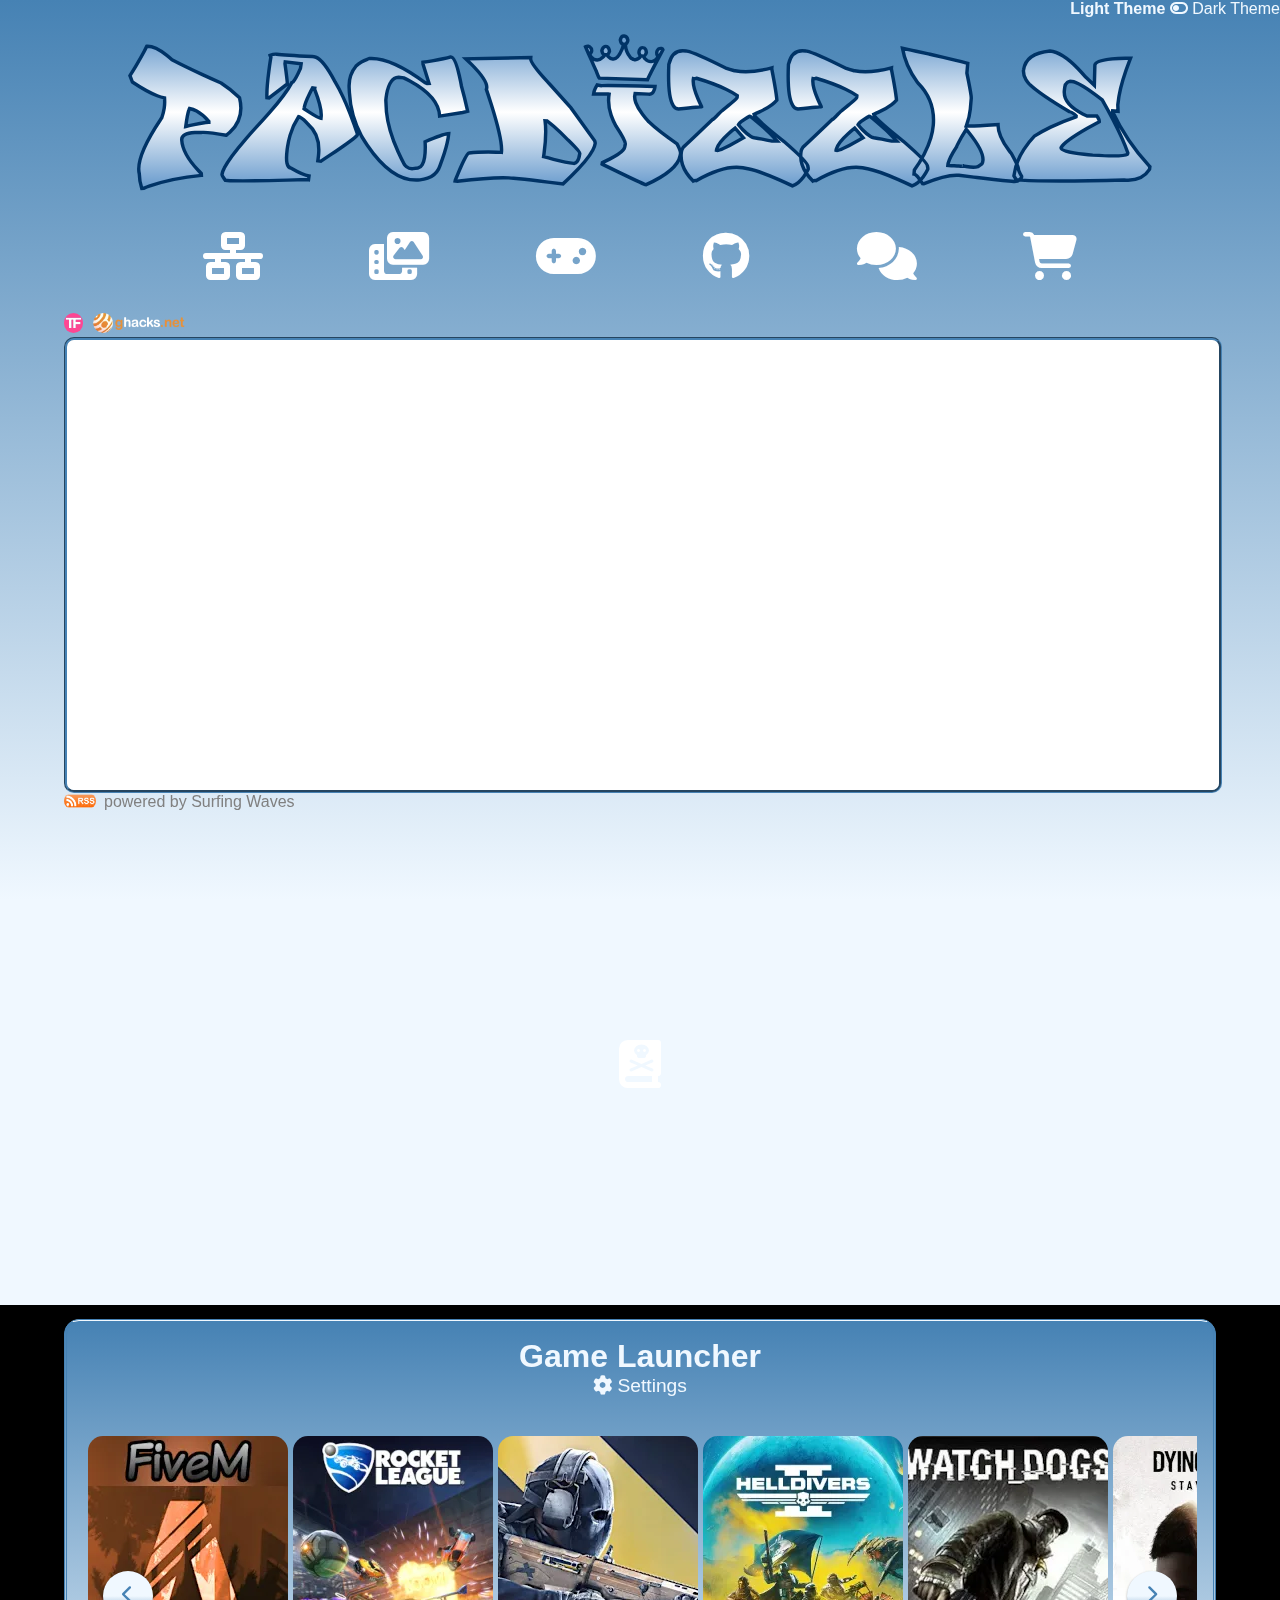
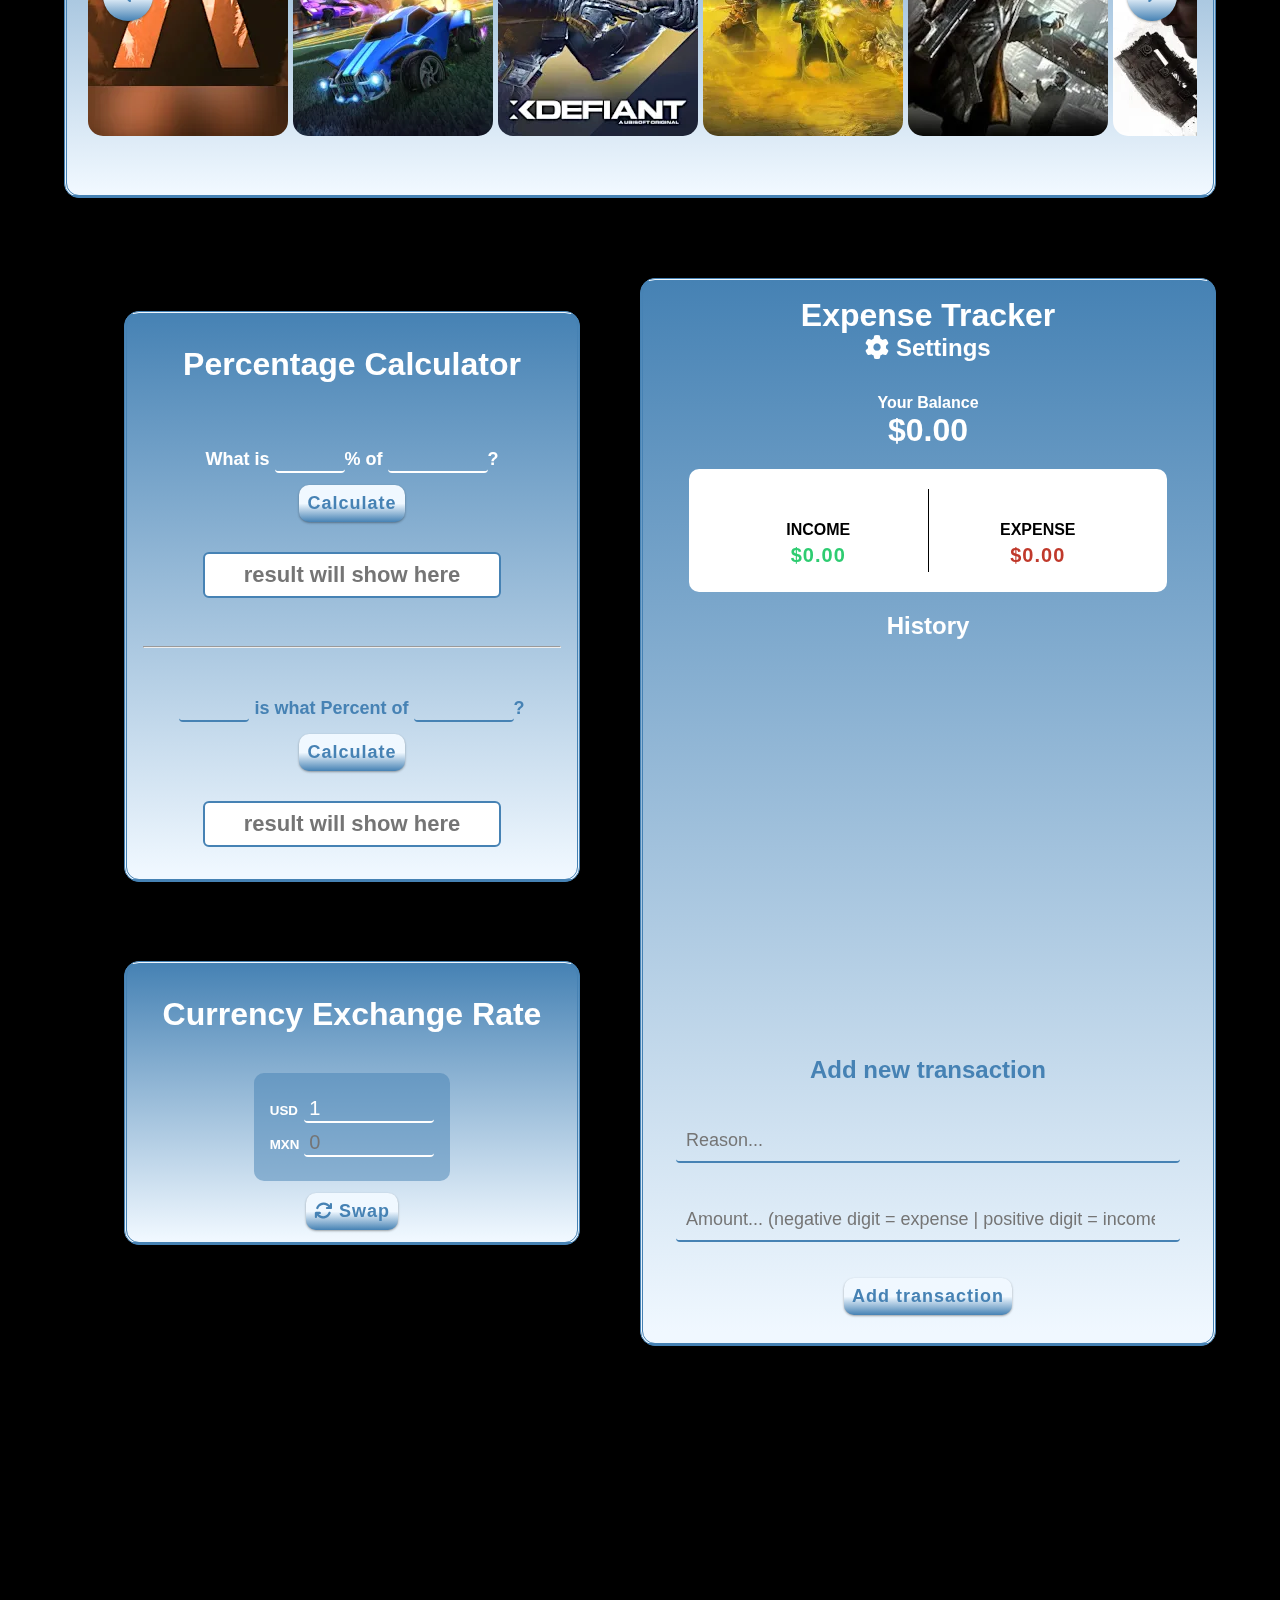
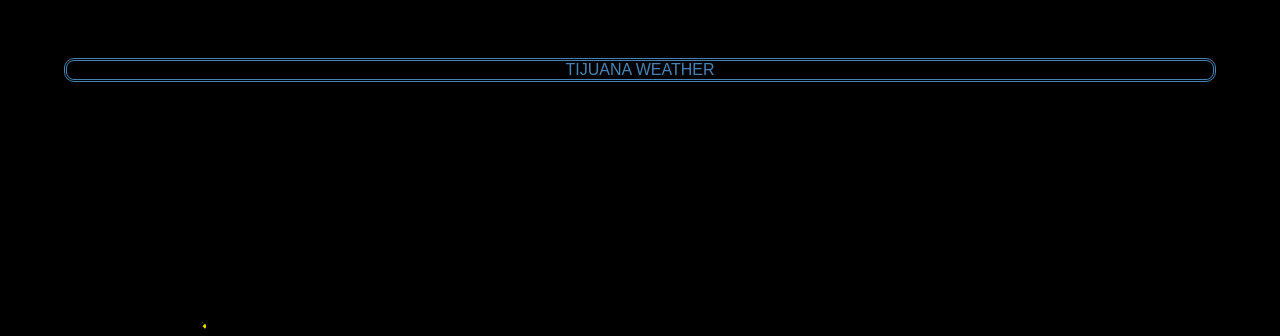
<file: index.html>
<!doctype html>
<html lang="en">
<head>
	<meta charset="UTF-8">
	<meta name="viewport" content="width=device-width, initial-scale=1.0">
    <meta name="description" content="Weboasis inspired personal startpage.">
	<meta name="author" content="Pacdizzle">
	<title>Pacdizzle</title>
	<link rel="apple-touch-icon" sizes="180x180" href="/apple-touch-icon.png">
	<link rel="icon" type="image/png" sizes="32x32" href="/favicon-32x32.png">
	<link rel="icon" type="image/png" sizes="16x16" href="/favicon-16x16.png">
	<link rel="manifest" href="/site.webmanifest">
	<noscript>
		<meta http-equiv="refresh" content="0;url=index-no-js.html">
	</noscript>
	<link rel="stylesheet" href="https://cdnjs.cloudflare.com/ajax/libs/font-awesome/6.5.2/css/all.min.css" />
	<link href="css/main.css" rel="stylesheet" type="text/css">
	<link href="css/theme-switcher.css" rel="stylesheet" type="text/css">
	<link href="css/game-launcher.css" rel="stylesheet" type="text/css">
	<link href="css/percentage-calculator.css" rel="stylesheet" type="text/css">
	<link href="css/exchange-rate.css" rel="stylesheet" type="text/css">
	<link href="css/expense-tracker.css" rel="stylesheet" type="text/css">
	<script async type="application/javascript" src="js/script.js"></script>
	<script async type="application/javascript" src="js/matrix.min.js"></script>
</head>
<body onresize="canvasApp()">
	<input type="checkbox" id="theme-switcher" hidden>
	<label for="theme-switcher" class="theme-toggle-dark">Light Theme <i class="fas fa-toggle-on"></i><b> Dark Theme</b></label>
	<label for="theme-switcher" class="theme-toggle-light"><b>Light Theme </b><i class="fas fa-toggle-off"></i> Dark Theme</label>
	<div class="background-light"></div>
	<div class="background-dark" id="canvasContainer"></div>
	<br>
	<div class="wrapper">
		<header>
		<svg id="svg-light" viewBox="-2.8 -2.8 1461 224" xmlns="http://www.w3.org/2000/svg">
			<defs>
				<linearGradient id="gradient1" x1="0%" y1="0%" x2="0%" y2="100%">
					<stop offset="0%" stop-color="#6699cc" />
					<stop offset="50%" stop-color="#fff" />
					<stop offset="100%" stop-color="#6699cc" />
				</linearGradient>
			</defs>
			<g stroke="#003366">
				<path fill="url(#gradient1)" d="M 421.021 66.531 L 423.95 67.752 L 426.758 67.63 L 418.213 40.408 L 418.091 37.601 
					A 771.943 771.943 0 0 0 431.19 35.518 Q 449.249 32.474 457.764 29.91 Q 464.604 29.579 471.543 63.945 
					A 422.186 422.186 0 0 1 473.022 71.658 A 520.022 520.022 0 0 1 480.82 102.901 A 572.868 572.868 0 0 1 481.812 107.547 
					L 474.731 109.256 L 441.895 114.383 Q 440.675 86.666 399.379 64.286 A 205.914 205.914 0 0 0 390.625 59.818 L 383.423 58.841 
					A 13.935 13.935 0 0 0 372.447 65.49 Q 368.369 71.401 366.345 82.547 A 109.464 109.464 0 0 0 365.112 91.678 L 365.967 108.279 
					Q 368.529 133.995 382.45 164.947 A 315.894 315.894 0 0 0 391.357 183.109 A 17.002 17.002 0 0 0 394.626 186.66 
					Q 398.058 189.404 402.491 189.404 A 15.179 15.179 0 0 0 403.931 189.334 L 410.767 188.358 A 9.669 9.669 0 0 0 417.235 183.313 
					Q 421.879 175.382 421.322 155.42 A 180.589 180.589 0 0 0 421.143 151.004 Q 446.672 140.046 453.194 139.541 
					A 8.975 8.975 0 0 1 453.369 139.529 L 454.834 139.407 A 105.658 105.658 0 0 1 452.629 152.694 Q 449.541 166.348 442.661 184.135 
					A 379.996 379.996 0 0 1 440.308 190.067 A 27.641 27.641 0 0 1 424.687 203.005 Q 419.848 204.732 413.844 205.346 
					A 63.098 63.098 0 0 1 411.011 205.57 Q 373.942 207.544 338.648 155.82 A 277.577 277.577 0 0 1 330.688 143.436 
					Q 314.819 113.651 313.11 80.692 L 312.744 73.856 A 52.176 52.176 0 0 1 312.681 71.304 A 44.586 44.586 0 0 1 322.632 42.85 
					A 35.325 35.325 0 0 1 330.301 37.024 Q 334.017 34.89 338.607 33.239 A 68.257 68.257 0 0 1 342.041 32.108 
					A 49.177 49.177 0 0 1 344.813 32.03 Q 374.514 32.03 421.021 66.531 Z M 324.585 139.896 L 324.341 141.238 
					Q 321.121 146.224 285.909 169.769 A 1898.091 1898.091 0 0 1 272.583 178.592 L 268.066 178.104 L 268.433 175.418 
					A 93.012 93.012 0 0 0 269.298 167.566 Q 271.081 140.463 254.272 126.224 Q 247.805 118.745 242.675 116.12 
					A 14.924 14.924 0 0 0 240.601 115.237 A 97.658 97.658 0 0 0 228.422 141.841 A 124.222 124.222 0 0 0 224.854 158.084 
					A 170.025 170.025 0 0 0 224.224 162.689 Q 221.198 187.471 229.492 188.48 Q 247.07 198.734 255.493 199.71 L 254.761 205.081 
					L 253.296 204.837 A 6630.84 6630.84 0 0 1 224.692 205.685 Q 156.353 207.553 138.754 206.296 A 62.238 62.238 0 0 1 136.108 206.058 
					A 154.253 154.253 0 0 1 134.99 204.371 Q 131.336 198.778 131.336 197.518 A 0.651 0.651 0 0 1 131.348 197.391 
					A 30.629 30.629 0 0 1 134.541 188.481 Q 141.795 174.091 164.882 147.401 A 822.286 822.286 0 0 1 181.641 128.665 
					A 779.765 779.765 0 0 0 199.051 109.447 Q 222.626 82.462 230.957 66.531 A 3.048 3.048 0 0 0 232.684 65.549 Q 236.351 62.064 243.286 46.268 
					L 244.263 39.676 L 221.558 36.99 L 221.191 39.676 Q 224.854 66.165 224.487 68.485 L 198.486 88.504 L 195.435 88.138 
					A 79.329 79.329 0 0 1 195.354 85.237 Q 195.226 73.076 198.146 50.514 A 753.156 753.156 0 0 1 200.195 35.892 L 201.05 30.521 L 199.951 27.713 
					Q 205.322 25.516 209.351 26.004 Q 220.359 27.306 260.175 29.412 A 4572.339 4572.339 0 0 0 262.695 29.544 Q 273.143 30.811 287.971 56.895 
					A 254.952 254.952 0 0 1 292.725 65.677 A 238.078 238.078 0 0 1 303.759 86.563 Q 309.005 97.688 314.212 111.022 
					A 600.027 600.027 0 0 1 324.585 139.896 Z M 794.067 21.487 L 795.044 21.61 Q 805.995 23.678 850.055 45.758 A 1595.695 1595.695 0 0 1 850.342 45.902 
					A 74.999 74.999 0 0 0 861.379 49.271 A 67.76 67.76 0 0 0 863.403 49.686 Q 885.132 53.714 915.894 45.535 L 915.771 46.878 
					A 1273.897 1273.897 0 0 1 918.452 60.979 Q 921.663 78.454 922.736 87.812 A 109.621 109.621 0 0 1 923.096 91.434 A 44.141 44.141 0 0 1 916.201 97.843 
					Q 909.012 103.343 897.545 108.738 A 190.364 190.364 0 0 1 890.625 111.82 A 6.55 6.55 0 0 0 892.19 114.73 Q 898.76 123.229 932.861 150.272 
					Q 967.896 180.667 967.285 185.916 A 22.136 22.136 0 0 1 967.575 187.165 Q 967.913 188.859 967.811 190.002 A 4.916 4.916 0 0 1 967.773 190.311 
					Q 961.672 202.761 953.565 209.141 A 31.456 31.456 0 0 1 945.313 213.87 A 729.639 729.639 0 0 0 924.95 204.608 Q 896.791 192.362 881.877 189.487 
					A 68.331 68.331 0 0 0 881.714 189.456 L 874.512 188.113 A 50.452 50.452 0 0 0 865.865 187.302 Q 842.217 187.052 807.983 206.424 
					A 7.225 7.225 0 0 0 806.794 206.324 Q 805.275 206.324 803.817 206.985 A 8.243 8.243 0 0 0 803.711 207.034 A 72.67 72.67 0 0 1 794.24 195.56 
					Q 786.446 183.666 786.446 171.169 A 40.908 40.908 0 0 1 786.743 166.263 A 16.099 16.099 0 0 1 787.671 162.08 A 11.451 11.451 0 0 1 791.87 156.619 
					A 27.737 27.737 0 0 0 792.999 155.629 Q 798.874 150.302 831.665 118.9 A 0.358 0.358 0 0 0 831.752 118.91 Q 832.739 118.91 836.868 114.51 
					A 117.921 117.921 0 0 0 837.891 113.406 A 395.114 395.114 0 0 1 839.532 111.718 Q 844.928 106.202 845.441 106.202 A 0.073 0.073 0 0 1 845.459 106.204 
					Q 865.692 90.041 866.316 87.852 A 0.539 0.539 0 0 0 866.333 87.772 L 866.577 85.086 A 135.472 135.472 0 0 0 850.485 76.045 Q 833.209 67.709 808.422 60.363 
					A 434.207 434.207 0 0 0 808.228 60.306 Q 806.396 61.282 804.077 60.794 L 803.833 62.259 A 20.02 20.02 0 0 0 803.712 64.256 Q 803.594 73.406 810.673 89.993 
					A 223.722 223.722 0 0 0 815.796 101.077 A 0.032 0.032 0 0 0 815.817 101.068 Q 815.817 100.914 782.471 104.129 A 9.548 9.548 0 0 1 774.902 98.805 
					Q 766.982 85.697 768.921 40.408 Q 774.17 17.703 794.067 21.487 Z M 964.722 21.487 L 965.698 21.61 Q 976.649 23.678 1020.71 45.758 
					A 1595.695 1595.695 0 0 1 1020.996 45.902 A 74.999 74.999 0 0 0 1032.033 49.271 A 67.76 67.76 0 0 0 1034.058 49.686 Q 1055.786 53.714 1086.548 45.535 
					L 1086.426 46.878 A 1273.897 1273.897 0 0 1 1089.106 60.979 Q 1092.317 78.454 1093.39 87.812 A 109.621 109.621 0 0 1 1093.75 91.434 
					A 44.141 44.141 0 0 1 1086.855 97.843 Q 1079.666 103.343 1068.199 108.738 A 190.364 190.364 0 0 1 1061.279 111.82 A 6.55 6.55 0 0 0 1062.844 114.73 
					Q 1069.414 123.229 1103.516 150.272 Q 1138.55 180.667 1137.939 185.916 A 22.136 22.136 0 0 1 1138.229 187.165 Q 1138.567 188.859 1138.465 190.002 
					A 4.916 4.916 0 0 1 1138.428 190.311 Q 1132.326 202.761 1124.219 209.141 A 31.456 31.456 0 0 1 1115.967 213.87 A 729.639 729.639 0 0 0 1095.604 204.608 
					Q 1067.446 192.362 1052.531 189.487 A 68.331 68.331 0 0 0 1052.368 189.456 L 1045.166 188.113 A 50.452 50.452 0 0 0 1036.519 187.302 
					Q 1012.871 187.052 978.638 206.424 A 7.225 7.225 0 0 0 977.448 206.324 Q 975.93 206.324 974.471 206.985 A 8.243 8.243 0 0 0 974.365 207.034 
					A 72.67 72.67 0 0 1 964.894 195.56 Q 957.1 183.666 957.1 171.169 A 40.908 40.908 0 0 1 957.397 166.263 A 16.099 16.099 0 0 1 958.325 162.08 
					A 11.451 11.451 0 0 1 962.524 156.619 A 27.737 27.737 0 0 0 963.654 155.629 Q 969.528 150.302 1002.319 118.9 A 0.358 0.358 0 0 0 1002.406 118.91 
					Q 1003.393 118.91 1007.523 114.51 A 117.921 117.921 0 0 0 1008.545 113.406 A 395.114 395.114 0 0 1 1010.186 111.718 Q 1015.582 106.202 1016.096 106.202 
					A 0.073 0.073 0 0 1 1016.113 106.204 Q 1036.347 90.041 1036.97 87.852 A 0.539 0.539 0 0 0 1036.987 87.772 L 1037.231 85.086 A 135.472 135.472 0 0 0 1021.139 76.045 
					Q 1003.863 67.709 979.076 60.363 A 434.207 434.207 0 0 0 978.882 60.306 Q 977.051 61.282 974.731 60.794 L 974.487 62.259 A 20.02 20.02 0 0 0 974.366 64.256 
					Q 974.248 73.406 981.327 89.993 A 223.722 223.722 0 0 0 986.45 101.077 A 0.032 0.032 0 0 0 986.471 101.068 Q 986.471 100.914 953.125 104.129 
					A 9.548 9.548 0 0 1 945.556 98.805 Q 937.637 85.697 939.575 40.408 Q 944.824 17.703 964.722 21.487 Z M 1363.647 58.719 L 1376.099 70.438 L 1376.831 41.507 
					Q 1377.957 32.728 1420.28 31.732 A 461.966 461.966 0 0 1 1427.734 31.619 Q 1414.812 64.657 1411.302 85.695 A 114.634 114.634 0 0 0 1410.767 89.237 L 1409.546 98.392 
					L 1409.912 107.547 L 1402.222 106.937 L 1402.1 108.157 A 305.775 305.775 0 0 0 1454.28 185.396 A 341.196 341.196 0 0 0 1455.322 186.527 L 1454.834 190.433 
					Q 1443.848 207.889 1418.701 205.57 Q 1313.49 208.222 1271.714 205.671 A 301.982 301.982 0 0 1 1263.672 205.081 L 1263.916 203.738 L 1261.353 199.588 
					A 92.06 92.06 0 0 1 1275.595 161.808 A 127.336 127.336 0 0 1 1290.527 142.947 A 216.741 216.741 0 0 1 1313.742 130.037 Q 1330.063 122.157 1349.976 115.36 
					L 1350.098 114.139 A 30.138 30.138 0 0 0 1347.184 111.327 Q 1343.676 108.403 1340.398 107.951 A 8.954 8.954 0 0 0 1340.088 107.913 Q 1298.841 83.401 1284.331 69.697 
					A 70.525 70.525 0 0 1 1283.325 68.729 A 36.322 36.322 0 0 1 1278.44 62.368 Q 1274.742 56.151 1274.902 49.564 L 1275.146 48.343 Q 1278.198 24.905 1312.744 21.365 
					Q 1329.897 22.943 1352.544 46.334 A 232.516 232.516 0 0 1 1363.647 58.719 Z M 571.899 30.887 L 571.777 32.23 Q 570.972 38.324 595.626 65.219 
					A 612.704 612.704 0 0 0 598.755 68.607 L 629.272 102.664 L 662.842 149.173 A 17.012 17.012 0 0 1 663.334 150.365 Q 663.973 152.114 663.834 153.215 
					A 2.778 2.778 0 0 1 663.818 153.323 A 28.624 28.624 0 0 1 660.509 162.716 Q 653.045 176.95 629.322 200.222 A 533.305 533.305 0 0 1 617.92 211.063 
					A 9894.458 9894.458 0 0 0 596.561 208.508 Q 569.627 205.318 555.097 203.787 A 792.689 792.689 0 0 0 547.363 203.006 A 121.965 121.965 0 0 0 540.423 202.524 
					Q 515.715 201.464 467.163 207.401 L 463.989 207.034 L 464.233 205.814 A 832.04 832.04 0 0 1 467.948 196.743 Q 480.434 166.797 483.643 167.117 
					A 194.176 194.176 0 0 1 496.588 166.016 Q 508.442 165.383 522.696 165.841 A 427.84 427.84 0 0 1 530.029 166.141 Q 532.082 150.13 515.496 97.445 
					A 1102.473 1102.473 0 0 0 508.545 76.175 A 8.18 8.18 0 0 0 509.156 73.072 Q 509.284 62.596 487.757 40.851 A 305.529 305.529 0 0 0 479.37 32.718 L 571.899 30.887 Z 
					M 101.685 137.698 L 92.651 137.821 Q 73.242 139.041 73.853 148.441 Q 74.966 167.932 97.319 191.691 A 183.308 183.308 0 0 0 101.807 196.292 L 101.929 198.978 
					Q 59.915 203.03 28.428 214.068 A 210.395 210.395 0 0 0 19.531 217.41 L 16.846 217.654 A 70.143 70.143 0 0 1 13.306 196.658 Q 7.613 173.412 43.289 119.859 
					A 485.416 485.416 0 0 1 45.41 116.702 A 71.544 71.544 0 0 0 48.855 103.235 Q 49.536 98.705 49.536 94.281 A 56.79 56.79 0 0 0 49.438 90.946 L 49.316 88.26 
					A 58.137 58.137 0 0 1 38.974 85.289 Q 24.475 79.803 3.418 65.677 L 0 56.522 A 953.213 953.213 0 0 0 8.179 43.247 Q 15.683 30.821 20.212 22.239 
					A 152.368 152.368 0 0 0 23.926 14.774 Q 35.319 14.074 52.193 27.365 A 147.64 147.64 0 0 1 59.937 33.939 Q 78.062 43.453 103.461 55.171 
					A 1809.874 1809.874 0 0 0 130.005 67.142 Q 144.043 76.175 156.372 88.26 Q 163.716 118.182 142.52 137.475 A 66.171 66.171 0 0 1 137.329 141.727 
					Q 112.959 137.079 103.113 137.589 A 27.751 27.751 0 0 0 101.685 137.698 Z M 1195.435 39.066 L 1194.214 53.104 A 1254.403 1254.403 0 0 1 1196.336 63.402 
					Q 1200.688 85.016 1200.446 88.901 A 4.907 4.907 0 0 1 1200.439 88.992 L 1199.097 104.373 Q 1198.151 115.134 1193.653 127.614 A 128.899 128.899 0 0 1 1193.359 128.421 
					Q 1204.648 128.877 1234.362 126.777 A 1514.334 1514.334 0 0 0 1238.647 126.468 Q 1238.425 142.284 1254.463 163.589 A 158.327 158.327 0 0 0 1257.69 167.728 
					A 421.461 421.461 0 0 1 1261.136 174.172 Q 1267.828 186.981 1267.828 189.79 A 2.015 2.015 0 0 1 1267.822 189.945 A 1.674 1.674 0 0 0 1267.819 190.049 
					Q 1267.819 192.11 1272.339 200.198 L 1272.217 201.663 A 14.5 14.5 0 0 1 1269.511 204.973 Q 1266.448 207.696 1262.184 207.696 A 14.185 14.185 0 0 1 1260.986 207.645 
					L 1258.301 207.401 A 1811.883 1811.883 0 0 1 1232.586 204.768 Q 1221.228 203.529 1208.797 202.05 A 3236.057 3236.057 0 0 1 1182.861 198.856 
					A 38.661 38.661 0 0 0 1179.655 198.693 Q 1162.939 198.513 1132.202 210.941 L 1130.981 210.819 A 123.975 123.975 0 0 0 1128.023 206.242 Q 1123.622 199.78 1120.744 197.843 
					A 4.39 4.39 0 0 0 1118.774 197.025 L 1119.263 191.409 A 201.486 201.486 0 0 0 1133.2 168.682 Q 1139.489 156.577 1142.813 145.251 A 91.295 91.295 0 0 0 1146.24 127.567 
					A 88.156 88.156 0 0 0 1146.587 119.825 Q 1146.587 89.388 1124.427 67.052 A 93.238 93.238 0 0 0 1123.535 66.165 A 131.572 131.572 0 0 1 1109.412 41.419 
					A 105.751 105.751 0 0 1 1102.295 17.581 A 3590.003 3590.003 0 0 1 1121.875 21.769 Q 1131.078 23.766 1139.279 25.604 A 2123.626 2123.626 0 0 1 1141.602 26.126 
					A 2671.341 2671.341 0 0 1 1159.34 30.139 Q 1181.227 35.176 1192.839 38.344 A 274.285 274.285 0 0 1 1195.435 39.066 Z M 749.146 72.025 L 749.023 73.123 
					A 25.839 25.839 0 0 1 748.123 76.769 Q 745.74 83.907 739.868 83.011 L 720.825 82.156 L 720.093 86.551 A 25.296 25.296 0 0 0 721.72 94.997 Q 724.37 102.43 731.332 111.68 
					A 138.088 138.088 0 0 0 737.183 118.9 A 62.867 62.867 0 0 0 739.933 122.104 A 69.425 69.425 0 0 0 740.356 122.562 Q 754.028 135.745 780.64 153.934 
					Q 786.092 164.128 785.56 167.991 A 4.208 4.208 0 0 1 785.522 168.216 L 785.156 170.413 Q 781.372 192.02 736.572 212.161 L 735.107 211.917 A 9.372 9.372 0 0 1 733.587 211.383 
					Q 725.189 207.965 673.706 182.864 L 674.072 180.667 A 242.535 242.535 0 0 0 684.453 175.766 Q 699.225 168.319 703.873 162.667 A 8.853 8.853 0 0 0 705.933 158.695 
					L 706.787 154.3 A 2.91 2.91 0 0 0 706.823 153.824 Q 706.826 148.85 693.481 128.543 A 93.791 93.791 0 0 1 686.65 113.387 Q 682.931 102.511 682.931 92.22 
					A 55.431 55.431 0 0 1 683.716 82.889 L 682.251 82.645 L 661.621 82.767 L 662.231 79.471 A 9.791 9.791 0 0 1 662.676 77.882 Q 663.695 75.037 666.748 69.949 
					L 672.485 70.926 A 59.3 59.3 0 0 1 674.063 70.856 Q 686.994 70.428 749.146 72.025 Z M 704.712 0.003 L 705.444 0.003 Q 709.229 0.125 710.449 5.862 
					A 6.372 6.372 0 0 1 709.671 8.838 Q 709.151 9.832 708.284 10.827 A 15.949 15.949 0 0 1 706.909 12.21 L 706.909 12.576 A 32.376 32.376 0 0 0 713.647 30.072 
					A 39.61 39.61 0 0 0 714.478 31.131 A 30.864 30.864 0 0 0 715.986 32.199 Q 718.243 33.688 719.544 33.812 A 2.611 2.611 0 0 0 719.604 33.817 L 720.825 33.817 
					A 7.184 7.184 0 0 0 721.025 33.819 Q 725.309 33.819 729.126 28.69 L 729.126 28.323 A 1.526 1.526 0 0 1 728.047 27.827 Q 727.048 26.847 726.318 23.929 L 726.44 22.098 
					A 12.205 12.205 0 0 1 727.097 19.956 Q 728.51 16.602 731.636 16.602 A 5.962 5.962 0 0 1 731.812 16.605 A 4.292 4.292 0 0 1 735.713 19.037 Q 736.191 19.93 736.473 21.152 
					A 15.786 15.786 0 0 1 736.816 23.563 L 736.816 23.929 A 20.04 20.04 0 0 1 736.027 25.712 Q 734.452 28.815 732.654 28.815 A 2.097 2.097 0 0 1 732.544 28.812 
					A 19.177 19.177 0 0 0 735.042 32.539 A 11.137 11.137 0 0 0 743.53 36.624 Q 749.756 36.868 753.784 29.056 A 5.926 5.926 0 0 1 752.343 27.337 
					Q 751.703 26.158 751.703 24.71 A 6.741 6.741 0 0 1 751.709 24.417 L 751.709 23.319 A 10.834 10.834 0 0 1 752.391 21.027 Q 753.842 17.701 757.372 17.701 
					A 7.677 7.677 0 0 1 757.568 17.703 A 5.96 5.96 0 0 1 758.61 17.835 Q 760.306 18.219 760.498 19.656 A 2371.161 2371.161 0 0 0 754.109 31.535 Q 742.156 53.927 738.901 61.487 
					A 51.969 51.969 0 0 0 738.525 62.381 L 669.8 60.184 A 2.223 2.223 0 0 1 669.343 59.6 Q 668.376 58.02 666.28 52.568 A 253.714 253.714 0 0 1 665.283 49.93 
					A 541.081 541.081 0 0 1 662.628 44.071 A 409.535 409.535 0 0 1 660.278 38.699 A 3132.352 3132.352 0 0 1 658.062 33.796 Q 651.123 18.406 650.112 15.633 
					A 9.534 9.534 0 0 1 650.024 15.384 A 8.739 8.739 0 0 1 651.631 14.761 Q 652.74 14.458 653.809 14.529 A 9.025 9.025 0 0 1 656.144 15.602 Q 658.816 17.376 658.816 20.89 
					A 9.471 9.471 0 0 1 658.813 21.121 A 11.839 11.839 0 0 1 657.916 23.748 A 8.936 8.936 0 0 1 656.006 26.37 A 16.858 16.858 0 0 0 658.298 30.194 
					A 10.744 10.744 0 0 0 666.626 34.305 Q 670.755 34.397 674.677 30.488 A 26.174 26.174 0 0 0 677.246 27.469 L 677.368 26.737 A 3.084 3.084 0 0 1 674.964 25.39 
					Q 674.069 24.204 673.558 21.977 A 19.765 19.765 0 0 1 673.34 20.877 A 16.547 16.547 0 0 1 674.152 18.582 Q 675.804 14.893 678.685 14.893 A 4.578 4.578 0 0 1 678.833 14.896 
					Q 682.748 14.996 683.856 19.636 A 15.51 15.51 0 0 1 684.204 21.854 L 684.204 22.22 Q 682.807 26.303 681.126 26.792 A 1.648 1.648 0 0 1 680.664 26.859 
					A 18.105 18.105 0 0 0 682.566 29.519 Q 685.314 32.661 688.721 32.84 L 689.819 32.84 A 5.63 5.63 0 0 0 690.02 32.844 Q 696.319 32.844 702.202 18.719 
					A 87.669 87.669 0 0 0 703.003 16.727 L 704.346 11.722 A 3.758 3.758 0 0 1 701.009 9.764 Q 700.119 8.335 699.707 5.862 L 699.707 5.496 Q 700.902 0.001 704.552 0.001 
					A 4.958 4.958 0 0 1 704.712 0.003 Z M 1333.862 73.245 L 1333.374 77.152 A 24.179 24.179 0 0 0 1333.149 80.421 Q 1333.149 97.896 1359.46 111.239 
					A 125.924 125.924 0 0 0 1365.601 114.139 L 1379.639 114.139 A 35.701 35.701 0 0 1 1381.159 116.392 Q 1383.21 119.72 1383.21 121.817 A 3.866 3.866 0 0 1 1383.179 122.318 
					A 727.532 727.532 0 0 0 1366.086 131.809 Q 1333.524 150.519 1328.882 159.015 A 8.556 8.556 0 0 0 1328.613 159.549 A 1.793 1.793 0 0 0 1328.598 159.784 
					Q 1328.598 165.163 1361.444 168.83 A 521.186 521.186 0 0 0 1373.779 170.047 Q 1417.578 172.764 1422.962 168.998 A 1.567 1.567 0 0 0 1423.706 167.972 L 1423.828 166.629 
					A 285.641 285.641 0 0 0 1415.753 146.452 Q 1405.205 122.539 1387.329 91.068 A 458.915 458.915 0 0 0 1375.958 82.487 Q 1358.279 69.608 1349.033 66.163 
					A 19.085 19.085 0 0 0 1344.238 64.945 L 1341.187 64.7 A 10.339 10.339 0 0 0 1337.545 66.32 Q 1334.436 68.57 1333.862 73.245 Z M 595.459 121.341 L 592.285 121.097 
					Q 594.727 138.919 590.942 166.995 L 590.21 172.244 A 691.556 691.556 0 0 0 604.317 176.006 Q 623.408 180.862 633.11 181.845 A 63.233 63.233 0 0 0 633.545 181.888 
					A 6.558 6.558 0 0 0 638.107 179.105 Q 640.773 175.596 641.846 167.728 Q 642.212 165.164 625.244 148.563 Q 613.949 136.867 604.651 128.798 A 163.567 163.567 0 0 0 595.459 121.341 
					Z M 1193.237 133.182 L 1187.012 143.436 A 966.558 966.558 0 0 0 1185.265 146.657 Q 1179.55 157.245 1179.443 158.206 A 207.095 207.095 0 0 0 1174.759 165.905 
					Q 1167.374 178.714 1166.992 184.818 L 1168.213 184.94 A 358.609 358.609 0 0 0 1175.861 185.302 A 297.434 297.434 0 0 0 1180.176 185.428 A 282.686 282.686 0 0 0 1182.157 185.588 
					Q 1192.704 186.4 1188.087 185.09 A 23.066 23.066 0 0 0 1187.988 185.062 A 94.742 94.742 0 0 0 1193.39 186.299 Q 1204.056 188.397 1209.961 186.527 L 1215.698 182.376 
					A 12.26 12.26 0 0 0 1217.13 177.407 Q 1218.195 164.345 1197.537 138.434 A 271.474 271.474 0 0 0 1193.237 133.182 Z M 916.26 150.028 L 923.706 150.028 
					A 244.444 244.444 0 0 0 894.488 122.144 A 280.919 280.919 0 0 0 885.132 114.871 L 884.033 114.749 A 108.649 108.649 0 0 0 878.774 117.7 Q 871.088 122.322 868.721 125.965 
					A 8.419 8.419 0 0 0 868.286 126.712 A 120.146 120.146 0 0 0 874.495 133.805 Q 880.798 140.413 886.048 143.322 A 19.147 19.147 0 0 0 890.869 145.267 
					A 301.718 301.718 0 0 0 902.222 147.22 A 448.5 448.5 0 0 0 908.625 148.549 Q 912.231 149.272 916.26 150.028 Z M 1086.914 150.028 L 1094.36 150.028 
					A 244.444 244.444 0 0 0 1065.142 122.144 A 280.919 280.919 0 0 0 1055.786 114.871 L 1054.688 114.749 A 108.649 108.649 0 0 0 1049.428 117.7 Q 1041.742 122.322 1039.375 125.965 
					A 8.419 8.419 0 0 0 1038.94 126.712 A 120.146 120.146 0 0 0 1045.149 133.805 Q 1051.452 140.413 1056.702 143.322 A 19.147 19.147 0 0 0 1061.523 145.267 
					A 301.718 301.718 0 0 0 1072.876 147.22 A 448.5 448.5 0 0 0 1079.279 148.549 Q 1082.886 149.272 1086.914 150.028 Z M 263.672 74.466 L 260.62 74.1 
					A 236.253 236.253 0 0 0 255.906 83.077 Q 249.666 95.667 248.657 102.542 L 248.413 103.885 A 380.732 380.732 0 0 0 255.177 108.382 Q 268.364 116.932 272.376 117.531 
					A 4.564 4.564 0 0 0 272.583 117.557 L 272.705 116.214 Q 274.536 104.373 263.428 75.809 L 263.672 74.466 Z M 836.914 163.089 L 838.013 163.333 Q 841.987 163.961 866.571 150.162 
					A 789.656 789.656 0 0 0 875.366 145.145 L 863.525 131.595 A 194.089 194.089 0 0 0 853.694 139.832 Q 839.644 152.494 837.306 161.093 A 13.553 13.553 0 0 0 836.914 163.089 Z 
					M 1007.568 163.089 L 1008.667 163.333 Q 1012.641 163.961 1037.225 150.162 A 789.656 789.656 0 0 0 1046.021 145.145 L 1034.18 131.595 A 194.089 194.089 0 0 0 1024.348 139.832 
					Q 1010.298 152.494 1007.96 161.093 A 13.553 13.553 0 0 0 1007.568 163.089 Z M 112.549 123.172 L 112.549 121.829 Q 103.688 111.899 95.113 107.226 A 33.918 33.918 0 0 0 84.961 103.519 
					A 12.19 12.19 0 0 0 83.909 105.925 Q 81.827 112.058 79.59 129.276 A 391.338 391.338 0 0 1 89.706 126.88 Q 100.537 124.477 108.108 123.584 A 83.504 83.504 0 0 1 112.549 123.172 Z" 
				/>
			</g>
		</svg>
		<svg id="svg-dark" viewBox="-2.8 -2.8 1461 224" xmlns="http://www.w3.org/2000/svg">
			<defs>
				<linearGradient id="gradient2" x1="0%" y1="0%" x2="0%" y2="100%">
					<stop offset="0%" stop-color="#299617" />
					<stop offset="50%" stop-color="#90ee90" />
					<stop offset="100%" stop-color="#299617" />
				</linearGradient>
			</defs>
			<g stroke="#006400">
				<path fill="url(#gradient2)" d="M 421.021 66.531 L 423.95 67.752 L 426.758 67.63 L 418.213 40.408 L 418.091 37.601 
					A 771.943 771.943 0 0 0 431.19 35.518 Q 449.249 32.474 457.764 29.91 Q 464.604 29.579 471.543 63.945 
					A 422.186 422.186 0 0 1 473.022 71.658 A 520.022 520.022 0 0 1 480.82 102.901 A 572.868 572.868 0 0 1 481.812 107.547 
					L 474.731 109.256 L 441.895 114.383 Q 440.675 86.666 399.379 64.286 A 205.914 205.914 0 0 0 390.625 59.818 L 383.423 58.841 
					A 13.935 13.935 0 0 0 372.447 65.49 Q 368.369 71.401 366.345 82.547 A 109.464 109.464 0 0 0 365.112 91.678 L 365.967 108.279 
					Q 368.529 133.995 382.45 164.947 A 315.894 315.894 0 0 0 391.357 183.109 A 17.002 17.002 0 0 0 394.626 186.66 
					Q 398.058 189.404 402.491 189.404 A 15.179 15.179 0 0 0 403.931 189.334 L 410.767 188.358 A 9.669 9.669 0 0 0 417.235 183.313 
					Q 421.879 175.382 421.322 155.42 A 180.589 180.589 0 0 0 421.143 151.004 Q 446.672 140.046 453.194 139.541 
					A 8.975 8.975 0 0 1 453.369 139.529 L 454.834 139.407 A 105.658 105.658 0 0 1 452.629 152.694 Q 449.541 166.348 442.661 184.135 
					A 379.996 379.996 0 0 1 440.308 190.067 A 27.641 27.641 0 0 1 424.687 203.005 Q 419.848 204.732 413.844 205.346 
					A 63.098 63.098 0 0 1 411.011 205.57 Q 373.942 207.544 338.648 155.82 A 277.577 277.577 0 0 1 330.688 143.436 
					Q 314.819 113.651 313.11 80.692 L 312.744 73.856 A 52.176 52.176 0 0 1 312.681 71.304 A 44.586 44.586 0 0 1 322.632 42.85 
					A 35.325 35.325 0 0 1 330.301 37.024 Q 334.017 34.89 338.607 33.239 A 68.257 68.257 0 0 1 342.041 32.108 
					A 49.177 49.177 0 0 1 344.813 32.03 Q 374.514 32.03 421.021 66.531 Z M 324.585 139.896 L 324.341 141.238 
					Q 321.121 146.224 285.909 169.769 A 1898.091 1898.091 0 0 1 272.583 178.592 L 268.066 178.104 L 268.433 175.418 
					A 93.012 93.012 0 0 0 269.298 167.566 Q 271.081 140.463 254.272 126.224 Q 247.805 118.745 242.675 116.12 
					A 14.924 14.924 0 0 0 240.601 115.237 A 97.658 97.658 0 0 0 228.422 141.841 A 124.222 124.222 0 0 0 224.854 158.084 
					A 170.025 170.025 0 0 0 224.224 162.689 Q 221.198 187.471 229.492 188.48 Q 247.07 198.734 255.493 199.71 L 254.761 205.081 
					L 253.296 204.837 A 6630.84 6630.84 0 0 1 224.692 205.685 Q 156.353 207.553 138.754 206.296 A 62.238 62.238 0 0 1 136.108 206.058 
					A 154.253 154.253 0 0 1 134.99 204.371 Q 131.336 198.778 131.336 197.518 A 0.651 0.651 0 0 1 131.348 197.391 
					A 30.629 30.629 0 0 1 134.541 188.481 Q 141.795 174.091 164.882 147.401 A 822.286 822.286 0 0 1 181.641 128.665 
					A 779.765 779.765 0 0 0 199.051 109.447 Q 222.626 82.462 230.957 66.531 A 3.048 3.048 0 0 0 232.684 65.549 Q 236.351 62.064 243.286 46.268 
					L 244.263 39.676 L 221.558 36.99 L 221.191 39.676 Q 224.854 66.165 224.487 68.485 L 198.486 88.504 L 195.435 88.138 
					A 79.329 79.329 0 0 1 195.354 85.237 Q 195.226 73.076 198.146 50.514 A 753.156 753.156 0 0 1 200.195 35.892 L 201.05 30.521 L 199.951 27.713 
					Q 205.322 25.516 209.351 26.004 Q 220.359 27.306 260.175 29.412 A 4572.339 4572.339 0 0 0 262.695 29.544 Q 273.143 30.811 287.971 56.895 
					A 254.952 254.952 0 0 1 292.725 65.677 A 238.078 238.078 0 0 1 303.759 86.563 Q 309.005 97.688 314.212 111.022 
					A 600.027 600.027 0 0 1 324.585 139.896 Z M 794.067 21.487 L 795.044 21.61 Q 805.995 23.678 850.055 45.758 A 1595.695 1595.695 0 0 1 850.342 45.902 
					A 74.999 74.999 0 0 0 861.379 49.271 A 67.76 67.76 0 0 0 863.403 49.686 Q 885.132 53.714 915.894 45.535 L 915.771 46.878 
					A 1273.897 1273.897 0 0 1 918.452 60.979 Q 921.663 78.454 922.736 87.812 A 109.621 109.621 0 0 1 923.096 91.434 A 44.141 44.141 0 0 1 916.201 97.843 
					Q 909.012 103.343 897.545 108.738 A 190.364 190.364 0 0 1 890.625 111.82 A 6.55 6.55 0 0 0 892.19 114.73 Q 898.76 123.229 932.861 150.272 
					Q 967.896 180.667 967.285 185.916 A 22.136 22.136 0 0 1 967.575 187.165 Q 967.913 188.859 967.811 190.002 A 4.916 4.916 0 0 1 967.773 190.311 
					Q 961.672 202.761 953.565 209.141 A 31.456 31.456 0 0 1 945.313 213.87 A 729.639 729.639 0 0 0 924.95 204.608 Q 896.791 192.362 881.877 189.487 
					A 68.331 68.331 0 0 0 881.714 189.456 L 874.512 188.113 A 50.452 50.452 0 0 0 865.865 187.302 Q 842.217 187.052 807.983 206.424 
					A 7.225 7.225 0 0 0 806.794 206.324 Q 805.275 206.324 803.817 206.985 A 8.243 8.243 0 0 0 803.711 207.034 A 72.67 72.67 0 0 1 794.24 195.56 
					Q 786.446 183.666 786.446 171.169 A 40.908 40.908 0 0 1 786.743 166.263 A 16.099 16.099 0 0 1 787.671 162.08 A 11.451 11.451 0 0 1 791.87 156.619 
					A 27.737 27.737 0 0 0 792.999 155.629 Q 798.874 150.302 831.665 118.9 A 0.358 0.358 0 0 0 831.752 118.91 Q 832.739 118.91 836.868 114.51 
					A 117.921 117.921 0 0 0 837.891 113.406 A 395.114 395.114 0 0 1 839.532 111.718 Q 844.928 106.202 845.441 106.202 A 0.073 0.073 0 0 1 845.459 106.204 
					Q 865.692 90.041 866.316 87.852 A 0.539 0.539 0 0 0 866.333 87.772 L 866.577 85.086 A 135.472 135.472 0 0 0 850.485 76.045 Q 833.209 67.709 808.422 60.363 
					A 434.207 434.207 0 0 0 808.228 60.306 Q 806.396 61.282 804.077 60.794 L 803.833 62.259 A 20.02 20.02 0 0 0 803.712 64.256 Q 803.594 73.406 810.673 89.993 
					A 223.722 223.722 0 0 0 815.796 101.077 A 0.032 0.032 0 0 0 815.817 101.068 Q 815.817 100.914 782.471 104.129 A 9.548 9.548 0 0 1 774.902 98.805 
					Q 766.982 85.697 768.921 40.408 Q 774.17 17.703 794.067 21.487 Z M 964.722 21.487 L 965.698 21.61 Q 976.649 23.678 1020.71 45.758 
					A 1595.695 1595.695 0 0 1 1020.996 45.902 A 74.999 74.999 0 0 0 1032.033 49.271 A 67.76 67.76 0 0 0 1034.058 49.686 Q 1055.786 53.714 1086.548 45.535 
					L 1086.426 46.878 A 1273.897 1273.897 0 0 1 1089.106 60.979 Q 1092.317 78.454 1093.39 87.812 A 109.621 109.621 0 0 1 1093.75 91.434 
					A 44.141 44.141 0 0 1 1086.855 97.843 Q 1079.666 103.343 1068.199 108.738 A 190.364 190.364 0 0 1 1061.279 111.82 A 6.55 6.55 0 0 0 1062.844 114.73 
					Q 1069.414 123.229 1103.516 150.272 Q 1138.55 180.667 1137.939 185.916 A 22.136 22.136 0 0 1 1138.229 187.165 Q 1138.567 188.859 1138.465 190.002 
					A 4.916 4.916 0 0 1 1138.428 190.311 Q 1132.326 202.761 1124.219 209.141 A 31.456 31.456 0 0 1 1115.967 213.87 A 729.639 729.639 0 0 0 1095.604 204.608 
					Q 1067.446 192.362 1052.531 189.487 A 68.331 68.331 0 0 0 1052.368 189.456 L 1045.166 188.113 A 50.452 50.452 0 0 0 1036.519 187.302 
					Q 1012.871 187.052 978.638 206.424 A 7.225 7.225 0 0 0 977.448 206.324 Q 975.93 206.324 974.471 206.985 A 8.243 8.243 0 0 0 974.365 207.034 
					A 72.67 72.67 0 0 1 964.894 195.56 Q 957.1 183.666 957.1 171.169 A 40.908 40.908 0 0 1 957.397 166.263 A 16.099 16.099 0 0 1 958.325 162.08 
					A 11.451 11.451 0 0 1 962.524 156.619 A 27.737 27.737 0 0 0 963.654 155.629 Q 969.528 150.302 1002.319 118.9 A 0.358 0.358 0 0 0 1002.406 118.91 
					Q 1003.393 118.91 1007.523 114.51 A 117.921 117.921 0 0 0 1008.545 113.406 A 395.114 395.114 0 0 1 1010.186 111.718 Q 1015.582 106.202 1016.096 106.202 
					A 0.073 0.073 0 0 1 1016.113 106.204 Q 1036.347 90.041 1036.97 87.852 A 0.539 0.539 0 0 0 1036.987 87.772 L 1037.231 85.086 A 135.472 135.472 0 0 0 1021.139 76.045 
					Q 1003.863 67.709 979.076 60.363 A 434.207 434.207 0 0 0 978.882 60.306 Q 977.051 61.282 974.731 60.794 L 974.487 62.259 A 20.02 20.02 0 0 0 974.366 64.256 
					Q 974.248 73.406 981.327 89.993 A 223.722 223.722 0 0 0 986.45 101.077 A 0.032 0.032 0 0 0 986.471 101.068 Q 986.471 100.914 953.125 104.129 
					A 9.548 9.548 0 0 1 945.556 98.805 Q 937.637 85.697 939.575 40.408 Q 944.824 17.703 964.722 21.487 Z M 1363.647 58.719 L 1376.099 70.438 L 1376.831 41.507 
					Q 1377.957 32.728 1420.28 31.732 A 461.966 461.966 0 0 1 1427.734 31.619 Q 1414.812 64.657 1411.302 85.695 A 114.634 114.634 0 0 0 1410.767 89.237 L 1409.546 98.392 
					L 1409.912 107.547 L 1402.222 106.937 L 1402.1 108.157 A 305.775 305.775 0 0 0 1454.28 185.396 A 341.196 341.196 0 0 0 1455.322 186.527 L 1454.834 190.433 
					Q 1443.848 207.889 1418.701 205.57 Q 1313.49 208.222 1271.714 205.671 A 301.982 301.982 0 0 1 1263.672 205.081 L 1263.916 203.738 L 1261.353 199.588 
					A 92.06 92.06 0 0 1 1275.595 161.808 A 127.336 127.336 0 0 1 1290.527 142.947 A 216.741 216.741 0 0 1 1313.742 130.037 Q 1330.063 122.157 1349.976 115.36 
					L 1350.098 114.139 A 30.138 30.138 0 0 0 1347.184 111.327 Q 1343.676 108.403 1340.398 107.951 A 8.954 8.954 0 0 0 1340.088 107.913 Q 1298.841 83.401 1284.331 69.697 
					A 70.525 70.525 0 0 1 1283.325 68.729 A 36.322 36.322 0 0 1 1278.44 62.368 Q 1274.742 56.151 1274.902 49.564 L 1275.146 48.343 Q 1278.198 24.905 1312.744 21.365 
					Q 1329.897 22.943 1352.544 46.334 A 232.516 232.516 0 0 1 1363.647 58.719 Z M 571.899 30.887 L 571.777 32.23 Q 570.972 38.324 595.626 65.219 
					A 612.704 612.704 0 0 0 598.755 68.607 L 629.272 102.664 L 662.842 149.173 A 17.012 17.012 0 0 1 663.334 150.365 Q 663.973 152.114 663.834 153.215 
					A 2.778 2.778 0 0 1 663.818 153.323 A 28.624 28.624 0 0 1 660.509 162.716 Q 653.045 176.95 629.322 200.222 A 533.305 533.305 0 0 1 617.92 211.063 
					A 9894.458 9894.458 0 0 0 596.561 208.508 Q 569.627 205.318 555.097 203.787 A 792.689 792.689 0 0 0 547.363 203.006 A 121.965 121.965 0 0 0 540.423 202.524 
					Q 515.715 201.464 467.163 207.401 L 463.989 207.034 L 464.233 205.814 A 832.04 832.04 0 0 1 467.948 196.743 Q 480.434 166.797 483.643 167.117 
					A 194.176 194.176 0 0 1 496.588 166.016 Q 508.442 165.383 522.696 165.841 A 427.84 427.84 0 0 1 530.029 166.141 Q 532.082 150.13 515.496 97.445 
					A 1102.473 1102.473 0 0 0 508.545 76.175 A 8.18 8.18 0 0 0 509.156 73.072 Q 509.284 62.596 487.757 40.851 A 305.529 305.529 0 0 0 479.37 32.718 L 571.899 30.887 Z 
					M 101.685 137.698 L 92.651 137.821 Q 73.242 139.041 73.853 148.441 Q 74.966 167.932 97.319 191.691 A 183.308 183.308 0 0 0 101.807 196.292 L 101.929 198.978 
					Q 59.915 203.03 28.428 214.068 A 210.395 210.395 0 0 0 19.531 217.41 L 16.846 217.654 A 70.143 70.143 0 0 1 13.306 196.658 Q 7.613 173.412 43.289 119.859 
					A 485.416 485.416 0 0 1 45.41 116.702 A 71.544 71.544 0 0 0 48.855 103.235 Q 49.536 98.705 49.536 94.281 A 56.79 56.79 0 0 0 49.438 90.946 L 49.316 88.26 
					A 58.137 58.137 0 0 1 38.974 85.289 Q 24.475 79.803 3.418 65.677 L 0 56.522 A 953.213 953.213 0 0 0 8.179 43.247 Q 15.683 30.821 20.212 22.239 
					A 152.368 152.368 0 0 0 23.926 14.774 Q 35.319 14.074 52.193 27.365 A 147.64 147.64 0 0 1 59.937 33.939 Q 78.062 43.453 103.461 55.171 
					A 1809.874 1809.874 0 0 0 130.005 67.142 Q 144.043 76.175 156.372 88.26 Q 163.716 118.182 142.52 137.475 A 66.171 66.171 0 0 1 137.329 141.727 
					Q 112.959 137.079 103.113 137.589 A 27.751 27.751 0 0 0 101.685 137.698 Z M 1195.435 39.066 L 1194.214 53.104 A 1254.403 1254.403 0 0 1 1196.336 63.402 
					Q 1200.688 85.016 1200.446 88.901 A 4.907 4.907 0 0 1 1200.439 88.992 L 1199.097 104.373 Q 1198.151 115.134 1193.653 127.614 A 128.899 128.899 0 0 1 1193.359 128.421 
					Q 1204.648 128.877 1234.362 126.777 A 1514.334 1514.334 0 0 0 1238.647 126.468 Q 1238.425 142.284 1254.463 163.589 A 158.327 158.327 0 0 0 1257.69 167.728 
					A 421.461 421.461 0 0 1 1261.136 174.172 Q 1267.828 186.981 1267.828 189.79 A 2.015 2.015 0 0 1 1267.822 189.945 A 1.674 1.674 0 0 0 1267.819 190.049 
					Q 1267.819 192.11 1272.339 200.198 L 1272.217 201.663 A 14.5 14.5 0 0 1 1269.511 204.973 Q 1266.448 207.696 1262.184 207.696 A 14.185 14.185 0 0 1 1260.986 207.645 
					L 1258.301 207.401 A 1811.883 1811.883 0 0 1 1232.586 204.768 Q 1221.228 203.529 1208.797 202.05 A 3236.057 3236.057 0 0 1 1182.861 198.856 
					A 38.661 38.661 0 0 0 1179.655 198.693 Q 1162.939 198.513 1132.202 210.941 L 1130.981 210.819 A 123.975 123.975 0 0 0 1128.023 206.242 Q 1123.622 199.78 1120.744 197.843 
					A 4.39 4.39 0 0 0 1118.774 197.025 L 1119.263 191.409 A 201.486 201.486 0 0 0 1133.2 168.682 Q 1139.489 156.577 1142.813 145.251 A 91.295 91.295 0 0 0 1146.24 127.567 
					A 88.156 88.156 0 0 0 1146.587 119.825 Q 1146.587 89.388 1124.427 67.052 A 93.238 93.238 0 0 0 1123.535 66.165 A 131.572 131.572 0 0 1 1109.412 41.419 
					A 105.751 105.751 0 0 1 1102.295 17.581 A 3590.003 3590.003 0 0 1 1121.875 21.769 Q 1131.078 23.766 1139.279 25.604 A 2123.626 2123.626 0 0 1 1141.602 26.126 
					A 2671.341 2671.341 0 0 1 1159.34 30.139 Q 1181.227 35.176 1192.839 38.344 A 274.285 274.285 0 0 1 1195.435 39.066 Z M 749.146 72.025 L 749.023 73.123 
					A 25.839 25.839 0 0 1 748.123 76.769 Q 745.74 83.907 739.868 83.011 L 720.825 82.156 L 720.093 86.551 A 25.296 25.296 0 0 0 721.72 94.997 Q 724.37 102.43 731.332 111.68 
					A 138.088 138.088 0 0 0 737.183 118.9 A 62.867 62.867 0 0 0 739.933 122.104 A 69.425 69.425 0 0 0 740.356 122.562 Q 754.028 135.745 780.64 153.934 
					Q 786.092 164.128 785.56 167.991 A 4.208 4.208 0 0 1 785.522 168.216 L 785.156 170.413 Q 781.372 192.02 736.572 212.161 L 735.107 211.917 A 9.372 9.372 0 0 1 733.587 211.383 
					Q 725.189 207.965 673.706 182.864 L 674.072 180.667 A 242.535 242.535 0 0 0 684.453 175.766 Q 699.225 168.319 703.873 162.667 A 8.853 8.853 0 0 0 705.933 158.695 
					L 706.787 154.3 A 2.91 2.91 0 0 0 706.823 153.824 Q 706.826 148.85 693.481 128.543 A 93.791 93.791 0 0 1 686.65 113.387 Q 682.931 102.511 682.931 92.22 
					A 55.431 55.431 0 0 1 683.716 82.889 L 682.251 82.645 L 661.621 82.767 L 662.231 79.471 A 9.791 9.791 0 0 1 662.676 77.882 Q 663.695 75.037 666.748 69.949 
					L 672.485 70.926 A 59.3 59.3 0 0 1 674.063 70.856 Q 686.994 70.428 749.146 72.025 Z M 704.712 0.003 L 705.444 0.003 Q 709.229 0.125 710.449 5.862 
					A 6.372 6.372 0 0 1 709.671 8.838 Q 709.151 9.832 708.284 10.827 A 15.949 15.949 0 0 1 706.909 12.21 L 706.909 12.576 A 32.376 32.376 0 0 0 713.647 30.072 
					A 39.61 39.61 0 0 0 714.478 31.131 A 30.864 30.864 0 0 0 715.986 32.199 Q 718.243 33.688 719.544 33.812 A 2.611 2.611 0 0 0 719.604 33.817 L 720.825 33.817 
					A 7.184 7.184 0 0 0 721.025 33.819 Q 725.309 33.819 729.126 28.69 L 729.126 28.323 A 1.526 1.526 0 0 1 728.047 27.827 Q 727.048 26.847 726.318 23.929 L 726.44 22.098 
					A 12.205 12.205 0 0 1 727.097 19.956 Q 728.51 16.602 731.636 16.602 A 5.962 5.962 0 0 1 731.812 16.605 A 4.292 4.292 0 0 1 735.713 19.037 Q 736.191 19.93 736.473 21.152 
					A 15.786 15.786 0 0 1 736.816 23.563 L 736.816 23.929 A 20.04 20.04 0 0 1 736.027 25.712 Q 734.452 28.815 732.654 28.815 A 2.097 2.097 0 0 1 732.544 28.812 
					A 19.177 19.177 0 0 0 735.042 32.539 A 11.137 11.137 0 0 0 743.53 36.624 Q 749.756 36.868 753.784 29.056 A 5.926 5.926 0 0 1 752.343 27.337 
					Q 751.703 26.158 751.703 24.71 A 6.741 6.741 0 0 1 751.709 24.417 L 751.709 23.319 A 10.834 10.834 0 0 1 752.391 21.027 Q 753.842 17.701 757.372 17.701 
					A 7.677 7.677 0 0 1 757.568 17.703 A 5.96 5.96 0 0 1 758.61 17.835 Q 760.306 18.219 760.498 19.656 A 2371.161 2371.161 0 0 0 754.109 31.535 Q 742.156 53.927 738.901 61.487 
					A 51.969 51.969 0 0 0 738.525 62.381 L 669.8 60.184 A 2.223 2.223 0 0 1 669.343 59.6 Q 668.376 58.02 666.28 52.568 A 253.714 253.714 0 0 1 665.283 49.93 
					A 541.081 541.081 0 0 1 662.628 44.071 A 409.535 409.535 0 0 1 660.278 38.699 A 3132.352 3132.352 0 0 1 658.062 33.796 Q 651.123 18.406 650.112 15.633 
					A 9.534 9.534 0 0 1 650.024 15.384 A 8.739 8.739 0 0 1 651.631 14.761 Q 652.74 14.458 653.809 14.529 A 9.025 9.025 0 0 1 656.144 15.602 Q 658.816 17.376 658.816 20.89 
					A 9.471 9.471 0 0 1 658.813 21.121 A 11.839 11.839 0 0 1 657.916 23.748 A 8.936 8.936 0 0 1 656.006 26.37 A 16.858 16.858 0 0 0 658.298 30.194 
					A 10.744 10.744 0 0 0 666.626 34.305 Q 670.755 34.397 674.677 30.488 A 26.174 26.174 0 0 0 677.246 27.469 L 677.368 26.737 A 3.084 3.084 0 0 1 674.964 25.39 
					Q 674.069 24.204 673.558 21.977 A 19.765 19.765 0 0 1 673.34 20.877 A 16.547 16.547 0 0 1 674.152 18.582 Q 675.804 14.893 678.685 14.893 A 4.578 4.578 0 0 1 678.833 14.896 
					Q 682.748 14.996 683.856 19.636 A 15.51 15.51 0 0 1 684.204 21.854 L 684.204 22.22 Q 682.807 26.303 681.126 26.792 A 1.648 1.648 0 0 1 680.664 26.859 
					A 18.105 18.105 0 0 0 682.566 29.519 Q 685.314 32.661 688.721 32.84 L 689.819 32.84 A 5.63 5.63 0 0 0 690.02 32.844 Q 696.319 32.844 702.202 18.719 
					A 87.669 87.669 0 0 0 703.003 16.727 L 704.346 11.722 A 3.758 3.758 0 0 1 701.009 9.764 Q 700.119 8.335 699.707 5.862 L 699.707 5.496 Q 700.902 0.001 704.552 0.001 
					A 4.958 4.958 0 0 1 704.712 0.003 Z M 1333.862 73.245 L 1333.374 77.152 A 24.179 24.179 0 0 0 1333.149 80.421 Q 1333.149 97.896 1359.46 111.239 
					A 125.924 125.924 0 0 0 1365.601 114.139 L 1379.639 114.139 A 35.701 35.701 0 0 1 1381.159 116.392 Q 1383.21 119.72 1383.21 121.817 A 3.866 3.866 0 0 1 1383.179 122.318 
					A 727.532 727.532 0 0 0 1366.086 131.809 Q 1333.524 150.519 1328.882 159.015 A 8.556 8.556 0 0 0 1328.613 159.549 A 1.793 1.793 0 0 0 1328.598 159.784 
					Q 1328.598 165.163 1361.444 168.83 A 521.186 521.186 0 0 0 1373.779 170.047 Q 1417.578 172.764 1422.962 168.998 A 1.567 1.567 0 0 0 1423.706 167.972 L 1423.828 166.629 
					A 285.641 285.641 0 0 0 1415.753 146.452 Q 1405.205 122.539 1387.329 91.068 A 458.915 458.915 0 0 0 1375.958 82.487 Q 1358.279 69.608 1349.033 66.163 
					A 19.085 19.085 0 0 0 1344.238 64.945 L 1341.187 64.7 A 10.339 10.339 0 0 0 1337.545 66.32 Q 1334.436 68.57 1333.862 73.245 Z M 595.459 121.341 L 592.285 121.097 
					Q 594.727 138.919 590.942 166.995 L 590.21 172.244 A 691.556 691.556 0 0 0 604.317 176.006 Q 623.408 180.862 633.11 181.845 A 63.233 63.233 0 0 0 633.545 181.888 
					A 6.558 6.558 0 0 0 638.107 179.105 Q 640.773 175.596 641.846 167.728 Q 642.212 165.164 625.244 148.563 Q 613.949 136.867 604.651 128.798 A 163.567 163.567 0 0 0 595.459 121.341 
					Z M 1193.237 133.182 L 1187.012 143.436 A 966.558 966.558 0 0 0 1185.265 146.657 Q 1179.55 157.245 1179.443 158.206 A 207.095 207.095 0 0 0 1174.759 165.905 
					Q 1167.374 178.714 1166.992 184.818 L 1168.213 184.94 A 358.609 358.609 0 0 0 1175.861 185.302 A 297.434 297.434 0 0 0 1180.176 185.428 A 282.686 282.686 0 0 0 1182.157 185.588 
					Q 1192.704 186.4 1188.087 185.09 A 23.066 23.066 0 0 0 1187.988 185.062 A 94.742 94.742 0 0 0 1193.39 186.299 Q 1204.056 188.397 1209.961 186.527 L 1215.698 182.376 
					A 12.26 12.26 0 0 0 1217.13 177.407 Q 1218.195 164.345 1197.537 138.434 A 271.474 271.474 0 0 0 1193.237 133.182 Z M 916.26 150.028 L 923.706 150.028 
					A 244.444 244.444 0 0 0 894.488 122.144 A 280.919 280.919 0 0 0 885.132 114.871 L 884.033 114.749 A 108.649 108.649 0 0 0 878.774 117.7 Q 871.088 122.322 868.721 125.965 
					A 8.419 8.419 0 0 0 868.286 126.712 A 120.146 120.146 0 0 0 874.495 133.805 Q 880.798 140.413 886.048 143.322 A 19.147 19.147 0 0 0 890.869 145.267 
					A 301.718 301.718 0 0 0 902.222 147.22 A 448.5 448.5 0 0 0 908.625 148.549 Q 912.231 149.272 916.26 150.028 Z M 1086.914 150.028 L 1094.36 150.028 
					A 244.444 244.444 0 0 0 1065.142 122.144 A 280.919 280.919 0 0 0 1055.786 114.871 L 1054.688 114.749 A 108.649 108.649 0 0 0 1049.428 117.7 Q 1041.742 122.322 1039.375 125.965 
					A 8.419 8.419 0 0 0 1038.94 126.712 A 120.146 120.146 0 0 0 1045.149 133.805 Q 1051.452 140.413 1056.702 143.322 A 19.147 19.147 0 0 0 1061.523 145.267 
					A 301.718 301.718 0 0 0 1072.876 147.22 A 448.5 448.5 0 0 0 1079.279 148.549 Q 1082.886 149.272 1086.914 150.028 Z M 263.672 74.466 L 260.62 74.1 
					A 236.253 236.253 0 0 0 255.906 83.077 Q 249.666 95.667 248.657 102.542 L 248.413 103.885 A 380.732 380.732 0 0 0 255.177 108.382 Q 268.364 116.932 272.376 117.531 
					A 4.564 4.564 0 0 0 272.583 117.557 L 272.705 116.214 Q 274.536 104.373 263.428 75.809 L 263.672 74.466 Z M 836.914 163.089 L 838.013 163.333 Q 841.987 163.961 866.571 150.162 
					A 789.656 789.656 0 0 0 875.366 145.145 L 863.525 131.595 A 194.089 194.089 0 0 0 853.694 139.832 Q 839.644 152.494 837.306 161.093 A 13.553 13.553 0 0 0 836.914 163.089 Z 
					M 1007.568 163.089 L 1008.667 163.333 Q 1012.641 163.961 1037.225 150.162 A 789.656 789.656 0 0 0 1046.021 145.145 L 1034.18 131.595 A 194.089 194.089 0 0 0 1024.348 139.832 
					Q 1010.298 152.494 1007.96 161.093 A 13.553 13.553 0 0 0 1007.568 163.089 Z M 112.549 123.172 L 112.549 121.829 Q 103.688 111.899 95.113 107.226 A 33.918 33.918 0 0 0 84.961 103.519 
					A 12.19 12.19 0 0 0 83.909 105.925 Q 81.827 112.058 79.59 129.276 A 391.338 391.338 0 0 1 89.706 126.88 Q 100.537 124.477 108.108 123.584 A 83.504 83.504 0 0 1 112.549 123.172 Z" 
				/>
			</g>
		</svg>
    	</header>
		<div class="navbar">
			<div class="dropdown">
		  		<i class="fa fa-network-wired fa-2xl idropbtn" onclick="dropdown('dropdown1')"></i>
		  		<div id="dropdown1" class="dropdown-content">
		  			<div class="link-header">
		  				<h1>Torrent Tools</h1>
		  			</div>
				  	<a href="https://torrent.parts/"><img src="/img/links-favicons/torrent-parts-favicon.webp" alt="" class="favicon-img"> Torrent Parts | Inspect and edit Torrent file or Magnet link.</a>
				  	<a href="https://checker.openwebtorrent.com/">&#128154; Webtorrent Checker | Check the health of a torrent.</a>
		  			<a href="https://newtrackon.com/"><img src="/img/links-favicons/newtrackon-favicon.webp" alt="" class="favicon-img"> newTrackon | Public trackers status and health check.</a>
		  			<a href="https://torrends.to/"><img src="img/links-favicons/torrends-favicon.webp" alt="" class="favicon-img"> Torrends | Torrent site index and search engine.</a>
		  			<a href="https://torrends.info/">&emsp;<i class="fas fa-arrow-turn-up"></i>&emsp;Torrends official status site.</a>
		  			<a href="https://www.qbittorrent.org/"><img src="img/links-favicons/qbittorrent-favicon.webp" alt="" class="favicon-img"> qBittorrent | Open-source alternative to µTorrent.</a>
		  			<div class="link-header">
  						<h1>Torrent Sites</h1>
  					</div>
  					<a href="https://bitsearch.to/"><img src="img/links-favicons/bitsearch-favicon.webp" alt="" class="favicon-img"> BitSearch | Torrent search engine.</a>
  					<a href="https://torrentgalaxy.to/"><img src="img/links-favicons/tgx-favicon.webp" alt="" class="favicon-img"> TorrentGalaxy | Torrent site.</a>
  					<a href="https://proxygalaxy.me/">&emsp;<i class="fas fa-arrow-turn-up"></i>&emsp;Official TorrentGalaxy proxies & health status.</a>
  					<a href="https://www.1337x.to/"><img src="img/links-favicons/1337x-favicon.webp" alt="" class="favicon-img"> 1337x | Torrent site.</a>
  					<a href="https://1337x-status.org/">&emsp;<i class="fas fa-arrow-turn-up"></i>&emsp;1337x status page & news.</a>
  					<a href="https://www.limetorrents.pro"><img src="img/links-favicons/limetorrents-favicon.webp" alt="" class="favicon-img"> LimeTorrents | Torrent site.</a>
  					<a href="https://www.limetorrents.online/">&emsp;<i class="fas fa-arrow-turn-up"></i>&emsp;LimeTorrents Blog.</a>
  					<a href="https://www.torrentdownloads.pro/"><img src="img/links-favicons/torrent-downloads-favicon.webp" alt="" class="favicon-img"> Torrent Downloads | Torrent site.</a>
  					<a href="https://nyaa.si/"><img src="img/links-favicons/nyaa-favicon.webp" alt="" class="favicon-img"> Nyaa | Anime torrent site.</a>
  					<div class="link-header">
  						<h1>File Sharing</h1>
  					</div>
  					<a href="https://wormhole.app/"><img src="img/links-favicons/wormhole-favicon.webp" alt="" class="favicon-img"> Wormhole | Private file sharing.</a>
  					<a href="https://send.vis.ee/"><img src="img/links-favicons/send-favicon.webp" alt="" class="favicon-img"> Send | Private file sharing.</a>
  				</div>
  			</div>
  			<div class="dropdown">
  				<i class="fa fa-photo-film fa-2xl idropbtn" onclick="dropdown('dropdown2')"></i>
  				<div id="dropdown2" class="dropdown-content">
  					<div class="link-header">
  						<h1>Video</h1>
  					</div>
  					<a href="https://www.youtube.com/"><img src="img/links-favicons/youtube-favicon.webp" alt="" class="favicon-img"> YouTube | Video platform.</a>
  					<a href="https://odysee.com/"><img src="img/links-favicons/odysee-favicon.webp" alt="" class="favicon-img"> Odysee | YouTube alternative.</a>
  					<a href="https://www.twitch.tv/"><img src="img/links-favicons/twitch-favicon.webp" alt="" class="favicon-img"> Twitch | Live streaming platform for gamers.</a>
  					<a href="https://www.netflix.com/"><img src="img/links-favicons/netflix-favicon.webp" alt="" class="favicon-img"> Netflix | Subscription video on-demand.</a>
  					<a href="https://www.primevideo.com"><img src="img/links-favicons/prime-video-favicon.webp" alt="" class="favicon-img"> Prime Video | Subscription video on-demand.</a>
  					<a href="https://www.max.com"><img src="img/links-favicons/max-favicon.webp" alt="" class="favicon-img"> Max | Subscription video on-demand.</a>
  					<a href="https://www.paramountplus.com/"><img src="img/links-favicons/paramount-plus-favicon.webp" alt="" class="favicon-img"> Paramount Plus | Subscription video on-demand.</a>
  					<a href="https://www.disneyplus.com/"><img src="img/links-favicons/disney-plus-favicon.webp" alt="" class="favicon-img"> Disney Plus | Subscription video on-demand.</a>
  					<a href="https://tv.apple.com"><img src="img/links-favicons/apple-tv-plus-favicon.webp" alt="" class="favicon-img"> Apple TV Plus | Subscription video on-demand.</a>
  					<a href="https://www.starplus.com/en-mx"><img src="img/links-favicons/star-plus-favicon.webp" alt="" class="favicon-img"> Star Plus | Subscription video on-demand.</a>
  					<a href="https://yout.com/"><img src="img/links-favicons/yout-favicon.webp" alt="" class="favicon-img"> Yout | Legal stream recording.</a>
  					<a href="https://www.primewire.tf/"><img src="img/links-favicons/primewire-favicon.webp" alt="" class="favicon-img"> PrimeWire | Movies and TV shows.</a>
  					<a href="https://cuevana3.ch/"><img src="img/links-favicons/cuevana-favicon.webp" alt="" class="favicon-img"> Cuevana 3 | Spanish oriented Movies and TV shows.</a>
  					<a href="https://watchwrestling.wtf/"><img src="img/links-favicons/wwe-favicon.webp" alt="" class="favicon-img"> Watch Wrestling Online | Wrestling shows.</a>
  					<a href="https://freestreams-live1.se/"><img src="img/links-favicons/fsl-favicon.webp" alt="" class="favicon-img"> FSL | Sports streams.</a>
  					<a href="https://www.vipbox.lc/"><img src="img/links-favicons/vipbox-favicon.webp" alt="" class="favicon-img"> VIPBox | Sports streams.</a>
  					<a href="https://www.wcostream.net/"><img src="img/links-favicons/wco-favicon.webp" alt="" class="favicon-img"> Watch Cartoons Online | Anime/Cartoons.</a>
  					<a href="https://aniwave.to/"><img src="img/links-favicons/aniwave-favicon.webp" alt="" class="favicon-img"> Aniwave | Anime.</a>
  					<a href="https://anix.to/"><img src="img/links-favicons/anix-favicon.webp" alt="" class="favicon-img"> Anix | Anime.</a>
  					<a href="https://hianime.to/"><img src="img/links-favicons/hianime-favicon.webp" alt="" class="favicon-img"> HiAnime | Anime.</a>
  					<a href="https://puffer.stanford.edu/"><img src="img/links-favicons/puffer-favicon.webp" alt="" class="favicon-img"> Puffer | Over-the-air broadcast television.</a>
  					<div class="link-header">
  						<h1>Music</h1>
  					</div>
					<a href="https://open.spotify.com/"><img src="img/links-favicons/spotify-favicon.webp" alt="" class="favicon-img"> Spotify | Music streaming service.</a>
					<a href="https://soundcloud.com"><img src="img/links-favicons/soundcloud-favicon.webp" alt="" class="favicon-img"> SoundCloud | Music discovery and streaming platform.</a>
					<a href="https://www.deezer.com"><img src="img/links-favicons/deezer-favicon.webp" alt="" class="favicon-img"> Deezer | Music streaming service.</a>
					<a href="https://listen.tidal.com/"><img src="img/links-favicons/tidal-favicon.webp" alt="" class="favicon-img"> Tidal | Subscription-based music streaming service.</a>
					<a href="https://music.amazon.com/"><img src="img/links-favicons/amazon-music-favicon.webp" alt="" class="favicon-img"> Amazon Music | Music streaming service.</a>
					<a href="https://www.pandora.com/"><img src="img/links-favicons/pandora-favicon.webp" alt="" class="favicon-img"> Pandora |  Music streaming service.</a>
					<a href="https://www.iheart.com/"><img src="img/links-favicons/iheartradio-favicon.webp" alt="" class="favicon-img"> iHeartRadio | Radio and podcast streaming platform.</a>
					<a href="https://tunein.com/"><img src="img/links-favicons/tunein-favicon.webp" alt="" class="favicon-img"> TuneIn | Radio, podcast and music streaming platform.</a>
  					<a href="https://slavart.gamesdrive.net/"><img src="img/links-favicons/slav-art-favicon.webp" alt="" class="favicon-img"> Slav Art | Songs and full albums.</a>
  					<a href="https://doubledouble.top/"><img src="img/links-favicons/doubledouble-favicon.webp" alt="" class="favicon-img"> DoubleDouble | Songs.</a>
  					<a href="https://radiostationusa.fm/"><img src="img/links-favicons/rsu-favicon.webp" alt="" class="favicon-img"> RSU | Online radio.</a>
  					<div class="link-header">
  						<h1>Image</h1>
  					</div>
  					<a href="https://bayimg.com/"><img src="img/links-favicons/bayimg-favicon.webp" alt="" class="favicon-img"> bayimg | Free uncensored image hosting.</a>
  					<a href="https://hotpot.ai"><img src="img/links-favicons/hotpot-favicon.webp" alt="" class="favicon-img"> Hotpot | Image restoration and art generator.</a>
  					<a href="https://ezgif.com/"><img src="img/links-favicons/ezgif-favicon.webp" alt="" class="favicon-img"> ezGIF | GIF/WebP/APNG/AVIF editor/maker.</a>
  					<a href="https://picsvg.com/"><img src="img/links-favicons/picsvg-favicon.webp" alt="" class="favicon-img"> Picsvg | Picture to SVG.</a>
  					<a href="https://websemantics.uk/tools/svg-to-background-image-conversion/"><img src="img/links-favicons/websemantics-favicon.webp" alt="" class="favicon-img"> webSemantics | SVG to URI.</a>
  					<a href="https://www.webpconverter.com/"><i class="fa-regular fa-window-maximize"></i>&ensp;ICO converter | Online ICO converter.</a>
  					<a href="https://cooltext.com/"><img src="img/links-favicons/cooltext-favicon.webp" alt="" class="favicon-img"> Cool Text | Graphics & Logo Generator.</a>
  					<a href="https://wallhaven.cc/"><img src="img/links-favicons/wallhaven-favicon.webp" alt="" class="favicon-img"> wallhaven | Wallpapers.</a>
  					<a href="https://wallpapercave.com/"><img src="img/links-favicons/wallpapercave-favicon.webp" alt="" class="favicon-img"> WallpaperCave | Wallpapers.</a>
  					<div class="link-header">
  						<h1>Text</h1>
  					</div>
  					<a href="https://www.opensubtitles.org/"><img src="img/links-favicons/opensubtitles-favicon.webp" alt="" class="favicon-img"> OpenSubtitles.org | Subtitles.</a>
  					<a href="https://singlelogin.re"><img src="img/links-favicons/z-library-favicon.webp" alt="" class="favicon-img"> Z-Library Project | Books & Articles.</a>
  					<a href="https://annas-archive.org/"><img src="img/links-favicons/annas-archive-favicon.webp" alt="" class="favicon-img"> Anna's Archive | Books, papers, comics and magazines.</a>
  					<a href="https://4kw.in/"><img src="img/links-favicons/4kw-icon.webp" alt="" class="favicon-img"> 4kw | Magazines.</a>
  					<a href="https://privatebin.info/"><img src="img/links-favicons/privatebin-favicon.webp" alt="" class="favicon-img"> PrivateBin | Pastebin.</a>
  					<a href="https://cryptpad.org/"><img src="img/links-favicons/cryptpad-favicon.webp" alt="" class="favicon-img"> CryptPad | Collaborative office suite.</a>
  					<a href="https://rentry.org/"><img src="img/links-favicons/rentry-favicon.webp" alt="" class="favicon-img"> Rentry.co | Markdown pastebin.</a>
  					<a href="http://patorjk.com/software/taag/"><img src="img/links-favicons/patorjk-favicon.webp" alt="" class="favicon-img"> TAAG | ASCII Art Creator.</a>
  					<div class="link-header">
  						<h1>*arr's</h1>
  					</div>
  					<a href="https://wiki.servarr.com/"><img src="img/links-favicons/servarr-favicon.webp" alt="" class="favicon-img"> Servarr | WikiArr.</a>
  					<div id="prowlarr"><a href="https://prowlarr.com/"><img src="img/links-favicons/prowlarr-favicon.webp" alt="" class="favicon-img"> Prowlarr | Indexers.</a></div>
  					<div id="sonarr"><a href="https://sonarr.tv/"><img src="img/links-favicons/sonarr-favicon.webp" alt="" class="favicon-img"> Sonarr | TV.</a></div>
  					<div id="radarr"><a href="https://radarr.video/"><img src="img/links-favicons/radarr-favicon.webp" alt="" class="favicon-img"> Radarr | Movies.</a></div>
  					<div id="lidarr"><a href="https://lidarr.audio/"><img src="img/links-favicons/lidarr-favicon.webp" alt="" class="favicon-img"> Lidarr | Music.</a></div>
  					<div id="readarr"><a href="https://readarr.com/"><img src="img/links-favicons/readarr-favicon.webp" alt="" class="favicon-img"> Readarr | Books.</a></div>
  					<a href="https://home.tdarr.io/"><img src="img/links-favicons/tdarr-favicon.webp" alt="" class="favicon-img"> Tdarr | Media transcoding application.</a>
  				</div>
  			</div>
  			<div class="dropdown">
  				<i class="fa fa-gamepad fa-2xl idropbtn" onclick="dropdown('dropdown3')"></i>
  				<div id="dropdown3" class="dropdown-content">
  					<div class="link-header">
  						<h1>PC</h1>
  					</div>
  					<a href="https://store.steampowered.com/"><img src="img/links-favicons/steam-favicon.webp" alt="" class="favicon-img"> Steam | Video games storefront.</a>
  					<a href="https://steamdb.info/"><i class="fas fa-arrow-turn-up"></i>&emsp;<img src="img/links-favicons/steamdb-favicon.webp" alt="" class="favicon-img"> SteamDB | Database of everything on Steam.</a>
  					<a href="https://store.epicgames.com"><img src="img/links-favicons/epic-games-favicon.webp" alt="" class="favicon-img"> Epic Games | Video games distributer.</a>
  					<a href="https://www.gog.com"><img src="img/links-favicons/gog-favicon.webp" alt="" class="favicon-img"> GOG | DRM-free video games.</a>
  					<a href="https://cs.rin.ru/forum/"><img src="img/links-favicons/cs-rin-favicon.webp" alt="" class="favicon-img"> CS.RIN.RU | Steam Underground Community.</a>
  					<a href="https://dodi-repacks.site/"><img src="img/links-favicons/dodi-repacks-favicon.webp" alt="" class="favicon-img"> DODI Repacks.</a>
  					<a href="https://fitgirl-repacks.site/"><img src="img/links-favicons/fitgirl-repack-favicon.webp" alt="" class="favicon-img"> FitGirl Repacks.</a>
  					<a href="https://elamigos.site/"><img src="img/links-favicons/elamigos-favicon.webp" alt="" class="favicon-img"> ElAmigos Repacks.</a>
  					<a href="https://telegra.ph/Empress-Biography-07-15"><i class="fa-regular fa-window-maximize"></i>&ensp;Empress Biography | Empress releases.</a>
  					<a href="https://www.nexusmods.com/nexusmods"><img src="img/links-favicons/nexus-mods-favicon.webp" alt="" class="favicon-img"> Nexus Mods | PC games mods.</a>
  					<a href="https://online-fix.me/"><img src="img/links-favicons/onlinefix-favicon.webp" alt="" class="favicon-img"> Online Fix | Enable online gameplay on cracked games.</a>
  					<a href="https://gamecopyworld.com/"><img src="img/links-favicons/gamecopyworld-favicon.webp" alt="" class="favicon-img"> GameCopyWorld | Game fix & trainer library.</a>
  					<a href="https://emulation.gametechwiki.com"><img src="img/links-favicons/emulation-general-wiki-favicon.webp" alt="" class="favicon-img"> Emulation General Wiki | Wiki dedicated to all things emulation.</a>
  					<div class="link-header">
  						<h1>Roms</h1>
  					</div>
  					<a href="https://dlxbgame.com/"><i class="fa-regular fa-window-maximize"></i>&ensp;Xbox, PS4/3/2, PSP, Vita, Wii, Wii U, DS, 3DS, Switch ISO's/Roms.</a>
  					<a href="https://vimm.net/"><img src="img/links-favicons/vimms-lair-favicon.webp" alt="" class="favicon-img"> Vimm's Lair | Various roms.</a>
  					<a href="https://romspure.cc/"><img src="img/links-favicons/romspure-favicon.webp" alt="" class="favicon-img"> ROMSPURE | Various roms.</a>
  					<a href="https://romsfun.com/"><img src="img/links-favicons/romsfun-favicon.webp" alt="" class="favicon-img"> ROMSFUN.COM | Various roms.</a>
  					<a href="https://edgeemu.net/"><img src="img/links-favicons/edge-emulation-favicon.webp" alt="" class="favicon-img"> Edge Emulation | Various roms.</a>
  					<a href="https://nxbrew.com/"><img src="img/links-favicons/nxbrew-favicon.webp" alt="" class="favicon-img"> NXBrew | Switch NSPs, XCIs, and NSZ.</a>
  					<a href="https://www.emuparadise.me/"><img src="img/links-favicons/emuparadise-favicon.webp" alt="" class="favicon-img"> Emuparadise | Various roms.</a>
  					<p class="links-p-alt">&emsp;<i class="fas fa-arrow-turn-up"></i>&emsp;Bookmark <a href="javascript:void%20function(){(function(){'use%20strict';var%20a=document.URL.split(%22/%22)[5];$(%22.download-link%22).prepend(`%3Ca%20target=%22_blank%22%20href=%22/roms/get-download.php%3Fgid=`+a+`%26test=true%22%20title=%22Download%20using%20the%20workaround%20script%22%3EDownload%20using%20the%20workaround%20script%3C/a%3E%3Cbr%3E%3Cbr%3E`)})()}();" id="links-a-alt">this link</a> and run it on Emuparadise. <a href="https://www.emuparadise.me/Nintendo_64_ROMs/007_-_GoldenEye_(USA)/39545" id="links-a-alt">Example page.</a></p>
        			<div class="link-header">
  						<h1>Emulators</h1>
  					</div>
  					<a href="https://retroarch.com/"><img src="img/links-favicons/retroarch-favicon.webp" alt="" class="favicon-img"> RetroArch | Libretro frontend.
  						<small><br>&emsp; Sega, NES, SNES, N64, GC, Wii, GB, GBC,
  						<br>&emsp; GBA, NDS, 3DS, PS, PS2, PSP and many more.</small>
  					</a>
  					<a href="https://vita3k.org/"><img src="img/links-favicons/vita3k-favicon.webp" alt="" class="favicon-img"> Vita3K | PlayStation Vita.</a>
  					<a href="https://www.ppsspp.org/"><img src="img/links-favicons/ppsspp-favicon.webp" alt="" class="favicon-img"> PPSSPP | PlayStation Portable.</a>
  					<a href="https://github.com/red-prig/fpPS4"><img src="img/links-favicons/fpps4-favicon.webp" alt="" class="favicon-img"> fpPS4 | PlayStation 4.</a>
  					<a href="https://rpcs3.net/"><img src="img/links-favicons/rpcs3-favicon.webp" alt="" class="favicon-img"> RPCS3 | PlayStation 3.</a>
  					<a href="https://pcsx2.net/"><img src="img/links-favicons/pcsx2-favicon.webp" alt="" class="favicon-img"> PCSX2 | PlayStation 2.</a>
  					<a href="https://github.com/stenzek/duckstation"><img src="img/links-favicons/duckstation-favicon.webp" alt="" class="favicon-img"> DuckStation | PlayStation.</a>
  					<a href="https://xenia.jp/"><img src="img/links-favicons/xenia-favicon.webp" alt="" class="favicon-img"> xenia | Xbox 360.</a>
  					<a href="https://xemu.app"><img src="img/links-favicons/xemu-favicon.webp" alt="" class="favicon-img"> xemu | Xbox.</a>
  					<a href="https://cxbx-reloaded.co.uk/"><img src="img/links-favicons/cxbx-favicon.webp" alt="" class="favicon-img"> Cxbx-Reloaded | Xbox.</a>
  					<a href="https://github.com/PabloMK7/citra/releases/latest"><img src="img/links-favicons/citra-favicon.webp" alt="" class="favicon-img"> Citra (PabloMK7 fork) | Nintendo 3DS.</a>
  					<a href="https://melonds.kuribo64.net/"><img src="img/links-favicons/melonds-favicon.webp" alt="" class="favicon-img"> melonDS | Nintendo DS.</a>
  					<a href="https://mgba.io/"><img src="img/links-favicons/mgba-favicon.webp" alt="" class="favicon-img"> mGBA | Game Boy / Color / Advance.</a>
  					<a href="https://ryujinx.org/"><img src="img/links-favicons/ryujinx-favicon.webp" alt="" class="favicon-img"> Ryujinx | Switch.</a>
  					<a href="https://cemu.info/"><img src="img/links-favicons/cemu-favicon.webp" alt="" class="favicon-img"> Cemu | Wii U.</a>
  					<a href="https://dolphin-emu.org/"><img src="img/links-favicons/dolphin-favicon.webp" alt="" class="favicon-img"> Dolphin Emulator | GameCube and Wii.</a>
  					<a href="https://github.com/Rosalie241/RMG"><img src="img/links-favicons/rmg-favicon.webp" alt="" class="favicon-img"> RMG | Nintendo 64.</a>
  					<a href="https://tanalin.com/en/projects/bsnes-mt/"><img src="img/links-favicons/bsnes-favicon.webp" alt="" class="favicon-img"> bsnes-mt | Super Nintendo.</a>
  					<a href="https://github.com/SourMesen/Mesen2/"><img src="img/links-favicons/mesen-favicon.webp" alt="" class="favicon-img"> Mesen2 | NES.</a>
  					<a href="https://redream.io/"><img src="img/links-favicons/redream-favicon.webp" alt="" class="favicon-img"> redream | Dreamcast.</a>
  					<div class="link-header">
  						<h1>Console Exploits</h1>
  					</div>
  					<a href="https://rentry.org/SwitchHackingIsEasy"><img src="img/links-favicons/Switch-Hacking-Is-Easy.webp" alt="" class="favicon-img"> Switch Hacking Is Easy.</a>
  					<a href="https://www.psx-place.com/threads/tutorial-the-great-ps2-aio-guide.30219/"><i class="fa-regular fa-window-maximize"></i>&ensp;The Great PS2 AIO Guide.</a>
  					<div class="link-header">
  						<h1>GTA V FiveM Servers</h1>
  					</div>
  					<a href="https://fivem.net/"><img src="img/links-favicons/fivem-favicon.webp" alt="" class="favicon-img"> FiveM | Alternate multiplayer service for GTA V.</a>
  					<a href="https://gtacnr.net/"><img src="img/links-favicons/gtacnr-favicon.webp" alt="" class="favicon-img"> GTA CnR | Non-RP cops and robbers.</a>
  					<p class="links-p">&emsp;<i class="fas fa-arrow-turn-up"></i>&emsp;<a href="https://cfx.re/join/a6aope" id="links-a">&#128680; CnR US1.</a>&emsp;<a href="https://cfx.re/join/zlvypp" id="links-a">&#128680; CnR US2.</a>&emsp;<a href="https://cfx.re/join/kx98er" id="links-a">&#128680; CnR Europe.</a></p>
  					<div class="link-header">
  						<h1>Minecraft</h1>
  					</div>
  					<a href="https://skmedix.pl/"><img src="img/links-favicons/sklauncher-favicon.webp" alt="" class="favicon-img"> SKlauncher | Alternative launcher for Minecraft.</a>
  					<a href="https://www.chunkbase.com"><img src="img/links-favicons/chunkbase-favicon.webp" alt="" class="favicon-img"> Chunk Base | Seed Map tool.</a>
  					<a href="https://github.com/Querz/mcaselector"><img src="img/links-favicons/mca-selector-favicon.webp" alt="" class="favicon-img"> MCA Selector | Modify and delete chunks.</a>
  					<a href="https://chunker.app/"><img src="img/links-favicons/chuncker-favicon.webp" alt="" class="favicon-img"> Chuncker | World converter.</a>
  					<a href="http://minetrim.com"><img src="img/links-favicons/minetrim-favicon.webp" alt="" class="favicon-img"> minetrim | Minecraft armor trim generator.</a>
  					<a href="https://maximumfx.nl/portal/en/"><img src="img/links-favicons/nether-portal-calculator-favicon.webp" alt="" class="favicon-img"> Nether Portal Calculator | Coordinate calculator.</a>
  					<!--
					<a href="pacs-mc-chart.html"><img src="favicon.svg" alt="" class="favicon-img"> Pac's MC chart.</a>
  					-->
					<hr>
  					<div class="link-header">
  						<h1>Other</h1>
  					</div>
  					<a href="https://play.google.com/googleplaygames"><img src="img/links-favicons/google-play-favicon.webp" alt="" class="favicon-img"> Google Play Games | Play Android games on PC.</a>
  					<a href="https://play-cs.com/"><img src="img/links-favicons/csgo-favicon.webp" alt="" class="favicon-img"> PLAY-CS | Counter-Strike 1.6 online.</a>
  					<a href="https://titlerun.xyz/"><img src="img/links-favicons/tittle-run-favicon.webp" alt="" class="favicon-img"> TitleRun | Title bar game.</a>
  					<a href="https://noclip.website/"><img src="img/links-favicons/noclip-favicon.webp" alt="" class="favicon-img"> noclip | A digital museum of video game levels.</a>
  				</div>
  			</div>
  			<div class="dropdown">
  				<i class="fa-brands fa-github fa-2xl idropbtn" onclick="dropdown('dropdown4')"></i>
  				<div id="dropdown4" class="dropdown-content">
  					<div class="link-header h1-a">
  						<a href="https://github.com/"><h1>GitHub</h1></a>
  					</div>
  					<div class="link-header">
  						<h3>Windows Only</h3>
  					</div>
  					<a href="https://github.com/massgravel/Microsoft-Activation-Scripts">MAS | Windows/MS Office activation Script.</a>
  					<a href="https://github.com/abbodi1406/KMS_VL_ALL_AIO">KMS | Windows/MS Office activation Script.</a>
  					<a href="https://github.com/ChrisTitusTech/winutil">Windows Utility | Install programs, tweaks, fixes, and updates.</a>
  					<a href="https://github.com/valinet/ExplorerPatcher">ExplorerPatcher | Windows desktop environment customization tool.</a>
  					<a href="https://github.com/namazso/SecureUxTheme">SecureUxTheme | UxTheme patcher.</a>
  					<a href="https://github.com/IgorMundstein/WinMemoryCleaner">Windows Memory Cleaner | RAM cleaner.</a>
  					<a href="https://github.com/amd64fox/SpotX">SpotX | Modified Spotify Client for Windows.</a>
  					<a href="https://github.com/M2Team/NanaZip">NanaZip | 7-Zip fork.</a>
  					<a href="https://github.com/NickeManarin/ScreenToGif">ScreenToGif | Screen capture to GIF.</a>
  					<a href="https://github.com/Macro-Deck-App/Macro-Deck">Macro Deck | Web-based remote macro pad.</a>
  					<a href="https://github.com/YT-Advanced/WSA-Script">WSA Magisk & GApps Script | Root and install Google Apps on WSA.</a>
  					<a href="https://github.com/infinitepower18/WSA-Sideloader">WSA Sideloader | Easily sideload Android apps on WSA.</a>
  					<a href="https://github.com/Pacdizzle/ReVanced-CLI-Tool">ReVanced-CLI-Tool (not developed by the revanced team).</a>
  					<div class="link-header">
  						<h3>Android</h3>
  					</div>
  					<a href="https://github.com/revanced">ReVanced | Modular patcher for apk's.</a>
  					<a href="https://github.com/inotia00/revanced-manager">RVX Manager | Modular patcher for apk's.</a>
  					<a href="https://github.com/Team-xManager/xManager">xManager | Patched Spotify.</a>
  					<a href="https://github.com/termux/termux-app">Termux | Android terminal.</a>
  					<a href="https://github.com/JunkFood02/Seal">Seal | Video/Audio downloader based on yt-dlp.</a>
  					<a href="https://github.com/WSTxda/QP-Gallery-Releases">QuickPic Gallery Mod.</a>
  					<a href="https://github.com/fork-maintainers/iceraven-browser">Iceraven Browser! | Firefox fork.</a>
  					<a href="https://github.com/mkckr0/audio-share">Audio Share | Stream PC audio over network.</a>
  					<a href="https://github.com/axel358/smartdock">Smart Dock | Desktop mode launcher.</a>
  					<div class="link-header">
  						<h3>Magisk	Modules | Android</h3>
  					</div>
  					<a href="https://github.com/topjohnwu/Magisk">Magisk.</a>
  					<a href="https://github.com/HuskyDG/magisk-files">Magisk Delta.</a>
  					<a href="https://github.com/LSPosed/LSPosed">LSPosed Framework.</a>
  					<a href="https://github.com/Magisk-Modules-Alt-Repo">Magisk Modules Alternative Repository.</a>
  					<a href="https://github.com/j-hc/revanced-magisk-module">ReVanced Magisk Module.</a>
  					<a href="https://github.com/Magisk-Modules-Alt-Repo/MiXplorer">MiXplorer | File explorer.</a>
  					<a href="https://github.com/Magisk-Modules-Alt-Repo/HideNavBar">HideNavBar.</a>
  					<a href="https://github.com/chenxiaolong/BCR">BCR Basic Call Recorder.</a>
  					<div class="link-header">
  						<h3>Cross-platform</h3>
  					</div>
  					<a href="https://github.com/ytdl-org/youtube-dl">youtube-dl | Command-line program to download videos.</a>
  					<a href="https://github.com/yt-dlp/yt-dlp">yt-dlp | youtube-dl fork based on youtube-dlc.</a>
  					<a href="https://github.com/vitiko98/qobuz-dl">qobuz-dl | Download Lossless and Hi-Res music from Qobuz.</a>
  					<a href="https://github.com/BetterDiscord/BetterDiscord">BetterDiscord | Client modification for Discord.</a>
  					<a href="https://github.com/jellyfin/jellyfin">Jellyfin | Media System alternative to Emby and Plex.</a>
  					<a href="https://github.com/navidrome/navidrome">Navidrome | Modern Music Server and Streamer.</a>
  					<a href="https://github.com/dynobo/normcap">NormCap | Capture text on screen.</a>
  					<a href="https://github.com/rdavydov/Twitch-Channel-Points-Miner-v2">Twitch Channel Points Miner v2 | Earns channel points.</a>
  					<a href="https://github.com/Genymobile/scrcpy">scrcpy| Display and control your Android device.</a>
  					<a href="https://github.com/FreeTubeApp/FreeTube">FreeTube | Desktop YouTube app.</a>
  					<a href="https://github.com/yang991178/fluent-reader">Fluent Reader | Desktop RSS reader.</a>
  					<a href="https://github.com/VSCodium/vscodium">VSCodium | Open Source VS Code.</a>
  					<a href="https://github.com/tonikelope/megabasterd">MegaBasterd | MEGA downloader/uploader/streaming suite.</a>
  					<a href="https://github.com/TechnitiumSoftware/DnsServer">Technitium DNS Server | Self host a DNS server.</a>
  					<a href="https://github.com/filips123/PWAsForFirefox">PWAs for Mozilla Firefox | A tool to install PWAs in Mozilla Firefox.</a>
  					<a href="https://github.com/nurupo/vlc-pause-click-plugin">Pause Click plugin for VLC | VLC plugin.</a>
  					<a href="https://github.com/sebanc/brunch">Brunch Framework | Boot ChromeOS on x86-64 PC.</a>
  					<a href="https://github.com/leafac/kill-the-newsletter">Kill the Newsletter! | Convert email newsletters into Atom feeds.</a>
  					<div class="link-header">
  						<h3>Browser-based/Browser tool</h3>
  					</div>
  					<a href="https://github.com/sharkykh/tppm">Trakt.tv Playback Progress Manager | Manage playback progress.</a>
  					<a href="https://github.com/watsonbox/exportify">Exportify | Export/Backup Spotify playlists.</a>			
  					<a href="https://github.com/joaomoreno/gifcap">gifcap | Screen capture to GIF in browser.</a>
  					<a href="https://github.com/iptv-org/iptv">IPTV | Collection of IPTV channels.</a>
  					<a href="https://github.com/chriszarate/bookmarkleter">Bookmarkleter | Bookmark JavaScript code.</a>
  					<a href="https://github.com/iamadamdev/bypass-paywalls-chrome">Bypass Paywalls | Browser extension to bypass paywalls.</a>
  					<a href="https://github.com/FirefoxCSS-Store/FirefoxCSS-Store.github.io">FirefoxCSS-Store | Collection of Firefox themes.</a>
  					<a href="https://github.com/LinkStackOrg/LinkStack">LinkStack | Open-Source Linktree alternative.</a>
  					<div class="link-header">
  						<h1>Software</h1>
  					</div>
  					<a href="https://learn.microsoft.com/en-us/sysinternals/downloads/autologon"><img src="img/links-favicons/autologon-favicon.webp" alt="" class="favicon-img"> Autologon | Automatically sign in to your Windows Desktop.</a>
  					<a href="https://nssm.cc/"><img src="img/links-favicons/nssm-favicon.webp" alt="" class="favicon-img"> NSSM | Run any Windows application as a Service.</a>
  					<a href="https://www.veracrypt.fr/en/Home.html"><img src="img/links-favicons/veracrypt-favicon.webp" alt="" class="favicon-img"> VeraCrypt | Free open source disk encryption software.</a>
  					<a href="https://www.wireguard.com/"><img src="img/links-favicons/wireguard-favicon.webp" alt="" class="favicon-img"> WireGuard | Security-focused VPN.</a>
  					<a href="https://www.nirsoft.net/"><img src="img/links-favicons/nirsoft-favicon.webp" alt="" class="favicon-img"> NirSoft | Utilities developed by Nir Sofer.</a>
  					<a href="https://open-vsx.org/"><img src="img/links-favicons/open-vsx-favicon.webp" alt="" class="favicon-img"> Open VSX | Extensions for VS Code Compatible Editors.</a>
  					<div class="link-header">
  						<h1>Portables</h1>
  					</div>
  					<a href="https://www.portablefreeware.com/"><img src="img/links-favicons/portable-freeware-favicon.webp" alt="" class="favicon-img"> The Portable Freeware Collection.</a>
  					<a href="https://www.fcportables.com/"><img src="img/links-favicons/fc-portables-favicon.webp" alt="" class="favicon-img"> FC Portables.</a>
  					<a href="https://thehouseofportable.com/"><img src="img/links-favicons/the-house-of-portable-favicon.webp" alt="" class="favicon-img"> The House of Portable.</a>
  					<div class="link-header">
  						<h1>Android</h1>
  					</div>
  					<a href="https://mega.nz/folder/b0Fj2QJC#Nhp7jmpBGRlIHENkyJYfXg"><i class="fa-regular fa-window-maximize"></i>&ensp;Retrial's ReVanced/RVX pre-compiled apk's.</a>
  					<a href="https://forum.mobilism.org/index.php"><img src="img/links-favicons/mobilism-favicon.webp" alt="" class="favicon-img"> Mobilism | User submited moded apk's.</a>
  				</div>
  			</div>
  			<div class="dropdown">
  				<i class="fa fa-comments fa-2xl idropbtn" onclick="dropdown('dropdown5')"></i>
  				<div id="dropdown5" class="dropdown-content">
  					<div class="link-header">
  						<h1>Social Media</h1>
  					</div>
  					<a href="https://www.reddit.com/"><img src="img/links-favicons/reddit-favicon.webp" alt="" class="favicon-img"> Reddit.</a>
  					<a href="https://discord.com/app"><img src="img/links-favicons/discord-favicon.webp" alt="" class="favicon-img"> Discord.</a>
  					<a href="https://twitter.com"><img src="img/links-favicons/twitter-favicon.webp" alt="" class="favicon-img"> Twitter.</a>
  					<a href="https://web.telegram.org"><img src="img/links-favicons/telegram-favicon.webp" alt="" class="favicon-img"> Telegram Web.</a>
  					<a href="https://web.whatsapp.com/"><img src="img/links-favicons/whatsapp-favicon.webp" alt="" class="favicon-img"> WhatsApp Web.</a>
  					<a href="https://www.instagram.com/"><img src="img/links-favicons/instagram-favicon.webp" alt="" class="favicon-img"> Instagram.</a>
  					<a href="https://www.facebook.com/"><img src="img/links-favicons/facebook-favicon.webp" alt="" class="favicon-img"> Facebook.</a>
  				</div>
  			</div>
  			<div class="dropdown">
  				<i class="fa fa-cart-shopping fa-2xl idropbtn" onclick="dropdown('dropdown6')"></i>
  				<div id="dropdown6" class="dropdown-content">
  					<div class="link-header">
  						<h1>Shopping</h1>
  					</div>
  					<a href="https://www.amazon.com.mx/"><img src="img/links-favicons/amazon-favicon.webp" alt="" class="favicon-img"> Amazon Mexico.</a>
  					<a href="https://www.mercadolibre.com.mx/"><img src="img/links-favicons/mercado-libre-favicon.webp" alt="" class="favicon-img"> Mercado Libre Mexico.</a>
  					<a href="https://www.ebay.com/"><img src="img/links-favicons/ebay-favicon.webp" alt="" class="favicon-img"> ebay.</a>
  					<a href="https://www.aliexpress.com/"><img src="img/links-favicons/aliexpress-favicon.webp" alt="" class="favicon-img"> AliExpress.</a>
  					<a href="https://www.etsy.com/"><img src="img/links-favicons/etsy-favicon.webp" alt="" class="favicon-img"> Etsy.</a>
					<a href="https://diskprices.com/"><img src="img/links-favicons/disk-prices-favicon.webp" alt="" class="favicon-img"> Disk Prices | HDD and SSDs on Amazon</a>
  				</div>
  			</div>
  		</div>
  		<div class="rss-feed">
  			<div class="rss-feed-header">
  				<a href="https://torrentfreak.com/" rel="noopener" target="_blank" ><img src="img/tf-icon.svg" alt=""></a>
  				<a href="https://www.ghacks.net/" rel="noopener" target="_blank" ><img src="img/ghacks-icon.webp" alt=""></a>
  			</div>
  			<div class="rss-feed-iframe-light" id="rssLight">
  				<iframe id="rss-feed" width="100%" height="100%" src="components/gHacks-RSS-Light.html" frameborder="0" allowtransparency="true"></iframe>
  			</div>
    		<div class="rss-feed-iframe-dark" id="rssDark">
  				<iframe id="rss-feed" width="100%" height="100%" src="components/gHacks-RSS-Dark.html" frameborder="0" allowtransparency="true"></iframe>
  			</div>
  			<div class="rss-feed-footer">
  				<a href="https://surfing-waves.com" rel="noopener" target="_blank" >
  					<div class="rss-feed-footer-img">
  						<img src="img/rss-feed-icon.webp" alt="">powered by Surfing Waves
  					</div>
  				</a>
  			</div>
  		</div>
  		<div class="fmhy" title="freemediaheckyeah">
  			<i class="fa fa-book-skull fa-2xl" onclick="window.open('https://fmhy.net/','_blank')"></i>
  		</div>
  		<div id="game-launcher">
  			<div class="imageContainer">
  				<h1>Game Launcher</h1>
  				<a href="#game-launcher-settings" class="icons">
  					<i class="fa fa-gear iconHide"></i>
  					<i class="fa fa-gear fa-spin iconShow"></i>
  					Settings
  				</a>
  				<div id="imageContainer"></div>
  				<button id="scrollLeft" class="scroll-btn" type="button"><i class="fa fa-chevron-left"></i></button>
  				<button id="scrollRight" class="scroll-btn" type="button"><i class="fa fa-chevron-right"></i></button>
  			</div>
  			<div id="game-launcher-settings" class="overlay">
  				<div class="modal">
  					<h2>Game Launcher Settings</h2>
  					<a class="close" href="#game-launcher">&times;</a>
  					<div class="content">
        				<p><i class="fas fa-circle-exclamation"></i> Tested on Windows 10/11</p>
  						<p>Add your own games to the list.<br>Click on the <span class="highlight">CLEAR DATA</span> button below to remove the current list.</p>
  						<button onclick="clearData()"><i class="fas fa-trash-can"></i> Clear Data</button>
  						<p>Only links that look like this will work:</p>
  						<ul>
  							<li>Steam <span class="highlight">steam://rungameid/###</span></li>
  							<li>Epic Games <span class="highlight">com.epicgames.launcher://apps/###ASugar?action=launch&silent=true</span></li>
  							<li>Ubisoft Connect <span class="highlight">uplay://launch/###</span> </li>
  							<li>FiveM server <span class="highlight">fivem://connect/"SERVER IP"</span></li>
  						</ul>
  						<p>If your shortcut link starts with <span class="highlight">C:\Program Files (x86)\</span> the link won't work.</p>
  						<input type="text" id="imageInput" placeholder="Enter image URL">
  						<br>
  						<input type="text" id="linkInput" placeholder="Enter link URL">
  						<br>
  						<button onclick="displayImageAndLink()"><i class="fas fa-file-circle-plus"></i> Add Game</button>
  						<p>Back up the current list</p>
  						<button onclick="downloadData()"><i class="fas fa-file-arrow-down"></i> Export Data</button>
  						<p>If you already have a .json file add it</p>
  						<label for="uploadInput" class="btn"><i class="fas fa-file-arrow-up"></i> Import Data</label>
  						<input type="file" id="uploadInput" onchange="uploadData()" accept=".json" style="display:none">
  					</div>
  				</div>
  			</div>
		</div>
		<div class="grid-container">
			<div class="grid-item-container-1">
				<div class="percentage-calculator">
					<h1>Percentage Calculator</h1>
					<div>
						 <p> What is <input type="number" id="percent" />% of
							<input type="number" id="num" />?
						 </p>
						<button class="btn"  onclick="percentage_1()">Calculate</button><br>
						<input type="text" id="value1" readonly placeholder="result will show here" />
					</div>
					<hr>
					<div>
        				<p>
							<input type="number" id="num1" />
            				is what Percent of
            				<input type="number" id="num2" />?
						</p>
        				<button class="btn" onclick="percentage_2()">Calculate</button></br>
						<input type="text" id="value2" readonly placeholder="result will show here" />
    				</div>
				</div>
			</div>
			<div class="grid-item-container-2">
				<div class="exchange-rate">
					<h1>Currency Exchange Rate</h1>
					<div class="currency-bg">
						<div class="currency">
							<select id="currency-one">
								<option value="USD" selected>USD</option>
								<option value="MXN">MXN</option>
							</select>
							<input type="number" class="input-number" id="amount-one" placeholder="0" value="1" />
						</div>
						<div class="currency currency-two">
							<select id="currency-two">
								<option value="MXN" selected>MXN</option>
								<option value="USD">USD</option>
							</select>
							<input type="number" id="amount-two" placeholder="0" />
						</div>
					</div>
					<div class="swap-rate-container">
						<button class="btn" id="swap">
							<i class="fas fa-arrows-rotate"></i> Swap
						</button>
					</div>
					<div class="rate" id="rate" style="display: none;"></div>
				</div>
			</div>
			<div class="grid-item-container-3">
				<div id="expense-tracker">
					<h1>Expense Tracker</h1>
					<h2>
						<a href="#expense-tracker-settings" class="icons">
							<i class="fa fa-gear iconHide"></i>
							<i class="fa fa-gear fa-spin iconShow"></i>
							Settings
						</a>
					</h2>
					<h4>Your Balance</h4>
					<h1 id="balance">$0.00</h1>
					<div class="inc-exp-container">
				  		<div>
							<h4>Income</h4>
							<p id="money-plus" class="money plus">+$0.00</p>
				  		</div>
				  		<div>
							<h4>Expense</h4>
							<p id="money-minus" class="money minus">-$0.00</p>
				  		</div>
					</div>
					<h2>History</h2>
					<div class="list-container">
						<ul id="list" class="list"></ul>
						<button id="scrollUp" class="scroll-btn"><i class="fas fa-chevron-up"></i></button>
						<button id="scrollDown" class="scroll-btn"><i class="fas fa-chevron-down"></i></button>
					</div>
					<h2>Add new transaction</h2>
					<form id="form">
						<div class="form-control">
							<input type="text" id="text" placeholder="Reason..." />
						</div>
						<div class="form-control">
							<input type="number" id="amount" placeholder="Amount... (negative digit = expense | positive digit = income)" />
						</div>
						<button class="btn">Add transaction</button>
					</form>
					<div id="expense-tracker-settings" class="overlay">
						<div class="modal">
							<h2>Expense Tracker Settings</h2>
							<a class="close" href="#expense-tracker">&times;</a>
							<div class="content">
								<button id="undo-button1"><i class="fas fa-rotate-left"></i> UNDO</button>
								<button onclick="removeAllTransactions()"><i class="fas fa-trash-can"></i> Remove All Data</button>
								<label class="btn"><input type="file" id="file-input" accept=".json"/><i class="fas fa-file-arrow-up"></i> Import Data</label>
								<button class="btn" onclick="exportDataToJSON()"><i class="fas fa-file-arrow-down"> </i> Export Data</button>
							</div>
						</div>
					</div>
					<div id="undoToast">
						<button id="undo-button2"><i class="fas fa-rotate-left"></i> UNDO</button>
					</div>
				</div>
			</div>
		</div>
		<div class="weather">
			<a class="weatherwidget-io" href="https://forecast7.com/en/32d51n117d04/tijuana/?unit=us" data-label_1="TIJUANA" data-label_2="WEATHER" data-font="Roboto" data-theme="weather_one" >TIJUANA WEATHER</a>
		</div>
  		<div class="disclaimer">
  			<p>No actual illegal copywrited content is hosted on this site.
  				<br>All contents are provided by non-affiliated third parties.
  				<br>DMCA inquiries: spam@pacdizzle.com
  			</p>
  		</div>
	</div>
  	<footer>
  		<p><small>Copyright © 2024 Pac Studios <span>&#9684;</span> All rights reserved.</small></p>
  	</footer>
	<script async type="application/javascript" src="js/game-launcher.js"></script>
	<script async type="application/javascript" src="js/weather.js"></script>
	<script async type="application/javascript" src="js/exchange-rate.js"></script>
	<script async type="application/javascript" src="js/expense-tracker.js"></script>
</body>
</html>
</file>
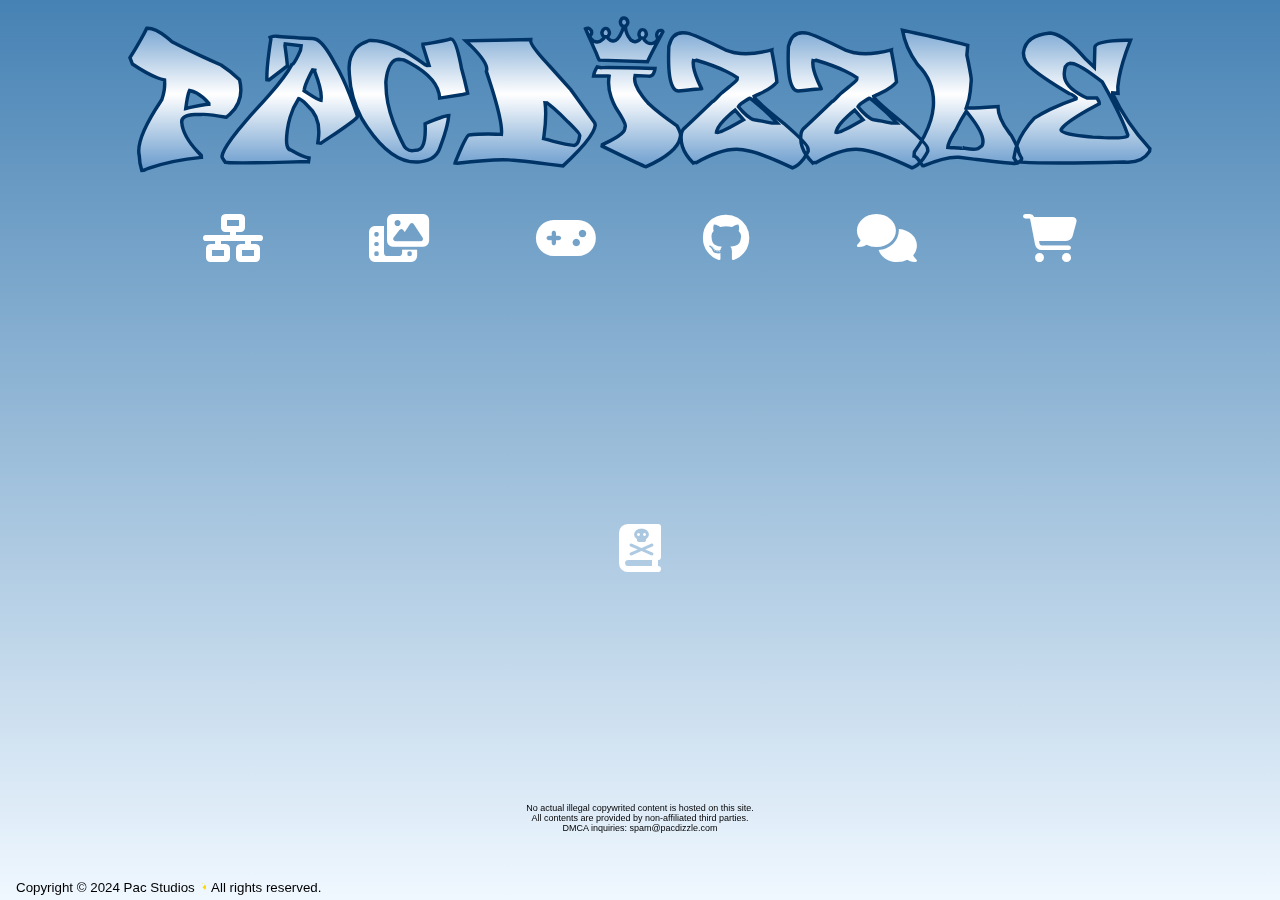
<file: index-no-js.html>
<!DOCTYPE html>
<html lang="en">
<head>
	<meta charset="UTF-8">
	<meta name="viewport" content="width=device-width, initial-scale=1.0">
    <meta name="description" content="Weboasis inspired personal startpage.">
	<meta name="author" content="Pacdizzle">
	<title>Pacdizzle</title>
	<link rel="apple-touch-icon" sizes="180x180" href="/apple-touch-icon.png">
	<link rel="icon" type="image/png" sizes="32x32" href="/favicon-32x32.png">
	<link rel="icon" type="image/png" sizes="16x16" href="/favicon-16x16.png">
	<link rel="manifest" href="/site.webmanifest">
	<link rel="stylesheet" href="https://cdnjs.cloudflare.com/ajax/libs/font-awesome/6.5.2/css/all.min.css" />
	<link href="css/main.css" rel="stylesheet" type="text/css">
	<style>
		.background-light {
			display: block !important;
		}
    </style>
</head>
<body>
	<div class="background-light"></div>
	<div class="wrapper">
		<noscript>Javascript was not detected but that's okay. You can still use this website for its main feature which is basically a place where I store my favorite bookmarks. I hope you find a useful website here and consider enabling Javascript.</noscript>
		<header>
		<svg id="svg-light" viewBox="-2.8 -2.8 1461 224" xmlns="http://www.w3.org/2000/svg">
			<defs>
				<linearGradient id="gradient1" x1="0%" y1="0%" x2="0%" y2="100%">
					<stop offset="0%" stop-color="#6699cc" />
					<stop offset="50%" stop-color="#fff" />
					<stop offset="100%" stop-color="#6699cc" />
				</linearGradient>
			</defs>
			<g stroke="#003366">
				<path fill="url(#gradient1)" d="M 421.021 66.531 L 423.95 67.752 L 426.758 67.63 L 418.213 40.408 L 418.091 37.601 
					A 771.943 771.943 0 0 0 431.19 35.518 Q 449.249 32.474 457.764 29.91 Q 464.604 29.579 471.543 63.945 
					A 422.186 422.186 0 0 1 473.022 71.658 A 520.022 520.022 0 0 1 480.82 102.901 A 572.868 572.868 0 0 1 481.812 107.547 
					L 474.731 109.256 L 441.895 114.383 Q 440.675 86.666 399.379 64.286 A 205.914 205.914 0 0 0 390.625 59.818 L 383.423 58.841 
					A 13.935 13.935 0 0 0 372.447 65.49 Q 368.369 71.401 366.345 82.547 A 109.464 109.464 0 0 0 365.112 91.678 L 365.967 108.279 
					Q 368.529 133.995 382.45 164.947 A 315.894 315.894 0 0 0 391.357 183.109 A 17.002 17.002 0 0 0 394.626 186.66 
					Q 398.058 189.404 402.491 189.404 A 15.179 15.179 0 0 0 403.931 189.334 L 410.767 188.358 A 9.669 9.669 0 0 0 417.235 183.313 
					Q 421.879 175.382 421.322 155.42 A 180.589 180.589 0 0 0 421.143 151.004 Q 446.672 140.046 453.194 139.541 
					A 8.975 8.975 0 0 1 453.369 139.529 L 454.834 139.407 A 105.658 105.658 0 0 1 452.629 152.694 Q 449.541 166.348 442.661 184.135 
					A 379.996 379.996 0 0 1 440.308 190.067 A 27.641 27.641 0 0 1 424.687 203.005 Q 419.848 204.732 413.844 205.346 
					A 63.098 63.098 0 0 1 411.011 205.57 Q 373.942 207.544 338.648 155.82 A 277.577 277.577 0 0 1 330.688 143.436 
					Q 314.819 113.651 313.11 80.692 L 312.744 73.856 A 52.176 52.176 0 0 1 312.681 71.304 A 44.586 44.586 0 0 1 322.632 42.85 
					A 35.325 35.325 0 0 1 330.301 37.024 Q 334.017 34.89 338.607 33.239 A 68.257 68.257 0 0 1 342.041 32.108 
					A 49.177 49.177 0 0 1 344.813 32.03 Q 374.514 32.03 421.021 66.531 Z M 324.585 139.896 L 324.341 141.238 
					Q 321.121 146.224 285.909 169.769 A 1898.091 1898.091 0 0 1 272.583 178.592 L 268.066 178.104 L 268.433 175.418 
					A 93.012 93.012 0 0 0 269.298 167.566 Q 271.081 140.463 254.272 126.224 Q 247.805 118.745 242.675 116.12 
					A 14.924 14.924 0 0 0 240.601 115.237 A 97.658 97.658 0 0 0 228.422 141.841 A 124.222 124.222 0 0 0 224.854 158.084 
					A 170.025 170.025 0 0 0 224.224 162.689 Q 221.198 187.471 229.492 188.48 Q 247.07 198.734 255.493 199.71 L 254.761 205.081 
					L 253.296 204.837 A 6630.84 6630.84 0 0 1 224.692 205.685 Q 156.353 207.553 138.754 206.296 A 62.238 62.238 0 0 1 136.108 206.058 
					A 154.253 154.253 0 0 1 134.99 204.371 Q 131.336 198.778 131.336 197.518 A 0.651 0.651 0 0 1 131.348 197.391 
					A 30.629 30.629 0 0 1 134.541 188.481 Q 141.795 174.091 164.882 147.401 A 822.286 822.286 0 0 1 181.641 128.665 
					A 779.765 779.765 0 0 0 199.051 109.447 Q 222.626 82.462 230.957 66.531 A 3.048 3.048 0 0 0 232.684 65.549 Q 236.351 62.064 243.286 46.268 
					L 244.263 39.676 L 221.558 36.99 L 221.191 39.676 Q 224.854 66.165 224.487 68.485 L 198.486 88.504 L 195.435 88.138 
					A 79.329 79.329 0 0 1 195.354 85.237 Q 195.226 73.076 198.146 50.514 A 753.156 753.156 0 0 1 200.195 35.892 L 201.05 30.521 L 199.951 27.713 
					Q 205.322 25.516 209.351 26.004 Q 220.359 27.306 260.175 29.412 A 4572.339 4572.339 0 0 0 262.695 29.544 Q 273.143 30.811 287.971 56.895 
					A 254.952 254.952 0 0 1 292.725 65.677 A 238.078 238.078 0 0 1 303.759 86.563 Q 309.005 97.688 314.212 111.022 
					A 600.027 600.027 0 0 1 324.585 139.896 Z M 794.067 21.487 L 795.044 21.61 Q 805.995 23.678 850.055 45.758 A 1595.695 1595.695 0 0 1 850.342 45.902 
					A 74.999 74.999 0 0 0 861.379 49.271 A 67.76 67.76 0 0 0 863.403 49.686 Q 885.132 53.714 915.894 45.535 L 915.771 46.878 
					A 1273.897 1273.897 0 0 1 918.452 60.979 Q 921.663 78.454 922.736 87.812 A 109.621 109.621 0 0 1 923.096 91.434 A 44.141 44.141 0 0 1 916.201 97.843 
					Q 909.012 103.343 897.545 108.738 A 190.364 190.364 0 0 1 890.625 111.82 A 6.55 6.55 0 0 0 892.19 114.73 Q 898.76 123.229 932.861 150.272 
					Q 967.896 180.667 967.285 185.916 A 22.136 22.136 0 0 1 967.575 187.165 Q 967.913 188.859 967.811 190.002 A 4.916 4.916 0 0 1 967.773 190.311 
					Q 961.672 202.761 953.565 209.141 A 31.456 31.456 0 0 1 945.313 213.87 A 729.639 729.639 0 0 0 924.95 204.608 Q 896.791 192.362 881.877 189.487 
					A 68.331 68.331 0 0 0 881.714 189.456 L 874.512 188.113 A 50.452 50.452 0 0 0 865.865 187.302 Q 842.217 187.052 807.983 206.424 
					A 7.225 7.225 0 0 0 806.794 206.324 Q 805.275 206.324 803.817 206.985 A 8.243 8.243 0 0 0 803.711 207.034 A 72.67 72.67 0 0 1 794.24 195.56 
					Q 786.446 183.666 786.446 171.169 A 40.908 40.908 0 0 1 786.743 166.263 A 16.099 16.099 0 0 1 787.671 162.08 A 11.451 11.451 0 0 1 791.87 156.619 
					A 27.737 27.737 0 0 0 792.999 155.629 Q 798.874 150.302 831.665 118.9 A 0.358 0.358 0 0 0 831.752 118.91 Q 832.739 118.91 836.868 114.51 
					A 117.921 117.921 0 0 0 837.891 113.406 A 395.114 395.114 0 0 1 839.532 111.718 Q 844.928 106.202 845.441 106.202 A 0.073 0.073 0 0 1 845.459 106.204 
					Q 865.692 90.041 866.316 87.852 A 0.539 0.539 0 0 0 866.333 87.772 L 866.577 85.086 A 135.472 135.472 0 0 0 850.485 76.045 Q 833.209 67.709 808.422 60.363 
					A 434.207 434.207 0 0 0 808.228 60.306 Q 806.396 61.282 804.077 60.794 L 803.833 62.259 A 20.02 20.02 0 0 0 803.712 64.256 Q 803.594 73.406 810.673 89.993 
					A 223.722 223.722 0 0 0 815.796 101.077 A 0.032 0.032 0 0 0 815.817 101.068 Q 815.817 100.914 782.471 104.129 A 9.548 9.548 0 0 1 774.902 98.805 
					Q 766.982 85.697 768.921 40.408 Q 774.17 17.703 794.067 21.487 Z M 964.722 21.487 L 965.698 21.61 Q 976.649 23.678 1020.71 45.758 
					A 1595.695 1595.695 0 0 1 1020.996 45.902 A 74.999 74.999 0 0 0 1032.033 49.271 A 67.76 67.76 0 0 0 1034.058 49.686 Q 1055.786 53.714 1086.548 45.535 
					L 1086.426 46.878 A 1273.897 1273.897 0 0 1 1089.106 60.979 Q 1092.317 78.454 1093.39 87.812 A 109.621 109.621 0 0 1 1093.75 91.434 
					A 44.141 44.141 0 0 1 1086.855 97.843 Q 1079.666 103.343 1068.199 108.738 A 190.364 190.364 0 0 1 1061.279 111.82 A 6.55 6.55 0 0 0 1062.844 114.73 
					Q 1069.414 123.229 1103.516 150.272 Q 1138.55 180.667 1137.939 185.916 A 22.136 22.136 0 0 1 1138.229 187.165 Q 1138.567 188.859 1138.465 190.002 
					A 4.916 4.916 0 0 1 1138.428 190.311 Q 1132.326 202.761 1124.219 209.141 A 31.456 31.456 0 0 1 1115.967 213.87 A 729.639 729.639 0 0 0 1095.604 204.608 
					Q 1067.446 192.362 1052.531 189.487 A 68.331 68.331 0 0 0 1052.368 189.456 L 1045.166 188.113 A 50.452 50.452 0 0 0 1036.519 187.302 
					Q 1012.871 187.052 978.638 206.424 A 7.225 7.225 0 0 0 977.448 206.324 Q 975.93 206.324 974.471 206.985 A 8.243 8.243 0 0 0 974.365 207.034 
					A 72.67 72.67 0 0 1 964.894 195.56 Q 957.1 183.666 957.1 171.169 A 40.908 40.908 0 0 1 957.397 166.263 A 16.099 16.099 0 0 1 958.325 162.08 
					A 11.451 11.451 0 0 1 962.524 156.619 A 27.737 27.737 0 0 0 963.654 155.629 Q 969.528 150.302 1002.319 118.9 A 0.358 0.358 0 0 0 1002.406 118.91 
					Q 1003.393 118.91 1007.523 114.51 A 117.921 117.921 0 0 0 1008.545 113.406 A 395.114 395.114 0 0 1 1010.186 111.718 Q 1015.582 106.202 1016.096 106.202 
					A 0.073 0.073 0 0 1 1016.113 106.204 Q 1036.347 90.041 1036.97 87.852 A 0.539 0.539 0 0 0 1036.987 87.772 L 1037.231 85.086 A 135.472 135.472 0 0 0 1021.139 76.045 
					Q 1003.863 67.709 979.076 60.363 A 434.207 434.207 0 0 0 978.882 60.306 Q 977.051 61.282 974.731 60.794 L 974.487 62.259 A 20.02 20.02 0 0 0 974.366 64.256 
					Q 974.248 73.406 981.327 89.993 A 223.722 223.722 0 0 0 986.45 101.077 A 0.032 0.032 0 0 0 986.471 101.068 Q 986.471 100.914 953.125 104.129 
					A 9.548 9.548 0 0 1 945.556 98.805 Q 937.637 85.697 939.575 40.408 Q 944.824 17.703 964.722 21.487 Z M 1363.647 58.719 L 1376.099 70.438 L 1376.831 41.507 
					Q 1377.957 32.728 1420.28 31.732 A 461.966 461.966 0 0 1 1427.734 31.619 Q 1414.812 64.657 1411.302 85.695 A 114.634 114.634 0 0 0 1410.767 89.237 L 1409.546 98.392 
					L 1409.912 107.547 L 1402.222 106.937 L 1402.1 108.157 A 305.775 305.775 0 0 0 1454.28 185.396 A 341.196 341.196 0 0 0 1455.322 186.527 L 1454.834 190.433 
					Q 1443.848 207.889 1418.701 205.57 Q 1313.49 208.222 1271.714 205.671 A 301.982 301.982 0 0 1 1263.672 205.081 L 1263.916 203.738 L 1261.353 199.588 
					A 92.06 92.06 0 0 1 1275.595 161.808 A 127.336 127.336 0 0 1 1290.527 142.947 A 216.741 216.741 0 0 1 1313.742 130.037 Q 1330.063 122.157 1349.976 115.36 
					L 1350.098 114.139 A 30.138 30.138 0 0 0 1347.184 111.327 Q 1343.676 108.403 1340.398 107.951 A 8.954 8.954 0 0 0 1340.088 107.913 Q 1298.841 83.401 1284.331 69.697 
					A 70.525 70.525 0 0 1 1283.325 68.729 A 36.322 36.322 0 0 1 1278.44 62.368 Q 1274.742 56.151 1274.902 49.564 L 1275.146 48.343 Q 1278.198 24.905 1312.744 21.365 
					Q 1329.897 22.943 1352.544 46.334 A 232.516 232.516 0 0 1 1363.647 58.719 Z M 571.899 30.887 L 571.777 32.23 Q 570.972 38.324 595.626 65.219 
					A 612.704 612.704 0 0 0 598.755 68.607 L 629.272 102.664 L 662.842 149.173 A 17.012 17.012 0 0 1 663.334 150.365 Q 663.973 152.114 663.834 153.215 
					A 2.778 2.778 0 0 1 663.818 153.323 A 28.624 28.624 0 0 1 660.509 162.716 Q 653.045 176.95 629.322 200.222 A 533.305 533.305 0 0 1 617.92 211.063 
					A 9894.458 9894.458 0 0 0 596.561 208.508 Q 569.627 205.318 555.097 203.787 A 792.689 792.689 0 0 0 547.363 203.006 A 121.965 121.965 0 0 0 540.423 202.524 
					Q 515.715 201.464 467.163 207.401 L 463.989 207.034 L 464.233 205.814 A 832.04 832.04 0 0 1 467.948 196.743 Q 480.434 166.797 483.643 167.117 
					A 194.176 194.176 0 0 1 496.588 166.016 Q 508.442 165.383 522.696 165.841 A 427.84 427.84 0 0 1 530.029 166.141 Q 532.082 150.13 515.496 97.445 
					A 1102.473 1102.473 0 0 0 508.545 76.175 A 8.18 8.18 0 0 0 509.156 73.072 Q 509.284 62.596 487.757 40.851 A 305.529 305.529 0 0 0 479.37 32.718 L 571.899 30.887 Z 
					M 101.685 137.698 L 92.651 137.821 Q 73.242 139.041 73.853 148.441 Q 74.966 167.932 97.319 191.691 A 183.308 183.308 0 0 0 101.807 196.292 L 101.929 198.978 
					Q 59.915 203.03 28.428 214.068 A 210.395 210.395 0 0 0 19.531 217.41 L 16.846 217.654 A 70.143 70.143 0 0 1 13.306 196.658 Q 7.613 173.412 43.289 119.859 
					A 485.416 485.416 0 0 1 45.41 116.702 A 71.544 71.544 0 0 0 48.855 103.235 Q 49.536 98.705 49.536 94.281 A 56.79 56.79 0 0 0 49.438 90.946 L 49.316 88.26 
					A 58.137 58.137 0 0 1 38.974 85.289 Q 24.475 79.803 3.418 65.677 L 0 56.522 A 953.213 953.213 0 0 0 8.179 43.247 Q 15.683 30.821 20.212 22.239 
					A 152.368 152.368 0 0 0 23.926 14.774 Q 35.319 14.074 52.193 27.365 A 147.64 147.64 0 0 1 59.937 33.939 Q 78.062 43.453 103.461 55.171 
					A 1809.874 1809.874 0 0 0 130.005 67.142 Q 144.043 76.175 156.372 88.26 Q 163.716 118.182 142.52 137.475 A 66.171 66.171 0 0 1 137.329 141.727 
					Q 112.959 137.079 103.113 137.589 A 27.751 27.751 0 0 0 101.685 137.698 Z M 1195.435 39.066 L 1194.214 53.104 A 1254.403 1254.403 0 0 1 1196.336 63.402 
					Q 1200.688 85.016 1200.446 88.901 A 4.907 4.907 0 0 1 1200.439 88.992 L 1199.097 104.373 Q 1198.151 115.134 1193.653 127.614 A 128.899 128.899 0 0 1 1193.359 128.421 
					Q 1204.648 128.877 1234.362 126.777 A 1514.334 1514.334 0 0 0 1238.647 126.468 Q 1238.425 142.284 1254.463 163.589 A 158.327 158.327 0 0 0 1257.69 167.728 
					A 421.461 421.461 0 0 1 1261.136 174.172 Q 1267.828 186.981 1267.828 189.79 A 2.015 2.015 0 0 1 1267.822 189.945 A 1.674 1.674 0 0 0 1267.819 190.049 
					Q 1267.819 192.11 1272.339 200.198 L 1272.217 201.663 A 14.5 14.5 0 0 1 1269.511 204.973 Q 1266.448 207.696 1262.184 207.696 A 14.185 14.185 0 0 1 1260.986 207.645 
					L 1258.301 207.401 A 1811.883 1811.883 0 0 1 1232.586 204.768 Q 1221.228 203.529 1208.797 202.05 A 3236.057 3236.057 0 0 1 1182.861 198.856 
					A 38.661 38.661 0 0 0 1179.655 198.693 Q 1162.939 198.513 1132.202 210.941 L 1130.981 210.819 A 123.975 123.975 0 0 0 1128.023 206.242 Q 1123.622 199.78 1120.744 197.843 
					A 4.39 4.39 0 0 0 1118.774 197.025 L 1119.263 191.409 A 201.486 201.486 0 0 0 1133.2 168.682 Q 1139.489 156.577 1142.813 145.251 A 91.295 91.295 0 0 0 1146.24 127.567 
					A 88.156 88.156 0 0 0 1146.587 119.825 Q 1146.587 89.388 1124.427 67.052 A 93.238 93.238 0 0 0 1123.535 66.165 A 131.572 131.572 0 0 1 1109.412 41.419 
					A 105.751 105.751 0 0 1 1102.295 17.581 A 3590.003 3590.003 0 0 1 1121.875 21.769 Q 1131.078 23.766 1139.279 25.604 A 2123.626 2123.626 0 0 1 1141.602 26.126 
					A 2671.341 2671.341 0 0 1 1159.34 30.139 Q 1181.227 35.176 1192.839 38.344 A 274.285 274.285 0 0 1 1195.435 39.066 Z M 749.146 72.025 L 749.023 73.123 
					A 25.839 25.839 0 0 1 748.123 76.769 Q 745.74 83.907 739.868 83.011 L 720.825 82.156 L 720.093 86.551 A 25.296 25.296 0 0 0 721.72 94.997 Q 724.37 102.43 731.332 111.68 
					A 138.088 138.088 0 0 0 737.183 118.9 A 62.867 62.867 0 0 0 739.933 122.104 A 69.425 69.425 0 0 0 740.356 122.562 Q 754.028 135.745 780.64 153.934 
					Q 786.092 164.128 785.56 167.991 A 4.208 4.208 0 0 1 785.522 168.216 L 785.156 170.413 Q 781.372 192.02 736.572 212.161 L 735.107 211.917 A 9.372 9.372 0 0 1 733.587 211.383 
					Q 725.189 207.965 673.706 182.864 L 674.072 180.667 A 242.535 242.535 0 0 0 684.453 175.766 Q 699.225 168.319 703.873 162.667 A 8.853 8.853 0 0 0 705.933 158.695 
					L 706.787 154.3 A 2.91 2.91 0 0 0 706.823 153.824 Q 706.826 148.85 693.481 128.543 A 93.791 93.791 0 0 1 686.65 113.387 Q 682.931 102.511 682.931 92.22 
					A 55.431 55.431 0 0 1 683.716 82.889 L 682.251 82.645 L 661.621 82.767 L 662.231 79.471 A 9.791 9.791 0 0 1 662.676 77.882 Q 663.695 75.037 666.748 69.949 
					L 672.485 70.926 A 59.3 59.3 0 0 1 674.063 70.856 Q 686.994 70.428 749.146 72.025 Z M 704.712 0.003 L 705.444 0.003 Q 709.229 0.125 710.449 5.862 
					A 6.372 6.372 0 0 1 709.671 8.838 Q 709.151 9.832 708.284 10.827 A 15.949 15.949 0 0 1 706.909 12.21 L 706.909 12.576 A 32.376 32.376 0 0 0 713.647 30.072 
					A 39.61 39.61 0 0 0 714.478 31.131 A 30.864 30.864 0 0 0 715.986 32.199 Q 718.243 33.688 719.544 33.812 A 2.611 2.611 0 0 0 719.604 33.817 L 720.825 33.817 
					A 7.184 7.184 0 0 0 721.025 33.819 Q 725.309 33.819 729.126 28.69 L 729.126 28.323 A 1.526 1.526 0 0 1 728.047 27.827 Q 727.048 26.847 726.318 23.929 L 726.44 22.098 
					A 12.205 12.205 0 0 1 727.097 19.956 Q 728.51 16.602 731.636 16.602 A 5.962 5.962 0 0 1 731.812 16.605 A 4.292 4.292 0 0 1 735.713 19.037 Q 736.191 19.93 736.473 21.152 
					A 15.786 15.786 0 0 1 736.816 23.563 L 736.816 23.929 A 20.04 20.04 0 0 1 736.027 25.712 Q 734.452 28.815 732.654 28.815 A 2.097 2.097 0 0 1 732.544 28.812 
					A 19.177 19.177 0 0 0 735.042 32.539 A 11.137 11.137 0 0 0 743.53 36.624 Q 749.756 36.868 753.784 29.056 A 5.926 5.926 0 0 1 752.343 27.337 
					Q 751.703 26.158 751.703 24.71 A 6.741 6.741 0 0 1 751.709 24.417 L 751.709 23.319 A 10.834 10.834 0 0 1 752.391 21.027 Q 753.842 17.701 757.372 17.701 
					A 7.677 7.677 0 0 1 757.568 17.703 A 5.96 5.96 0 0 1 758.61 17.835 Q 760.306 18.219 760.498 19.656 A 2371.161 2371.161 0 0 0 754.109 31.535 Q 742.156 53.927 738.901 61.487 
					A 51.969 51.969 0 0 0 738.525 62.381 L 669.8 60.184 A 2.223 2.223 0 0 1 669.343 59.6 Q 668.376 58.02 666.28 52.568 A 253.714 253.714 0 0 1 665.283 49.93 
					A 541.081 541.081 0 0 1 662.628 44.071 A 409.535 409.535 0 0 1 660.278 38.699 A 3132.352 3132.352 0 0 1 658.062 33.796 Q 651.123 18.406 650.112 15.633 
					A 9.534 9.534 0 0 1 650.024 15.384 A 8.739 8.739 0 0 1 651.631 14.761 Q 652.74 14.458 653.809 14.529 A 9.025 9.025 0 0 1 656.144 15.602 Q 658.816 17.376 658.816 20.89 
					A 9.471 9.471 0 0 1 658.813 21.121 A 11.839 11.839 0 0 1 657.916 23.748 A 8.936 8.936 0 0 1 656.006 26.37 A 16.858 16.858 0 0 0 658.298 30.194 
					A 10.744 10.744 0 0 0 666.626 34.305 Q 670.755 34.397 674.677 30.488 A 26.174 26.174 0 0 0 677.246 27.469 L 677.368 26.737 A 3.084 3.084 0 0 1 674.964 25.39 
					Q 674.069 24.204 673.558 21.977 A 19.765 19.765 0 0 1 673.34 20.877 A 16.547 16.547 0 0 1 674.152 18.582 Q 675.804 14.893 678.685 14.893 A 4.578 4.578 0 0 1 678.833 14.896 
					Q 682.748 14.996 683.856 19.636 A 15.51 15.51 0 0 1 684.204 21.854 L 684.204 22.22 Q 682.807 26.303 681.126 26.792 A 1.648 1.648 0 0 1 680.664 26.859 
					A 18.105 18.105 0 0 0 682.566 29.519 Q 685.314 32.661 688.721 32.84 L 689.819 32.84 A 5.63 5.63 0 0 0 690.02 32.844 Q 696.319 32.844 702.202 18.719 
					A 87.669 87.669 0 0 0 703.003 16.727 L 704.346 11.722 A 3.758 3.758 0 0 1 701.009 9.764 Q 700.119 8.335 699.707 5.862 L 699.707 5.496 Q 700.902 0.001 704.552 0.001 
					A 4.958 4.958 0 0 1 704.712 0.003 Z M 1333.862 73.245 L 1333.374 77.152 A 24.179 24.179 0 0 0 1333.149 80.421 Q 1333.149 97.896 1359.46 111.239 
					A 125.924 125.924 0 0 0 1365.601 114.139 L 1379.639 114.139 A 35.701 35.701 0 0 1 1381.159 116.392 Q 1383.21 119.72 1383.21 121.817 A 3.866 3.866 0 0 1 1383.179 122.318 
					A 727.532 727.532 0 0 0 1366.086 131.809 Q 1333.524 150.519 1328.882 159.015 A 8.556 8.556 0 0 0 1328.613 159.549 A 1.793 1.793 0 0 0 1328.598 159.784 
					Q 1328.598 165.163 1361.444 168.83 A 521.186 521.186 0 0 0 1373.779 170.047 Q 1417.578 172.764 1422.962 168.998 A 1.567 1.567 0 0 0 1423.706 167.972 L 1423.828 166.629 
					A 285.641 285.641 0 0 0 1415.753 146.452 Q 1405.205 122.539 1387.329 91.068 A 458.915 458.915 0 0 0 1375.958 82.487 Q 1358.279 69.608 1349.033 66.163 
					A 19.085 19.085 0 0 0 1344.238 64.945 L 1341.187 64.7 A 10.339 10.339 0 0 0 1337.545 66.32 Q 1334.436 68.57 1333.862 73.245 Z M 595.459 121.341 L 592.285 121.097 
					Q 594.727 138.919 590.942 166.995 L 590.21 172.244 A 691.556 691.556 0 0 0 604.317 176.006 Q 623.408 180.862 633.11 181.845 A 63.233 63.233 0 0 0 633.545 181.888 
					A 6.558 6.558 0 0 0 638.107 179.105 Q 640.773 175.596 641.846 167.728 Q 642.212 165.164 625.244 148.563 Q 613.949 136.867 604.651 128.798 A 163.567 163.567 0 0 0 595.459 121.341 
					Z M 1193.237 133.182 L 1187.012 143.436 A 966.558 966.558 0 0 0 1185.265 146.657 Q 1179.55 157.245 1179.443 158.206 A 207.095 207.095 0 0 0 1174.759 165.905 
					Q 1167.374 178.714 1166.992 184.818 L 1168.213 184.94 A 358.609 358.609 0 0 0 1175.861 185.302 A 297.434 297.434 0 0 0 1180.176 185.428 A 282.686 282.686 0 0 0 1182.157 185.588 
					Q 1192.704 186.4 1188.087 185.09 A 23.066 23.066 0 0 0 1187.988 185.062 A 94.742 94.742 0 0 0 1193.39 186.299 Q 1204.056 188.397 1209.961 186.527 L 1215.698 182.376 
					A 12.26 12.26 0 0 0 1217.13 177.407 Q 1218.195 164.345 1197.537 138.434 A 271.474 271.474 0 0 0 1193.237 133.182 Z M 916.26 150.028 L 923.706 150.028 
					A 244.444 244.444 0 0 0 894.488 122.144 A 280.919 280.919 0 0 0 885.132 114.871 L 884.033 114.749 A 108.649 108.649 0 0 0 878.774 117.7 Q 871.088 122.322 868.721 125.965 
					A 8.419 8.419 0 0 0 868.286 126.712 A 120.146 120.146 0 0 0 874.495 133.805 Q 880.798 140.413 886.048 143.322 A 19.147 19.147 0 0 0 890.869 145.267 
					A 301.718 301.718 0 0 0 902.222 147.22 A 448.5 448.5 0 0 0 908.625 148.549 Q 912.231 149.272 916.26 150.028 Z M 1086.914 150.028 L 1094.36 150.028 
					A 244.444 244.444 0 0 0 1065.142 122.144 A 280.919 280.919 0 0 0 1055.786 114.871 L 1054.688 114.749 A 108.649 108.649 0 0 0 1049.428 117.7 Q 1041.742 122.322 1039.375 125.965 
					A 8.419 8.419 0 0 0 1038.94 126.712 A 120.146 120.146 0 0 0 1045.149 133.805 Q 1051.452 140.413 1056.702 143.322 A 19.147 19.147 0 0 0 1061.523 145.267 
					A 301.718 301.718 0 0 0 1072.876 147.22 A 448.5 448.5 0 0 0 1079.279 148.549 Q 1082.886 149.272 1086.914 150.028 Z M 263.672 74.466 L 260.62 74.1 
					A 236.253 236.253 0 0 0 255.906 83.077 Q 249.666 95.667 248.657 102.542 L 248.413 103.885 A 380.732 380.732 0 0 0 255.177 108.382 Q 268.364 116.932 272.376 117.531 
					A 4.564 4.564 0 0 0 272.583 117.557 L 272.705 116.214 Q 274.536 104.373 263.428 75.809 L 263.672 74.466 Z M 836.914 163.089 L 838.013 163.333 Q 841.987 163.961 866.571 150.162 
					A 789.656 789.656 0 0 0 875.366 145.145 L 863.525 131.595 A 194.089 194.089 0 0 0 853.694 139.832 Q 839.644 152.494 837.306 161.093 A 13.553 13.553 0 0 0 836.914 163.089 Z 
					M 1007.568 163.089 L 1008.667 163.333 Q 1012.641 163.961 1037.225 150.162 A 789.656 789.656 0 0 0 1046.021 145.145 L 1034.18 131.595 A 194.089 194.089 0 0 0 1024.348 139.832 
					Q 1010.298 152.494 1007.96 161.093 A 13.553 13.553 0 0 0 1007.568 163.089 Z M 112.549 123.172 L 112.549 121.829 Q 103.688 111.899 95.113 107.226 A 33.918 33.918 0 0 0 84.961 103.519 
					A 12.19 12.19 0 0 0 83.909 105.925 Q 81.827 112.058 79.59 129.276 A 391.338 391.338 0 0 1 89.706 126.88 Q 100.537 124.477 108.108 123.584 A 83.504 83.504 0 0 1 112.549 123.172 Z" 
				/>
			</g>
		</svg>
    	</header>
		<div class="navbar">
			<div class="dropdown">
		  		<i class="fa fa-network-wired fa-2xl"></i>
		  		<div class="dropdown-content">
		  			<div class="link-header">
		  				<h1>Torrent Tools</h1>
		  			</div>
				  	<a href="https://torrent.parts/"><img src="/img/links-favicons/torrent-parts-favicon.webp" alt="" class="favicon-img"> Torrent Parts | Inspect and edit Torrent file or Magnet link.</a>
				  	<a href="https://checker.openwebtorrent.com/">&#128154; Webtorrent Checker | Check the health of a torrent.</a>
		  			<a href="https://newtrackon.com/"><img src="/img/links-favicons/newtrackon-favicon.webp" alt="" class="favicon-img"> newTrackon | Public trackers status and health check.</a>
		  			<a href="https://torrends.to/"><img src="img/links-favicons/torrends-favicon.webp" alt="" class="favicon-img"> Torrends | Torrent site index and search engine.</a>
		  			<a href="https://torrends.info/">&emsp;<i class="fas fa-arrow-turn-up"></i>&emsp;Torrends official status site.</a>
		  			<a href="https://www.qbittorrent.org/"><img src="img/links-favicons/qbittorrent-favicon.webp" alt="" class="favicon-img"> qBittorrent | Open-source alternative to µTorrent.</a>
		  			<div class="link-header">
  						<h1>Torrent Sites</h1>
  					</div>
  					<a href="https://bitsearch.to/"><img src="img/links-favicons/bitsearch-favicon.webp" alt="" class="favicon-img"> BitSearch | Torrent search engine.</a>
  					<a href="https://torrentgalaxy.to/"><img src="img/links-favicons/tgx-favicon.webp" alt="" class="favicon-img"> TorrentGalaxy | Torrent site.</a>
  					<a href="https://proxygalaxy.me/">&emsp;<i class="fas fa-arrow-turn-up"></i>&emsp;Official TorrentGalaxy proxies & health status.</a>
  					<a href="https://www.1337x.to/"><img src="img/links-favicons/1337x-favicon.webp" alt="" class="favicon-img"> 1337x | Torrent site.</a>
  					<a href="https://1337x-status.org/">&emsp;<i class="fas fa-arrow-turn-up"></i>&emsp;1337x status page & news.</a>
  					<a href="https://www.limetorrents.pro"><img src="img/links-favicons/limetorrents-favicon.webp" alt="" class="favicon-img"> LimeTorrents | Torrent site.</a>
  					<a href="https://www.limetorrents.online/">&emsp;<i class="fas fa-arrow-turn-up"></i>&emsp;LimeTorrents Blog.</a>
  					<a href="https://www.torrentdownloads.pro/"><img src="img/links-favicons/torrent-downloads-favicon.webp" alt="" class="favicon-img"> Torrent Downloads | Torrent site.</a>
  					<a href="https://nyaa.si/"><img src="img/links-favicons/nyaa-favicon.webp" alt="" class="favicon-img"> Nyaa | Anime torrent site.</a>
  					<div class="link-header">
  						<h1>File Sharing</h1>
  					</div>
  					<a href="https://wormhole.app/"><img src="img/links-favicons/wormhole-favicon.webp" alt="" class="favicon-img"> Wormhole | Private file sharing.</a>
  					<a href="https://send.vis.ee/"><img src="img/links-favicons/send-favicon.webp" alt="" class="favicon-img"> Send | Private file sharing.</a>
  				</div>
  			</div>
  			<div class="dropdown">
  				<i class="fa fa-photo-film fa-2xl"></i>
  				<div class="dropdown-content">
  					<div class="link-header">
  						<h1>Video</h1>
  					</div>
  					<a href="https://www.youtube.com/"><img src="img/links-favicons/youtube-favicon.webp" alt="" class="favicon-img"> YouTube | Video platform.</a>
  					<a href="https://odysee.com/"><img src="img/links-favicons/odysee-favicon.webp" alt="" class="favicon-img"> Odysee | YouTube alternative.</a>
  					<a href="https://www.twitch.tv/"><img src="img/links-favicons/twitch-favicon.webp" alt="" class="favicon-img"> Twitch | Live streaming platform for gamers.</a>
  					<a href="https://www.netflix.com/"><img src="img/links-favicons/netflix-favicon.webp" alt="" class="favicon-img"> Netflix | Subscription video on-demand.</a>
  					<a href="https://www.primevideo.com"><img src="img/links-favicons/prime-video-favicon.webp" alt="" class="favicon-img"> Prime Video | Subscription video on-demand.</a>
  					<a href="https://www.max.com"><img src="img/links-favicons/max-favicon.webp" alt="" class="favicon-img"> Max | Subscription video on-demand.</a>
  					<a href="https://www.paramountplus.com/"><img src="img/links-favicons/paramount-plus-favicon.webp" alt="" class="favicon-img"> Paramount Plus | Subscription video on-demand.</a>
  					<a href="https://www.disneyplus.com/"><img src="img/links-favicons/disney-plus-favicon.webp" alt="" class="favicon-img"> Disney Plus | Subscription video on-demand.</a>
  					<a href="https://tv.apple.com"><img src="img/links-favicons/apple-tv-plus-favicon.webp" alt="" class="favicon-img"> Apple TV Plus | Subscription video on-demand.</a>
  					<a href="https://www.starplus.com/en-mx"><img src="img/links-favicons/star-plus-favicon.webp" alt="" class="favicon-img"> Star Plus | Subscription video on-demand.</a>
  					<a href="https://yout.com/"><img src="img/links-favicons/yout-favicon.webp" alt="" class="favicon-img"> Yout | Legal stream recording.</a>
  					<a href="https://www.primewire.tf/"><img src="img/links-favicons/primewire-favicon.webp" alt="" class="favicon-img"> PrimeWire | Movies and TV shows.</a>
  					<a href="https://cuevana3.ch/"><img src="img/links-favicons/cuevana-favicon.webp" alt="" class="favicon-img"> Cuevana 3 | Spanish oriented Movies and TV shows.</a>
  					<a href="https://watchwrestling.wtf/"><img src="img/links-favicons/wwe-favicon.webp" alt="" class="favicon-img"> Watch Wrestling Online | Wrestling shows.</a>
  					<a href="https://freestreams-live1.se/"><img src="img/links-favicons/fsl-favicon.webp" alt="" class="favicon-img"> FSL | Sports streams.</a>
  					<a href="https://www.vipbox.lc/"><img src="img/links-favicons/vipbox-favicon.webp" alt="" class="favicon-img"> VIPBox | Sports streams.</a>
  					<a href="https://www.wcostream.net/"><img src="img/links-favicons/wco-favicon.webp" alt="" class="favicon-img"> Watch Cartoons Online | Anime/Cartoons.</a>
  					<a href="https://aniwave.to/"><img src="img/links-favicons/aniwave-favicon.webp" alt="" class="favicon-img"> Aniwave | Anime.</a>
  					<a href="https://anix.to/"><img src="img/links-favicons/anix-favicon.webp" alt="" class="favicon-img"> Anix | Anime.</a>
  					<a href="https://hianime.to/"><img src="img/links-favicons/hianime-favicon.webp" alt="" class="favicon-img"> HiAnime | Anime.</a>
  					<a href="https://puffer.stanford.edu/"><img src="img/links-favicons/puffer-favicon.webp" alt="" class="favicon-img"> Puffer | Over-the-air broadcast television.</a>
  					<div class="link-header">
  						<h1>Music</h1>
  					</div>
					<a href="https://open.spotify.com/"><img src="img/links-favicons/spotify-favicon.webp" alt="" class="favicon-img"> Spotify | Music streaming service.</a>
					<a href="https://soundcloud.com"><img src="img/links-favicons/soundcloud-favicon.webp" alt="" class="favicon-img"> SoundCloud | Music discovery and streaming platform.</a>
					<a href="https://www.deezer.com"><img src="img/links-favicons/deezer-favicon.webp" alt="" class="favicon-img"> Deezer | Music streaming service.</a>
					<a href="https://listen.tidal.com/"><img src="img/links-favicons/tidal-favicon.webp" alt="" class="favicon-img"> Tidal | Subscription-based music streaming service.</a>
					<a href="https://music.amazon.com/"><img src="img/links-favicons/amazon-music-favicon.webp" alt="" class="favicon-img"> Amazon Music | Music streaming service.</a>
					<a href="https://www.pandora.com/"><img src="img/links-favicons/pandora-favicon.webp" alt="" class="favicon-img"> Pandora |  Music streaming service.</a>
					<a href="https://www.iheart.com/"><img src="img/links-favicons/iheartradio-favicon.webp" alt="" class="favicon-img"> iHeartRadio | Radio and podcast streaming platform.</a>
					<a href="https://tunein.com/"><img src="img/links-favicons/tunein-favicon.webp" alt="" class="favicon-img"> TuneIn | Radio, podcast and music streaming platform.</a>
  					<a href="https://slavart.gamesdrive.net/"><img src="img/links-favicons/slav-art-favicon.webp" alt="" class="favicon-img"> Slav Art | Songs and full albums.</a>
  					<a href="https://doubledouble.top/"><img src="img/links-favicons/doubledouble-favicon.webp" alt="" class="favicon-img"> DoubleDouble | Songs.</a>
  					<a href="https://radiostationusa.fm/"><img src="img/links-favicons/rsu-favicon.webp" alt="" class="favicon-img"> RSU | Online radio.</a>
  					<div class="link-header">
  						<h1>Image</h1>
  					</div>
  					<a href="https://bayimg.com/"><img src="img/links-favicons/bayimg-favicon.webp" alt="" class="favicon-img"> bayimg | Free uncensored image hosting.</a>
  					<a href="https://hotpot.ai"><img src="img/links-favicons/hotpot-favicon.webp" alt="" class="favicon-img"> Hotpot | Image restoration and art generator.</a>
  					<a href="https://ezgif.com/"><img src="img/links-favicons/ezgif-favicon.webp" alt="" class="favicon-img"> ezGIF | GIF/WebP/APNG/AVIF editor/maker.</a>
  					<a href="https://picsvg.com/"><img src="img/links-favicons/picsvg-favicon.webp" alt="" class="favicon-img"> Picsvg | Picture to SVG.</a>
  					<a href="https://websemantics.uk/tools/svg-to-background-image-conversion/"><img src="img/links-favicons/websemantics-favicon.webp" alt="" class="favicon-img"> webSemantics | SVG to URI.</a>
  					<a href="https://www.webpconverter.com/"><i class="fa-regular fa-window-maximize"></i>&ensp;ICO converter | Online ICO converter.</a>
  					<a href="https://cooltext.com/"><img src="img/links-favicons/cooltext-favicon.webp" alt="" class="favicon-img"> Cool Text | Graphics & Logo Generator.</a>
  					<a href="https://wallhaven.cc/"><img src="img/links-favicons/wallhaven-favicon.webp" alt="" class="favicon-img"> wallhaven | Wallpapers.</a>
  					<a href="https://wallpapercave.com/"><img src="img/links-favicons/wallpapercave-favicon.webp" alt="" class="favicon-img"> WallpaperCave | Wallpapers.</a>
  					<div class="link-header">
  						<h1>Text</h1>
  					</div>
  					<a href="https://www.opensubtitles.org/"><img src="img/links-favicons/opensubtitles-favicon.webp" alt="" class="favicon-img"> OpenSubtitles.org | Subtitles.</a>
  					<a href="https://singlelogin.re"><img src="img/links-favicons/z-library-favicon.webp" alt="" class="favicon-img"> Z-Library Project | Books & Articles.</a>
  					<a href="https://annas-archive.org/"><img src="img/links-favicons/annas-archive-favicon.webp" alt="" class="favicon-img"> Anna's Archive | Books, papers, comics and magazines.</a>
  					<a href="https://4kw.in/"><img src="img/links-favicons/4kw-icon.webp" alt="" class="favicon-img"> 4kw | Magazines.</a>
  					<a href="https://privatebin.info/"><img src="img/links-favicons/privatebin-favicon.webp" alt="" class="favicon-img"> PrivateBin | Pastebin.</a>
  					<a href="https://cryptpad.org/"><img src="img/links-favicons/cryptpad-favicon.webp" alt="" class="favicon-img"> CryptPad | Collaborative office suite.</a>
  					<a href="https://rentry.org/"><img src="img/links-favicons/rentry-favicon.webp" alt="" class="favicon-img"> Rentry.co | Markdown pastebin.</a>
  					<a href="http://patorjk.com/software/taag/"><img src="img/links-favicons/patorjk-favicon.webp" alt="" class="favicon-img"> TAAG | ASCII Art Creator.</a>
  					<div class="link-header">
  						<h1>*arr's</h1>
  					</div>
  					<a href="https://wiki.servarr.com/"><img src="img/links-favicons/servarr-favicon.webp" alt="" class="favicon-img"> Servarr | WikiArr.</a>
  					<a href="https://prowlarr.com/"><img src="img/links-favicons/prowlarr-favicon.webp" alt="" class="favicon-img"> Prowlarr | Indexers.</a>
  					<a href="https://sonarr.tv/"><img src="img/links-favicons/sonarr-favicon.webp" alt="" class="favicon-img"> Sonarr | TV.</a>
  					<a href="https://radarr.video/"><img src="img/links-favicons/radarr-favicon.webp" alt="" class="favicon-img"> Radarr | Movies.</a>
  					<a href="https://lidarr.audio/"><img src="img/links-favicons/lidarr-favicon.webp" alt="" class="favicon-img"> Lidarr | Music.</a>
  					<a href="https://readarr.com/"><img src="img/links-favicons/readarr-favicon.webp" alt="" class="favicon-img"> Readarr | Books.</a>
  					<a href="https://home.tdarr.io/"><img src="img/links-favicons/tdarr-favicon.webp" alt="" class="favicon-img"> Tdarr | Media transcoding application.</a>
  				</div>
  			</div>
  			<div class="dropdown">
  				<i class="fa fa-gamepad fa-2xl"></i>
  				<div class="dropdown-content">
  					<div class="link-header">
  						<h1>PC</h1>
  					</div>
  					<a href="https://store.steampowered.com/"><img src="img/links-favicons/steam-favicon.webp" alt="" class="favicon-img"> Steam | Video games storefront.</a>
  					<a href="https://steamdb.info/"><i class="fas fa-arrow-turn-up"></i>&emsp;<img src="img/links-favicons/steamdb-favicon.webp" alt="" class="favicon-img"> SteamDB | Database of everything on Steam.</a>
  					<a href="https://store.epicgames.com"><img src="img/links-favicons/epic-games-favicon.webp" alt="" class="favicon-img"> Epic Games | Video games distributer.</a>
  					<a href="https://www.gog.com"><img src="img/links-favicons/gog-favicon.webp" alt="" class="favicon-img"> GOG | DRM-free video games.</a>
  					<a href="https://cs.rin.ru/forum/"><img src="img/links-favicons/cs-rin-favicon.webp" alt="" class="favicon-img"> CS.RIN.RU | Steam Underground Community.</a>
  					<a href="https://dodi-repacks.site/"><img src="img/links-favicons/dodi-repacks-favicon.webp" alt="" class="favicon-img"> DODI Repacks.</a>
  					<a href="https://fitgirl-repacks.site/"><img src="img/links-favicons/fitgirl-repack-favicon.webp" alt="" class="favicon-img"> FitGirl Repacks.</a>
  					<a href="https://elamigos.site/"><img src="img/links-favicons/elamigos-favicon.webp" alt="" class="favicon-img"> ElAmigos Repacks.</a>
  					<a href="https://telegra.ph/Empress-Biography-07-15"><i class="fa-regular fa-window-maximize"></i>&ensp;Empress Biography | Empress releases.</a>
  					<a href="https://www.nexusmods.com/nexusmods"><img src="img/links-favicons/nexus-mods-favicon.webp" alt="" class="favicon-img"> Nexus Mods | PC games mods.</a>
  					<a href="https://online-fix.me/"><img src="img/links-favicons/onlinefix-favicon.webp" alt="" class="favicon-img"> Online Fix | Enable online gameplay on cracked games.</a>
  					<a href="https://gamecopyworld.com/"><img src="img/links-favicons/gamecopyworld-favicon.webp" alt="" class="favicon-img"> GameCopyWorld | Game fix & trainer library.</a>
  					<a href="https://emulation.gametechwiki.com"><img src="img/links-favicons/emulation-general-wiki-favicon.webp" alt="" class="favicon-img"> Emulation General Wiki | Wiki dedicated to all things emulation.</a>
  					<div class="link-header">
  						<h1>Roms</h1>
  					</div>
  					<a href="https://dlxbgame.com/"><i class="fa-regular fa-window-maximize"></i>&ensp;Xbox, PS4/3/2, PSP, Vita, Wii, Wii U, DS, 3DS, Switch ISO's/Roms.</a>
  					<a href="https://vimm.net/"><img src="img/links-favicons/vimms-lair-favicon.webp" alt="" class="favicon-img"> Vimm's Lair | Various roms.</a>
  					<a href="https://romspure.cc/"><img src="img/links-favicons/romspure-favicon.webp" alt="" class="favicon-img"> ROMSPURE | Various roms.</a>
  					<a href="https://romsfun.com/"><img src="img/links-favicons/romsfun-favicon.webp" alt="" class="favicon-img"> ROMSFUN.COM | Various roms.</a>
  					<a href="https://edgeemu.net/"><img src="img/links-favicons/edge-emulation-favicon.webp" alt="" class="favicon-img"> Edge Emulation | Various roms.</a>
  					<a href="https://nxbrew.com/"><img src="img/links-favicons/nxbrew-favicon.webp" alt="" class="favicon-img"> NXBrew | Switch NSPs, XCIs, and NSZ.</a>
  					<a href="https://www.emuparadise.me/"><img src="img/links-favicons/emuparadise-favicon.webp" alt="" class="favicon-img"> Emuparadise | Various roms.</a>
  					<p class="links-p-alt">&emsp;<i class="fas fa-arrow-turn-up"></i>&emsp;Bookmark <a href="javascript:void%20function(){(function(){'use%20strict';var%20a=document.URL.split(%22/%22)[5];$(%22.download-link%22).prepend(`%3Ca%20target=%22_blank%22%20href=%22/roms/get-download.php%3Fgid=`+a+`%26test=true%22%20title=%22Download%20using%20the%20workaround%20script%22%3EDownload%20using%20the%20workaround%20script%3C/a%3E%3Cbr%3E%3Cbr%3E`)})()}();" id="links-a-alt">this link</a> and run it on Emuparadise. <a href="https://www.emuparadise.me/Nintendo_64_ROMs/007_-_GoldenEye_(USA)/39545" id="links-a-alt">Example page.</a></p>
        			<div class="link-header">
  						<h1>Emulators</h1>
  					</div>
  					<a href="https://retroarch.com/"><img src="img/links-favicons/retroarch-favicon.webp" alt="" class="favicon-img"> RetroArch | Libretro frontend.
  						<small><br>&emsp; Sega, NES, SNES, N64, GC, Wii, GB, GBC,
  						<br>&emsp; GBA, NDS, 3DS, PS, PS2, PSP and many more.</small>
  					</a>
  					<a href="https://vita3k.org/"><img src="img/links-favicons/vita3k-favicon.webp" alt="" class="favicon-img"> Vita3K | PlayStation Vita.</a>
  					<a href="https://www.ppsspp.org/"><img src="img/links-favicons/ppsspp-favicon.webp" alt="" class="favicon-img"> PPSSPP | PlayStation Portable.</a>
  					<a href="https://github.com/red-prig/fpPS4"><img src="img/links-favicons/fpps4-favicon.webp" alt="" class="favicon-img"> fpPS4 | PlayStation 4.</a>
  					<a href="https://rpcs3.net/"><img src="img/links-favicons/rpcs3-favicon.webp" alt="" class="favicon-img"> RPCS3 | PlayStation 3.</a>
  					<a href="https://pcsx2.net/"><img src="img/links-favicons/pcsx2-favicon.webp" alt="" class="favicon-img"> PCSX2 | PlayStation 2.</a>
  					<a href="https://github.com/stenzek/duckstation"><img src="img/links-favicons/duckstation-favicon.webp" alt="" class="favicon-img"> DuckStation | PlayStation.</a>
  					<a href="https://xenia.jp/"><img src="img/links-favicons/xenia-favicon.webp" alt="" class="favicon-img"> xenia | Xbox 360.</a>
  					<a href="https://xemu.app"><img src="img/links-favicons/xemu-favicon.webp" alt="" class="favicon-img"> xemu | Xbox.</a>
  					<a href="https://cxbx-reloaded.co.uk/"><img src="img/links-favicons/cxbx-favicon.webp" alt="" class="favicon-img"> Cxbx-Reloaded | Xbox.</a>
  					<a href="https://github.com/PabloMK7/citra/releases/latest"><img src="img/links-favicons/citra-favicon.webp" alt="" class="favicon-img"> Citra (PabloMK7 fork) | Nintendo 3DS.</a>
  					<a href="https://melonds.kuribo64.net/"><img src="img/links-favicons/melonds-favicon.webp" alt="" class="favicon-img"> melonDS | Nintendo DS.</a>
  					<a href="https://mgba.io/"><img src="img/links-favicons/mgba-favicon.webp" alt="" class="favicon-img"> mGBA | Game Boy / Color / Advance.</a>
  					<a href="https://ryujinx.org/"><img src="img/links-favicons/ryujinx-favicon.webp" alt="" class="favicon-img"> Ryujinx | Switch.</a>
  					<a href="https://cemu.info/"><img src="img/links-favicons/cemu-favicon.webp" alt="" class="favicon-img"> Cemu | Wii U.</a>
  					<a href="https://dolphin-emu.org/"><img src="img/links-favicons/dolphin-favicon.webp" alt="" class="favicon-img"> Dolphin Emulator | GameCube and Wii.</a>
  					<a href="https://github.com/Rosalie241/RMG"><img src="img/links-favicons/rmg-favicon.webp" alt="" class="favicon-img"> RMG | Nintendo 64.</a>
  					<a href="https://tanalin.com/en/projects/bsnes-mt/"><img src="img/links-favicons/bsnes-favicon.webp" alt="" class="favicon-img"> bsnes-mt | Super Nintendo.</a>
  					<a href="https://github.com/SourMesen/Mesen2/"><img src="img/links-favicons/mesen-favicon.webp" alt="" class="favicon-img"> Mesen2 | NES.</a>
  					<a href="https://redream.io/"><img src="img/links-favicons/redream-favicon.webp" alt="" class="favicon-img"> redream | Dreamcast.</a>
  					<div class="link-header">
  						<h1>Console Exploits</h1>
  					</div>
  					<a href="https://rentry.org/SwitchHackingIsEasy"><img src="img/links-favicons/Switch-Hacking-Is-Easy.webp" alt="" class="favicon-img"> Switch Hacking Is Easy.</a>
  					<a href="https://www.psx-place.com/threads/tutorial-the-great-ps2-aio-guide.30219/"><i class="fa-regular fa-window-maximize"></i>&ensp;The Great PS2 AIO Guide.</a>
  					<div class="link-header">
  						<h1>GTA V FiveM Servers</h1>
  					</div>
  					<a href="https://fivem.net/"><img src="img/links-favicons/fivem-favicon.webp" alt="" class="favicon-img"> FiveM | Alternate multiplayer service for GTA V.</a>
  					<a href="https://gtacnr.net/"><img src="img/links-favicons/gtacnr-favicon.webp" alt="" class="favicon-img"> GTA CnR | Non-RP cops and robbers.</a>
  					<p class="links-p">&emsp;<i class="fas fa-arrow-turn-up"></i>&emsp;<a href="https://cfx.re/join/a6aope" id="links-a">&#128680; CnR US1.</a>&emsp;<a href="https://cfx.re/join/zlvypp" id="links-a">&#128680; CnR US2.</a>&emsp;<a href="https://cfx.re/join/kx98er" id="links-a">&#128680; CnR Europe.</a></p>
  					<div class="link-header">
  						<h1>Minecraft</h1>
  					</div>
  					<a href="https://skmedix.pl/"><img src="img/links-favicons/sklauncher-favicon.webp" alt="" class="favicon-img"> SKlauncher | Alternative launcher for Minecraft.</a>
  					<a href="https://www.chunkbase.com"><img src="img/links-favicons/chunkbase-favicon.webp" alt="" class="favicon-img"> Chunk Base | Seed Map tool.</a>
  					<a href="https://github.com/Querz/mcaselector"><img src="img/links-favicons/mca-selector-favicon.webp" alt="" class="favicon-img"> MCA Selector | Modify and delete chunks.</a>
  					<a href="https://chunker.app/"><img src="img/links-favicons/chuncker-favicon.webp" alt="" class="favicon-img"> Chuncker | World converter.</a>
  					<a href="http://minetrim.com"><img src="img/links-favicons/minetrim-favicon.webp" alt="" class="favicon-img"> minetrim | Minecraft armor trim generator.</a>
  					<a href="https://maximumfx.nl/portal/en/"><img src="img/links-favicons/nether-portal-calculator-favicon.webp" alt="" class="favicon-img"> Nether Portal Calculator | Coordinate calculator.</a>
					<hr>
  					<div class="link-header">
  						<h1>Other</h1>
  					</div>
  					<a href="https://play.google.com/googleplaygames"><img src="img/links-favicons/google-play-favicon.webp" alt="" class="favicon-img"> Google Play Games | Play Android games on PC.</a>
  					<a href="https://play-cs.com/"><img src="img/links-favicons/csgo-favicon.webp" alt="" class="favicon-img"> PLAY-CS | Counter-Strike 1.6 online.</a>
  					<a href="https://titlerun.xyz/"><img src="img/links-favicons/tittle-run-favicon.webp" alt="" class="favicon-img"> TitleRun | Title bar game.</a>
  					<a href="https://noclip.website/"><img src="img/links-favicons/noclip-favicon.webp" alt="" class="favicon-img"> noclip | A digital museum of video game levels.</a>
  				</div>
  			</div>
  			<div class="dropdown">
  				<i class="fa-brands fa-github fa-2xl"></i>
  				<div class="dropdown-content">
  					<div class="link-header h1-a">
  						<a href="https://github.com/"><h1>GitHub</h1></a>
  					</div>
  					<div class="link-header">
  						<h3>Windows Only</h3>
  					</div>
  					<a href="https://github.com/massgravel/Microsoft-Activation-Scripts">MAS | Windows/MS Office activation Script.</a>
  					<a href="https://github.com/abbodi1406/KMS_VL_ALL_AIO">KMS | Windows/MS Office activation Script.</a>
  					<a href="https://github.com/ChrisTitusTech/winutil">Windows Utility | Install programs, tweaks, fixes, and updates.</a>
  					<a href="https://github.com/valinet/ExplorerPatcher">ExplorerPatcher | Windows desktop environment customization tool.</a>
  					<a href="https://github.com/namazso/SecureUxTheme">SecureUxTheme | UxTheme patcher.</a>
  					<a href="https://github.com/IgorMundstein/WinMemoryCleaner">Windows Memory Cleaner | RAM cleaner.</a>
  					<a href="https://github.com/amd64fox/SpotX">SpotX | Modified Spotify Client for Windows.</a>
  					<a href="https://github.com/M2Team/NanaZip">NanaZip | 7-Zip fork.</a>
  					<a href="https://github.com/NickeManarin/ScreenToGif">ScreenToGif | Screen capture to GIF.</a>
  					<a href="https://github.com/Macro-Deck-App/Macro-Deck">Macro Deck | Web-based remote macro pad.</a>
  					<a href="https://github.com/YT-Advanced/WSA-Script">WSA Magisk & GApps Script | Root and install Google Apps on WSA.</a>
  					<a href="https://github.com/infinitepower18/WSA-Sideloader">WSA Sideloader | Easily sideload Android apps on WSA.</a>
  					<a href="https://github.com/Pacdizzle/ReVanced-CLI-Tool">ReVanced-CLI-Tool (not developed by the revanced team).</a>
  					<div class="link-header">
  						<h3>Android</h3>
  					</div>
  					<a href="https://github.com/revanced">ReVanced | Modular patcher for apk's.</a>
  					<a href="https://github.com/inotia00/revanced-manager">RVX Manager | Modular patcher for apk's.</a>
  					<a href="https://github.com/Team-xManager/xManager">xManager | Patched Spotify.</a>
  					<a href="https://github.com/termux/termux-app">Termux | Android terminal.</a>
  					<a href="https://github.com/JunkFood02/Seal">Seal | Video/Audio downloader based on yt-dlp.</a>
  					<a href="https://github.com/WSTxda/QP-Gallery-Releases">QuickPic Gallery Mod.</a>
  					<a href="https://github.com/fork-maintainers/iceraven-browser">Iceraven Browser! | Firefox fork.</a>
  					<a href="https://github.com/mkckr0/audio-share">Audio Share | Stream PC audio over network.</a>
  					<a href="https://github.com/axel358/smartdock">Smart Dock | Desktop mode launcher.</a>
  					<div class="link-header">
  						<h3>Magisk	Modules | Android</h3>
  					</div>
  					<a href="https://github.com/topjohnwu/Magisk">Magisk.</a>
  					<a href="https://github.com/HuskyDG/magisk-files">Magisk Delta.</a>
  					<a href="https://github.com/LSPosed/LSPosed">LSPosed Framework.</a>
  					<a href="https://github.com/Magisk-Modules-Alt-Repo">Magisk Modules Alternative Repository.</a>
  					<a href="https://github.com/j-hc/revanced-magisk-module">ReVanced Magisk Module.</a>
  					<a href="https://github.com/Magisk-Modules-Alt-Repo/MiXplorer">MiXplorer | File explorer.</a>
  					<a href="https://github.com/Magisk-Modules-Alt-Repo/HideNavBar">HideNavBar.</a>
  					<a href="https://github.com/chenxiaolong/BCR">BCR Basic Call Recorder.</a>
  					<div class="link-header">
  						<h3>Cross-platform</h3>
  					</div>
  					<a href="https://github.com/ytdl-org/youtube-dl">youtube-dl | Command-line program to download videos.</a>
  					<a href="https://github.com/yt-dlp/yt-dlp">yt-dlp | youtube-dl fork based on youtube-dlc.</a>
  					<a href="https://github.com/vitiko98/qobuz-dl">qobuz-dl | Download Lossless and Hi-Res music from Qobuz.</a>
  					<a href="https://github.com/BetterDiscord/BetterDiscord">BetterDiscord | Client modification for Discord.</a>
  					<a href="https://github.com/jellyfin/jellyfin">Jellyfin | Media System alternative to Emby and Plex.</a>
  					<a href="https://github.com/navidrome/navidrome">Navidrome | Modern Music Server and Streamer.</a>
  					<a href="https://github.com/dynobo/normcap">NormCap | Capture text on screen.</a>
  					<a href="https://github.com/rdavydov/Twitch-Channel-Points-Miner-v2">Twitch Channel Points Miner v2 | Earns channel points.</a>
  					<a href="https://github.com/Genymobile/scrcpy">scrcpy| Display and control your Android device.</a>
  					<a href="https://github.com/FreeTubeApp/FreeTube">FreeTube | Desktop YouTube app.</a>
  					<a href="https://github.com/yang991178/fluent-reader">Fluent Reader | Desktop RSS reader.</a>
  					<a href="https://github.com/VSCodium/vscodium">VSCodium | Open Source VS Code.</a>
  					<a href="https://github.com/tonikelope/megabasterd">MegaBasterd | MEGA downloader/uploader/streaming suite.</a>
  					<a href="https://github.com/TechnitiumSoftware/DnsServer">Technitium DNS Server | Self host a DNS server.</a>
  					<a href="https://github.com/filips123/PWAsForFirefox">PWAs for Mozilla Firefox | A tool to install PWAs in Mozilla Firefox.</a>
  					<a href="https://github.com/nurupo/vlc-pause-click-plugin">Pause Click plugin for VLC | VLC plugin.</a>
  					<a href="https://github.com/sebanc/brunch">Brunch Framework | Boot ChromeOS on x86-64 PC.</a>
  					<a href="https://github.com/leafac/kill-the-newsletter">Kill the Newsletter! | Convert email newsletters into Atom feeds.</a>
  					<div class="link-header">
  						<h3>Browser-based/Browser tool</h3>
  					</div>
  					<a href="https://github.com/sharkykh/tppm">Trakt.tv Playback Progress Manager | Manage playback progress.</a>
  					<a href="https://github.com/watsonbox/exportify">Exportify | Export/Backup Spotify playlists.</a>			
  					<a href="https://github.com/joaomoreno/gifcap">gifcap | Screen capture to GIF in browser.</a>
  					<a href="https://github.com/iptv-org/iptv">IPTV | Collection of IPTV channels.</a>
  					<a href="https://github.com/chriszarate/bookmarkleter">Bookmarkleter | Bookmark JavaScript code.</a>
  					<a href="https://github.com/iamadamdev/bypass-paywalls-chrome">Bypass Paywalls | Browser extension to bypass paywalls.</a>
  					<a href="https://github.com/FirefoxCSS-Store/FirefoxCSS-Store.github.io">FirefoxCSS-Store | Collection of Firefox themes.</a>
  					<a href="https://github.com/LinkStackOrg/LinkStack">LinkStack | Open-Source Linktree alternative.</a>
  					<div class="link-header">
  						<h1>Software</h1>
  					</div>
  					<a href="https://learn.microsoft.com/en-us/sysinternals/downloads/autologon"><img src="img/links-favicons/autologon-favicon.webp" alt="" class="favicon-img"> Autologon | Automatically sign in to your Windows Desktop.</a>
  					<a href="https://nssm.cc/"><img src="img/links-favicons/nssm-favicon.webp" alt="" class="favicon-img"> NSSM | Run any Windows application as a Service.</a>
  					<a href="https://www.veracrypt.fr/en/Home.html"><img src="img/links-favicons/veracrypt-favicon.webp" alt="" class="favicon-img"> VeraCrypt | Free open source disk encryption software.</a>
  					<a href="https://www.wireguard.com/"><img src="img/links-favicons/wireguard-favicon.webp" alt="" class="favicon-img"> WireGuard | Security-focused VPN.</a>
  					<a href="https://www.nirsoft.net/"><img src="img/links-favicons/nirsoft-favicon.webp" alt="" class="favicon-img"> NirSoft | Utilities developed by Nir Sofer.</a>
  					<a href="https://open-vsx.org/"><img src="img/links-favicons/open-vsx-favicon.webp" alt="" class="favicon-img"> Open VSX | Extensions for VS Code Compatible Editors.</a>
  					<div class="link-header">
  						<h1>Portables</h1>
  					</div>
  					<a href="https://www.portablefreeware.com/"><img src="img/links-favicons/portable-freeware-favicon.webp" alt="" class="favicon-img"> The Portable Freeware Collection.</a>
  					<a href="https://www.fcportables.com/"><img src="img/links-favicons/fc-portables-favicon.webp" alt="" class="favicon-img"> FC Portables.</a>
  					<a href="https://thehouseofportable.com/"><img src="img/links-favicons/the-house-of-portable-favicon.webp" alt="" class="favicon-img"> The House of Portable.</a>
  					<div class="link-header">
  						<h1>Android</h1>
  					</div>
  					<a href="https://mega.nz/folder/b0Fj2QJC#Nhp7jmpBGRlIHENkyJYfXg"><i class="fa-regular fa-window-maximize"></i>&ensp;Retrial's ReVanced/RVX pre-compiled apk's.</a>
  					<a href="https://forum.mobilism.org/index.php"><img src="img/links-favicons/mobilism-favicon.webp" alt="" class="favicon-img"> Mobilism | User submited moded apk's.</a>
  				</div>
  			</div>
  			<div class="dropdown">
  				<i class="fa fa-comments fa-2xl"></i>
  				<div class="dropdown-content">
  					<div class="link-header">
  						<h1>Social Media</h1>
  					</div>
  					<a href="https://www.reddit.com/"><img src="img/links-favicons/reddit-favicon.webp" alt="" class="favicon-img"> Reddit.</a>
  					<a href="https://discord.com/app"><img src="img/links-favicons/discord-favicon.webp" alt="" class="favicon-img"> Discord.</a>
  					<a href="https://twitter.com"><img src="img/links-favicons/twitter-favicon.webp" alt="" class="favicon-img"> Twitter.</a>
  					<a href="https://web.telegram.org"><img src="img/links-favicons/telegram-favicon.webp" alt="" class="favicon-img"> Telegram Web.</a>
  					<a href="https://web.whatsapp.com/"><img src="img/links-favicons/whatsapp-favicon.webp" alt="" class="favicon-img"> WhatsApp Web.</a>
  					<a href="https://www.instagram.com/"><img src="img/links-favicons/instagram-favicon.webp" alt="" class="favicon-img"> Instagram.</a>
  					<a href="https://www.facebook.com/"><img src="img/links-favicons/facebook-favicon.webp" alt="" class="favicon-img"> Facebook.</a>
  				</div>
  			</div>
  			<div class="dropdown">
  				<i class="fa fa-cart-shopping fa-2xl"></i>
  				<div class="dropdown-content">
  					<div class="link-header">
  						<h1>Shopping</h1>
  					</div>
  					<a href="https://www.amazon.com.mx/"><img src="img/links-favicons/amazon-favicon.webp" alt="" class="favicon-img"> Amazon Mexico.</a>
  					<a href="https://www.mercadolibre.com.mx/"><img src="img/links-favicons/mercado-libre-favicon.webp" alt="" class="favicon-img"> Mercado Libre Mexico.</a>
  					<a href="https://www.ebay.com/"><img src="img/links-favicons/ebay-favicon.webp" alt="" class="favicon-img"> ebay.</a>
  					<a href="https://www.aliexpress.com/"><img src="img/links-favicons/aliexpress-favicon.webp" alt="" class="favicon-img"> AliExpress.</a>
  					<a href="https://www.etsy.com/"><img src="img/links-favicons/etsy-favicon.webp" alt="" class="favicon-img"> Etsy.</a>
					<a href="https://diskprices.com/"><img src="img/links-favicons/disk-prices-favicon.webp" alt="" class="favicon-img"> Disk Prices | HDD and SSDs on Amazon</a>
  				</div>
  			</div>
  		</div>
  		<div class="fmhy" title="freemediaheckyeah">
  			<i class="fa fa-book-skull fa-2xl" onclick="window.open('https://fmhy.net/','_blank')"></i>
  		</div>
  		<div class="disclaimer">
  			<p>No actual illegal copywrited content is hosted on this site.
  				<br>All contents are provided by non-affiliated third parties.
  				<br>DMCA inquiries: spam@pacdizzle.com
  			</p>
  		</div>
	</div>
  	<footer>
  		<p><small>Copyright © 2024 Pac Studios <span>&#9684;</span> All rights reserved.</small></p>
  	</footer>
</body>
</html>
</file>
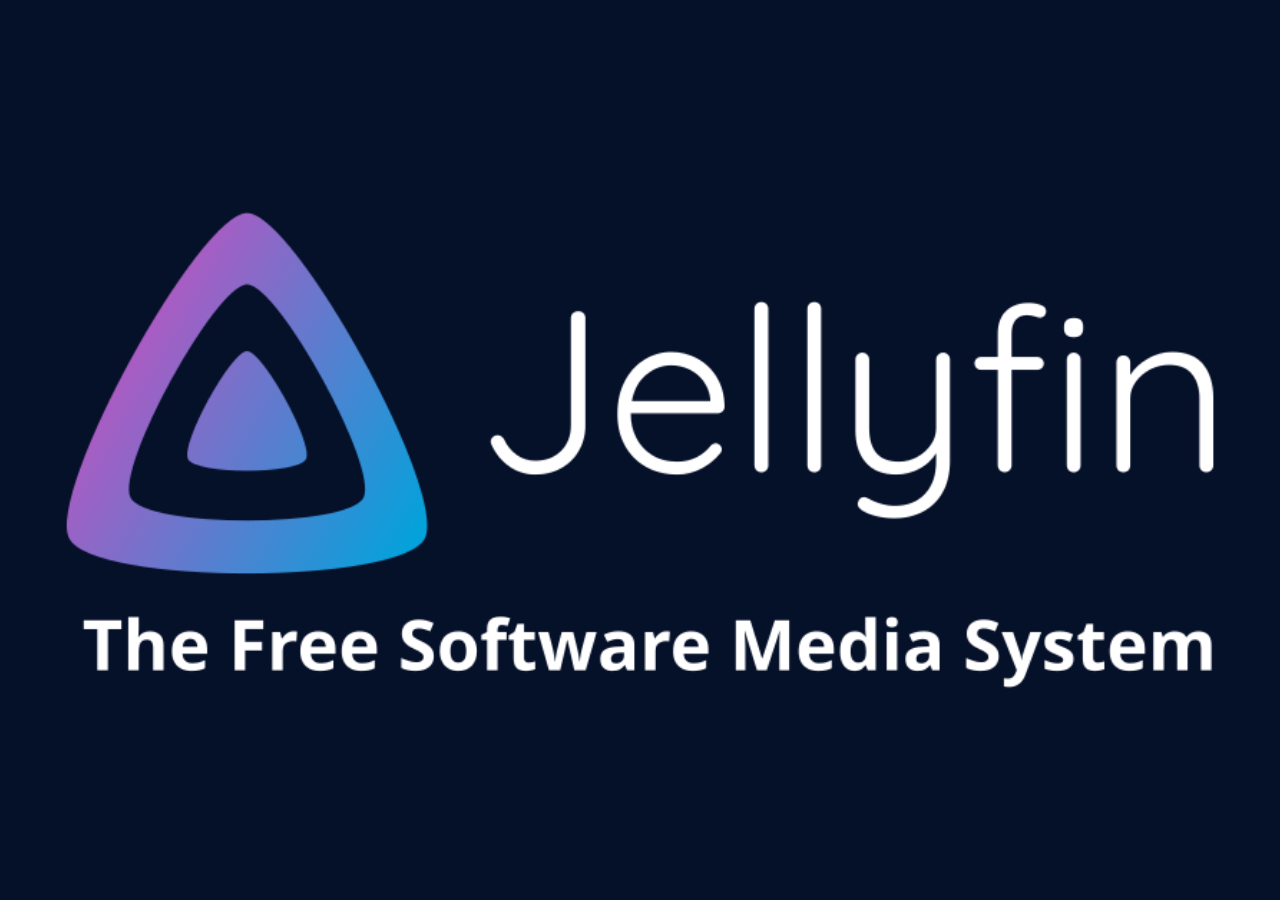
<file: jellyfin.html>
<!DOCTYPE html>
<html>
<head>
	<meta charset="UTF-8">
	<title>Pacdizzle | Jellyfin</title>
    <meta http-equiv="refresh" content="1; url='http://192.168.0.100:8096/'" />
    <style>
		* { margin: 0; padding: 0; }
		html { 
			background: url(img/jf-bg.png) no-repeat center center fixed; 
			-webkit-background-size: cover;
			-moz-background-size: cover;
			-o-background-size: cover;
			background-size: cover;
		}
	</style>
</head>
<body>
</body>
</html>
</file>
<file: css/main.css>
@charset "utf-8";
:root {
  --primary-color: white;
  --secondary-color: black;
  --light-primary-color: aliceblue;
  --light-secondary-color: steelblue;
  --light-tertiary-color: dodgerblue;
  --box-shadow: 0 1px 3px rgba(0, 0, 0, 0.12), 0 1px 2px rgba(0, 0, 0, 0.24);
  --dark-primary-color: lime;
  --dark-secondary-color: green;
}
body {
  background: var(--secondary-color);
  background-size: cover;
  background-repeat: no-repeat;
  background-attachment: fixed;
  height: 100vh;
  width: 100%;
  margin: 0;
  padding: 0;
  transition: opacity 0.8s ease;
  text-rendering: optimizeLegibility;
  -webkit-font-smoothing: subpixel-antialiased;
}
.dropdown-content::-webkit-scrollbar, .content::-webkit-scrollbar {
  width: 15px;
  display: initial;
}
.dropdown-content::-webkit-scrollbar-track, .content::-webkit-scrollbar-track {
  box-shadow: inset 0 0 5px grey; 
  border-radius: 10px;
}
.dropdown-content::-webkit-scrollbar-thumb, .content::-webkit-scrollbar-thumb {
  background: var(--light-secondary-color); 
  border-radius: 10px;
}
.dropdown-content::-webkit-scrollbar-thumb:hover, .content::-webkit-scrollbar-thumb:hover {
  background: var(--light-tertiary-color); 
}
* {
  font-family: Gotham, "Helvetica Neue", Helvetica, Arial, "sans-serif";
  text-decoration: none;
}
:not(ol,li,dl,dt,dd,ul) {
  margin: 0;
  padding: 0;
}
button:not(.delete-btn), .btn {
  display: block;
  width: fit-content;
  height: auto;
  font-size: 18px;
  font-weight: bold;
  margin: 12px auto;
  margin-left: auto;
  margin-right: auto;
  padding: 8px;
  letter-spacing: 1px;
  color: var(--light-secondary-color);
  background-color: var(--secondary-color);
  box-shadow: var(--box-shadow);
  background-image: linear-gradient(0deg, var(--light-secondary-color) 0%, var(--light-primary-color) 50%);
  border: 0;
  border-radius: 10px;
  cursor: pointer;
}
button:hover:not(.delete-btn), .btn:hover {
  color: var(--light-tertiary-color);
  box-shadow: rgba(44, 99, 187,.35) 0 -25px 18px -14px inset,rgba(44, 99, 187,.25) 0 1px 2px,rgba(44, 99, 187,.25) 0 2px 4px,rgba(44, 99, 187,.25) 0 4px 8px,rgba(44, 99, 187,.25) 0 8px 16px,rgba(44, 99, 187,.25) 0 16px 32px;
  transform: scale(1.05);
}
.scroll-btn {
  width: 50px !important;
  height: 50px !important;
  position: absolute;
  text-align: center;
  border-radius: 50% !important;
}
input {
  color: var(--primary-color);
  padding: 0 5px 1px;
  border: 0;
  border-bottom: 2px solid var(--primary-color);
  border-radius: 4px;
  background: transparent;
  font-size: 20px;
}
input:focus {
  outline: none;
}
h1, h2, a {
  color: var(--light-secondary-color);
}
.theme-toggle-light {
  display: none;
  color: var(--light-primary-color);
  float: right;
  cursor: pointer;
}
.theme-toggle-light:hover {
  color: var(--secondary-color);
}
.theme-toggle-dark:hover {
  color: var(--dark-primary-color);
}
.theme-toggle-dark {
  display: none;
  color: var(--primary-color);
  float: right;
  cursor: pointer;
}
.background-light {
  display: none;
  background-color: var(--light-secondary-color);
  background-image: linear-gradient(180deg, var(--light-secondary-color) 0%, var(--light-primary-color) 69%);
  position: fixed;
  width: 100%;
  height: 145%;
  z-index: -1;
}
.background-dark {
  display: none;
  position: fixed;
  width: 100%;
  height: 145%;
  z-index: -1;
  justify-content: center;
  align-items: flex-start;
}
.navbar i:hover, .rss-feed-footer a:hover, .fmhy i:hover {
  color: var(--light-secondary-color);
}
.wrapper {
  width: 90vw;
  height: auto;
  text-align: center;
  margin: auto;
}
.wrapper > div {
  
}
header {
  text-align: center;
}
header svg {
  max-width: 70vw;
  height: auto;
  margin: 1em auto;
  stroke-width: 1.3mm;
}
#svg-dark {
  display: none;
}
.navbar {
  max-width: 1500px;
  height: auto;
  display: flex;
  flex-wrap: nowrap;
  justify-content: space-evenly;
  text-align: center;
  margin: auto;
  padding: 2em;
}
.dropdown {
  font-size: x-large;
  float: left;
}
.dropdown i {
  color: var(--primary-color);
  padding-bottom: .5em;
}
.dropdown-content {
  display: none;
  position: absolute;
  max-width: 480px;
  max-height: 285px;
  overflow-y: scroll;
  overscroll-behavior: contain;
  font-size: initial;
  background: var(--primary-color);
  border-style: ridge;
  border-color: var(--light-secondary-color);
  z-index: 1;
  user-select: none;
}
.dropdown:hover .dropdown-content {
  display: block;
}
.show {
  display: block;
}
.h1-a a{
  padding: 0 !important;
}
.h1-a h1:hover {
  color: var(--primary-color);
}
.dropdown-content a {
  color: var(--secondary-color);
  padding: 12px 16px;
  display: block;
  text-align: left;
}
.dropdown-content a:hover {
  background-color: var(--light-secondary-color);
  color: var(--primary-color);
}
.dropdown-content img {
  max-width: 50px;
  max-height: 50px;
}
.favicon-img {
  width: 16px;
  height: 16px;
}
.fa-arrow-turn-up {
  transform: rotate(90deg);
  color: var(--secondary-color) !important;
}
.fa-arrow-turn-up:hover {
  color: var(--secondary-color) !important;
}
.link-header {
  text-align: left;
  padding: .5em 1em;
  user-select: none;
}
.link-header a {
  text-align: left;
  text-decoration: underline;
}
.links-p, #links-a {
  margin: 0;
  padding: 6px 0px;
  text-align: left;
}
.links-p-alt, #links-a-alt {
  margin: 0;
  padding: 0;
  text-align: left;
}
#links-a, #links-a-alt{
  display: inline;
  font-weight: bold;
  text-decoration: underline;
}
hr {
  margin: 1em;
  color: var(--light-secondary-color);
}
.rss-feed {
  width: 90vw;
  max-width: 1200px;
  height: auto;
  max-height: auto; 
  margin: auto;
}
.rss-feed-header {
  text-align: left;
}
.rss-feed-header img {
  width: auto;
  height: 20px;
}
.rss-feed-iframe-light, .rss-feed-iframe-dark {
  width: 100%;
  height: 50vh;
  border-style: groove;
  border-color: var(--light-secondary-color);
}
.rss-feed-iframe-light {
  border-radius: 10px;
  overflow: hidden;
}
.rss-feed-iframe-dark {
  display: none;
  border-color: var(--dark-secondary-color);
}
.rss-feed-footer {
  width: fit-content;
  text-align: left;
}
.rss-feed-footer-img {
  display:flex;
  justify-items:center;
}
.rss-feed-footer img {
  width: auto;
  height: 16px;
  margin-right: .5em;
}
.rss-feed-footer a {
  color: gray;
  text-decoration: none;
  display:flex;
  justify-items:center;
}
.fmhy {
  color: var(--primary-color);
  font-size: x-large;
  margin: 10em auto;
}
.grid-container {
  width: 100%;
  height: 1300px;
  margin: 5em auto;
  display: flex;
  flex-flow: column wrap;
  align-content: flex-start;
}
.weather {
  margin: 5em auto 10em;
  border-radius: 10px;
  border-style: double;
  border-color: var(--light-secondary-color);
}
.disclaimer {
  margin: 5vh auto;
  font-size: xx-small;
  text-align: center;
  color: var(--secondary-color);
  user-select: none;
}
footer p {
  color: var(--secondary-color);
  user-select: none;
}
footer span {
  color: gold;
  font-size: larger;
  transform: rotate(45deg);
  display: inline-block;
}
@media only screen and (max-width: 1000px) {
  .dropdown {
    font-size: large;
  }
  .dropdown-content {
    min-width: 85vw;
    margin: auto;
    left: 0;
    right: 0;
  }
  .grid-container {
    display: inline;
    padding: 5em;
  }
  .grid-item-container-2 {
    padding: 5em 0;
  }
}
@media only screen and (min-width: 1000px) {
  header svg {
    max-width: 80vw;
  }
  .grid-item-container-1, .grid-item-container-2 {
    height: 45%;
    width: 50%;
    margin: auto;
  }
  .grid-item-container-3 {
    height: 100%;
    width: 50%;
    flex-grow: 1;
    margin: auto;
  }
  footer p {
    text-align: left;
    margin-left: 1em;
  }
}
</file>
<file: css/theme-switcher.css>
#theme-switcher:not(:checked) ~ .theme-toggle-light {
    display: inline-block;
}
#theme-switcher:checked ~ .theme-toggle-dark {
    display: inline-block;
}

#theme-switcher:checked ~ .background-dark {
    display: flex;
}
#theme-switcher:not(:checked) ~ .background-light {
    display: inline-block;
}

#theme-switcher:checked ~ .wrapper #svg-light {
    display: none;
}
#theme-switcher:checked ~ .wrapper #svg-dark {
    display: block;
}

#theme-switcher:checked ~ .wrapper button:not(.delete-btn), #theme-switcher:checked ~ .wrapper .btn {
    border-radius: 5px;
    color: var(--secondary-color);
    background-color: var(--secondary-color);
    background-image: linear-gradient(180deg, var(--dark-primary-color) 0%, var(--dark-secondary-color) 50%);
}
#theme-switcher:checked ~ .wrapper button:not(.delete-btn):hover, #theme-switcher:checked ~ .wrapper .btn:hover {
    color: var(--primary-color);
    box-shadow: rgba(44, 187, 99,.35) 0 -25px 18px -14px inset,rgba(44, 187, 99,.25) 0 1px 2px,rgba(44, 187, 99,.25) 0 2px 4px,rgba(44, 187, 99,.25) 0 4px 8px,rgba(44, 187, 99,.25) 0 8px 16px,rgba(44, 187, 99,.25) 0 16px 32px;
    transform: scale(1.05);
}

#theme-switcher:checked ~ .wrapper input:focus {
    border: 2px solid var(--dark-primary-color);
    border-bottom: 2px solid var(--dark-primary-color) !important;
}

#theme-switcher:checked ~ .wrapper .fa-2xl:hover, #theme-switcher:checked ~ .wrapper hr, #theme-switcher:checked ~ .wrapper h1:first-of-type, #theme-switcher:checked ~ .wrapper h2, #theme-switcher:checked ~ .wrapper h3, #theme-switcher:checked ~ .wrapper .rss-feed-footer a:hover, #theme-switcher:checked ~ .wrapper .highlight, #theme-switcher:checked ~ .wrapper .imageContainer a, #theme-switcher:checked ~ .wrapper #expense-tracker h2 a {
    color: var(--dark-primary-color);
}

#theme-switcher:checked ~ .wrapper .dropdown-content {
    color: var(--primary-color);
    background: var(--secondary-color);
    border-color: var(--dark-secondary-color);
}

#theme-switcher:checked ~ .wrapper .h1-a a {
    padding: 0 !important;
}
#theme-switcher:checked ~ .wrapper .h1-a h1:hover {
    color: var(--primary-color);
}

#theme-switcher:not(:checked) ~ .wrapper .dropdown-content {
    border-radius: 10px;
}
#theme-switcher:checked ~ .wrapper .link-header h1 {
    width: fit-content;
}
#theme-switcher:checked ~ .wrapper .dropdown-content a {
    color: var(--primary-color);
}
#theme-switcher:checked ~ .wrapper .dropdown-content a:hover {
    background-color: var(--dark-secondary-color);
    color: var(--primary-color);
}

#theme-switcher:checked ~ .wrapper .fa-arrow-turn-up {
    color: var(--primary-color) !important;
}

#theme-switcher:not(:checked) ~ .wrapper .fa-window-maximize {
    color: var(--secondary-color) !important;
}

#theme-switcher:checked ~ .wrapper .dropdown-content::-webkit-scrollbar-thumb {
    background: var(--dark-primary-color);
}
#theme-switcher:checked ~ .wrapper .dropdown-content::-webkit-scrollbar-thumb:hover {
    background: var(--dark-secondary-color); 
}

#theme-switcher:not(:checked) ~ .wrapper .rss-feed-iframe-light {
    border-radius: 10px;
}
#theme-switcher:checked ~ .wrapper .rss-feed-iframe-light {
    display: none;
}
#theme-switcher:checked ~ .wrapper .rss-feed-iframe-dark {
    display: inline-block;
}

#theme-switcher:checked ~ .wrapper .imageContainer {
    color: var(--primary-color);
    border-radius: 0;
    border-style: double;
    border-color: var(--dark-secondary-color);
    background:rgba(0, 0, 0, .7)
}
#theme-switcher:checked ~ .wrapper .modal {
    background: rgb(0, 25, 0);
}
#theme-switcher:checked ~ .wrapper .modal h2 {
    width: fit-content;
}
#theme-switcher:checked ~ .wrapper .content::-webkit-scrollbar-thumb {
    background: var(--dark-primary-color);
}
#theme-switcher:checked ~ .wrapper .content::-webkit-scrollbar-thumb:hover {
    background: var(--dark-secondary-color); 
}

#theme-switcher:not(:checked) ~ .wrapper img {
    border-radius: 15px;
}

#theme-switcher:checked ~ .wrapper .percentage-calculator {
    color: var(--primary-color);
    border-radius: 0;
    border-style: double;
    border-color: var(--dark-secondary-color);
    background:rgba(0, 0, 0, .7);
}
#theme-switcher:checked ~ .wrapper .percentage-calculator div:last-child {
    color: var(--primary-color);
}
#theme-switcher:checked ~ .wrapper .percentage-calculator input {
    color: var(--dark-primary-color);
    border-bottom: 2px solid var(--primary-color);
    background-color: rgba(0, 50, 0, .2);
}

#theme-switcher:checked ~ .wrapper .percentage-calculator input[type=text]{
    border: 2px solid var(--dark-secondary-color);
}

#theme-switcher:checked ~ .wrapper .exchange-rate {
    border-radius: 0;
    border-style: double;
    border-color: var(--dark-secondary-color);
    background:rgba(0, 0, 0, .7);
}

#theme-switcher:checked ~ .wrapper .currency-bg {
    background: rgba(0, 50, 0, 0.2);
}

#theme-switcher:checked ~ .wrapper #expense-tracker, #theme-switcher:checked ~ .wrapper #expense-tracker .inc-exp-container {
    border-radius: 0;
    border-style: double;
    border-color: var(--dark-secondary-color);
    background:rgba(0, 0, 0, .7);
}
#theme-switcher:checked ~ .wrapper #expense-tracker .inc-exp-container {
    border-radius: 0;
    border-style: double;
    border-color: var(--dark-secondary-color);
    background:rgba(0, 30, 0, .2);
}
#theme-switcher:checked ~ .wrapper .inc-exp-container h4 {
    color: var(--primary-color);
}
#theme-switcher:checked ~ .wrapper #expense-tracker input {
  color: var(--primary-color);
  border-bottom: 2px solid var(--primary-color);
}

#theme-switcher:checked ~ .wrapper .weather {
    border-radius: 0;
    border-style: double;
    border-color: var(--dark-secondary-color);
}

#theme-switcher:checked ~ .wrapper .disclaimer {
    color: var(--primary-color);
}

#theme-switcher:checked ~ footer p {
    color: var(--primary-color);
}
</file>
<file: css/game-launcher.css>
.imageContainer {
  position: relative;
  max-width: 90vw;
  margin: auto;
  padding: 1em;
  border-radius: 15px;
  border-style: double;
  border-color: var(--light-secondary-color);
  background-color: var(--light-secondary-color);
  background-image: linear-gradient(180deg, var(--light-secondary-color) 0%, var(--light-primary-color) 99%);
}
.imageContainer h1, .modal h2 {
  margin: auto;
}
.imageContainer h1 {
  color: var(--light-primary-color);
  user-select: none;
}
.imageContainer a {
  width: fit-content;
  font-size: larger;
  color: var(--light-primary-color);
}
#imageContainer {
  display: flex;
  flex-direction: row;
  flex-wrap: nowrap;
  overflow-x: scroll;
  scrollbar-width: none;/* For Firefox */
  -ms-overflow-style: none;/* For Internet Explorer and Edge */
}
#imageContainer::-webkit-scrollbar {
  display: none;
}
#scrollLeft {
  left: 0;
  top: 50%;
  margin-left: 2em;
}
#scrollRight {
  right: 0;
  top: 50%;
  margin-right: 2em;
}
#imageContainer img:first-child {
  margin-left: auto;
}
img {
  width: 200px;
  height: 300px;
  margin: 0 5px 0 auto;
}
.overlay {
  position: fixed;
  top: 0;
  bottom: 0;
  left: 0;
  right: 0;
  background: rgba(0, 0, 0, 0.8);
  transition: opacity 500ms;
  visibility: hidden;
  opacity: 0;
  z-index: 1;
}
.overlay:target {
  visibility: visible;
  opacity: 1;
}
.modal {
  margin: 70px auto;
  padding: 20px;
  color: white;
  background: rgb(0, 0, 25);
  border-radius: 5px;
  width: 700px;
  max-width: 80vw;
  position: relative;
  transition: all 5s ease-in-out;
}
.modal h2 {
  margin: 1em auto;
}
.modal .close {
  position: absolute;
  top: 20px;
  right: 30px;
  transition: all 200ms;
  font-size: 30px;
  font-weight: bold;
  text-decoration: none;
  color: #333;
}
.modal .close:hover {
  color: red;
}
.modal .content {
  height: 500px;
  max-height: 80vh;
  overflow: auto;
}
.content p {
  margin: 2em 0;
}
.content li {
  text-align: left
}
.content {
  padding-bottom: 2em;
}
.highlight {
  color: var(--light-tertiary-color);
  font-weight: bolder;
}
.content input[type=text] {
  margin: 1em auto;
}
.imageContainer a {
  margin: 2em 0;
}
.icons {
  width: fit-content;
  margin: auto;
}
.icons > .iconShow,
.icons:hover > .iconHide,
.icons:focus > .iconHide {
  display: none;
}
.icons:focus > .iconShow,
.icons:hover > .iconShow {
  display: inline-block;
}
.scroll-btn:hover {
  color: var(--light-tertiary-color);
}
</file>
<file: css/percentage-calculator.css>
.percentage-calculator {
    width: 450px;
    max-width: 90vw;
    margin: auto;
    color: var(--primary-color);
    border-radius: 15px;
    border-style: double;
    border-color: var(--light-secondary-color);
    background-color: var(--light-secondary-color);
    background-image: linear-gradient(180deg, var(--light-secondary-color) 0%, var(--light-primary-color) 99%);
}
.percentage-calculator h1 {
    color: var(--primary-color);
    margin: 1em auto;
}
.percentage-calculator div {
    padding: 2em;
    width: fit-content;
    text-align: center;
    margin: auto;
}
.percentage-calculator div:last-child {
    color: var(--light-secondary-color);
}
#num1, #num2 {
    color: var(--light-secondary-color);
}
.percentage-calculator input[type=number] {
    width: 60px;
}
#num, #num2 {
    width: 90px;
}
 #num1, #num2 {
    border-bottom: 2px solid var(--light-secondary-color);
}
.percentage-calculator p {
    font-size: large;
    font-weight: bold;
}
.percentage-calculator input[type=text] {
    color: var(--light-secondary-color);
    font-size: 22px;
    font-weight: bold;
    padding: 8px 0;
    text-align: center;
    background-color: var(--primary-color);
    border: 2px solid var(--light-secondary-color);
    border-radius: 6px;
}
</file>
<file: css/exchange-rate.css>
.exchange-rate {
  width: 450px;
  max-width: 90vw;
  margin: auto;
  text-align: center;
  border-radius: 15px;
  border-style: double;
  border-color: var(--light-secondary-color);
  background-color: var(--light-secondary-color);
  background-image: linear-gradient(180deg, var(--light-secondary-color) 0%, var(--light-primary-color) 99%);
}
.exchange-rate h1 {
  color: var(--primary-color);
  user-select: none;
  padding: 1em;
}
.exchange-rate div {
  margin: .5em auto;
}
.currency select:focus,
.currency input:focus,
.currency button:focus {
  outline: 0;
}
.currency-bg {
  background: rgba(70, 130, 180, 0.5);
  border-radius: 10px;
  width: fit-content;
  padding: 1em;
  margin: auto;
  left: 0;
  right: 0;
}
.currency select {
  background: transparent;
  appearance: none;
  -webkit-appearance: none;
  -moz-appearance: none; 
  border: none;
  overflow:hidden;
  pointer-events: none;
  font-weight: bold;
  color: var(--primary-color);
}
.currency input {
  color: var(--primary-color);
}
#amount-one, #amount-two {
  max-width: 120px;
}
.currency-two input::-webkit-outer-spin-button,
.currency-two input::-webkit-inner-spin-button {
  -webkit-appearance: none;
  margin: 0;
}
/* For Firefox */
.currency-two input[type="number"] {
  -moz-appearance: textfield;
}
</file>
<file: css/expense-tracker.css>
#expense-tracker {
  padding: 1em;
  border-radius: 15px;
  border-style: double;
  border-color: var(--light-secondary-color);
  background-color: var(--light-secondary-color);
  background-image: linear-gradient(180deg, var(--light-secondary-color) 0%, var(--light-primary-color) 99%);
}
.container {
  margin: 30px auto;
  width: 400px;
}
#expense-tracker h1 {
  margin: 0;
  color: var(--primary-color);
}
#expense-tracker h1:last-of-type {
  font-weight: 900;
}
#expense-tracker h2 {
  color: var(--primary-color);
}
#expense-tracker h2 a {
  color: var(--primary-color);
}
#expense-tracker h2:last-of-type {
  color: var(--light-secondary-color);
}
#expense-tracker h4 {
  color: var(--primary-color);
}
#expense-tracker h4:first-of-type {
  margin-top: 2em;
}
#expense-tracker h4:first-child {
  text-transform: uppercase;
  color: var(--secondary-color);
}
#expense-tracker p {
  font-weight: bolder;
}
#expense-tracker .inc-exp-container {
  background-color: var(--primary-color);
  padding: 20px;
  display: flex;
  justify-content: space-between;
  margin: 20px 30px;
  border-radius: 10px;
}
#expense-tracker .inc-exp-container > div {
  flex: 1;
  text-align: center;
}
#expense-tracker .inc-exp-container > div:first-of-type {
  border-right: 1px solid var(--secondary-color);
}
#expense-tracker .money {
  font-size: 20px;
  letter-spacing: 1px;
  margin: 5px 0;
}
#expense-tracker .money.plus {
  color: #2ecc71;
}
#expense-tracker .money.minus {
  color: #c0392b;
}
#expense-tracker label {
  display: inline-block;
  margin: 10px 0;
}
#expense-tracker input {
  color: var(--light-secondary-color);
  display: block;
  font-size: 18px;
  padding: 10px;
  width: 90%;
  margin: 2em auto;
  border-bottom: 2px solid var(--light-secondary-color);
}
#expense-tracker .scroll-btn { 
  left: 0; 
  right: 0; 
  margin-left: auto; 
  margin-right: auto; 
}
#expense-tracker .list {
  list-style-type: none;
  padding: 30px;
  margin-bottom: 40px;
  height: 300px;
  overflow: auto;
  scrollbar-width: none;  /* For Firefox */
  -ms-overflow-style: none;  /* For Internet Explorer and Edge */
}
#expense-tracker .list li {
  background-color: var(--primary-color);
  box-shadow: var(--box-shadow);
  color: var(--secondary-color);
  display: flex;
  justify-content: space-between;
  position: relative;
  padding: 10px;
  margin: 10px 0;
}
#expense-tracker .list li.plus {
  border-right: 5px solid #2ecc71;
}
#expense-tracker .list li.minus {
  border-right: 5px solid #c0392b;
}
#expense-tracker .delete-btn {
  cursor: pointer;
  background-color: #e74c3c;
  border: 0;
  color: #fff;
  padding: 5px;
  width: 28px;
  height: 28px;
  position: absolute;
  top: 50%;
  left: 0;
  transform: translate(-100%, -50%);
  opacity: 0;
  transition: opacity 0.3s ease;
}
#expense-tracker .list li:hover .delete-btn {
  opacity: 1;
}
#expense-tracker .list-container {
  position: relative;
}
#expense-tracker .list-container {
  position: relative;
}
#expense-tracker #scrollUp {
  top:0%;
}
#expense-tracker #scrollDown {
  bottom:0%;
}
#expense-tracker input[type="file"] {
  display: none;
}
#expense-tracker-settings button {
  margin: 2em auto;
}
#expense-tracker #undoToast {
  width: 50vw;
  margin: auto;
  text-align: center;
  left: 0;
  right: 0;
  visibility: hidden;
  position: fixed;
  z-index: 1;
  bottom: 30px;
  font-size: 18px;
}
#expense-tracker #undoToast button {
  width: 100%;
  height: auto;
  left: 0;
  right: 0;
  text-align: center;
  background: #e74c3c;
  color: var(--primary-color);
}
#expense-tracker #undoToast button:hover {
  box-shadow: rgba(255, 0, 0, 0.35) 0 -25px 18px -14px inset,rgba(255, 0, 0,.25) 0 1px 2px,rgba(255, 0, 0,.25) 0 2px 4px,rgba(255, 0, 0,.25) 0 4px 8px,rgba(255, 0, 0,.25) 0 8px 16px,rgba(255, 0, 0,.25) 0 16px 32px;
}
#expense-tracker #undoToast.show {
  visibility: visible;
  -webkit-animation: fadein 0.5s, fadeout 0.5s 4.5s;
  animation: fadein 0.5s, fadeout 0.5s 4.5s;
}
@-webkit-keyframes fadein {
  from {bottom: 0; opacity: 0;} 
  to {bottom: 30px; opacity: 1;}
}
@keyframes fadein {
  from {bottom: 0; opacity: 0;}
  to {bottom: 30px; opacity: 1;}
}
@-webkit-keyframes fadeout {
  from {bottom: 30px; opacity: 1;} 
  to {bottom: 0; opacity: 0;}
}
@keyframes fadeout {
  from {bottom: 30px; opacity: 1;}
  to {bottom: 0; opacity: 0;}
}
</file>
